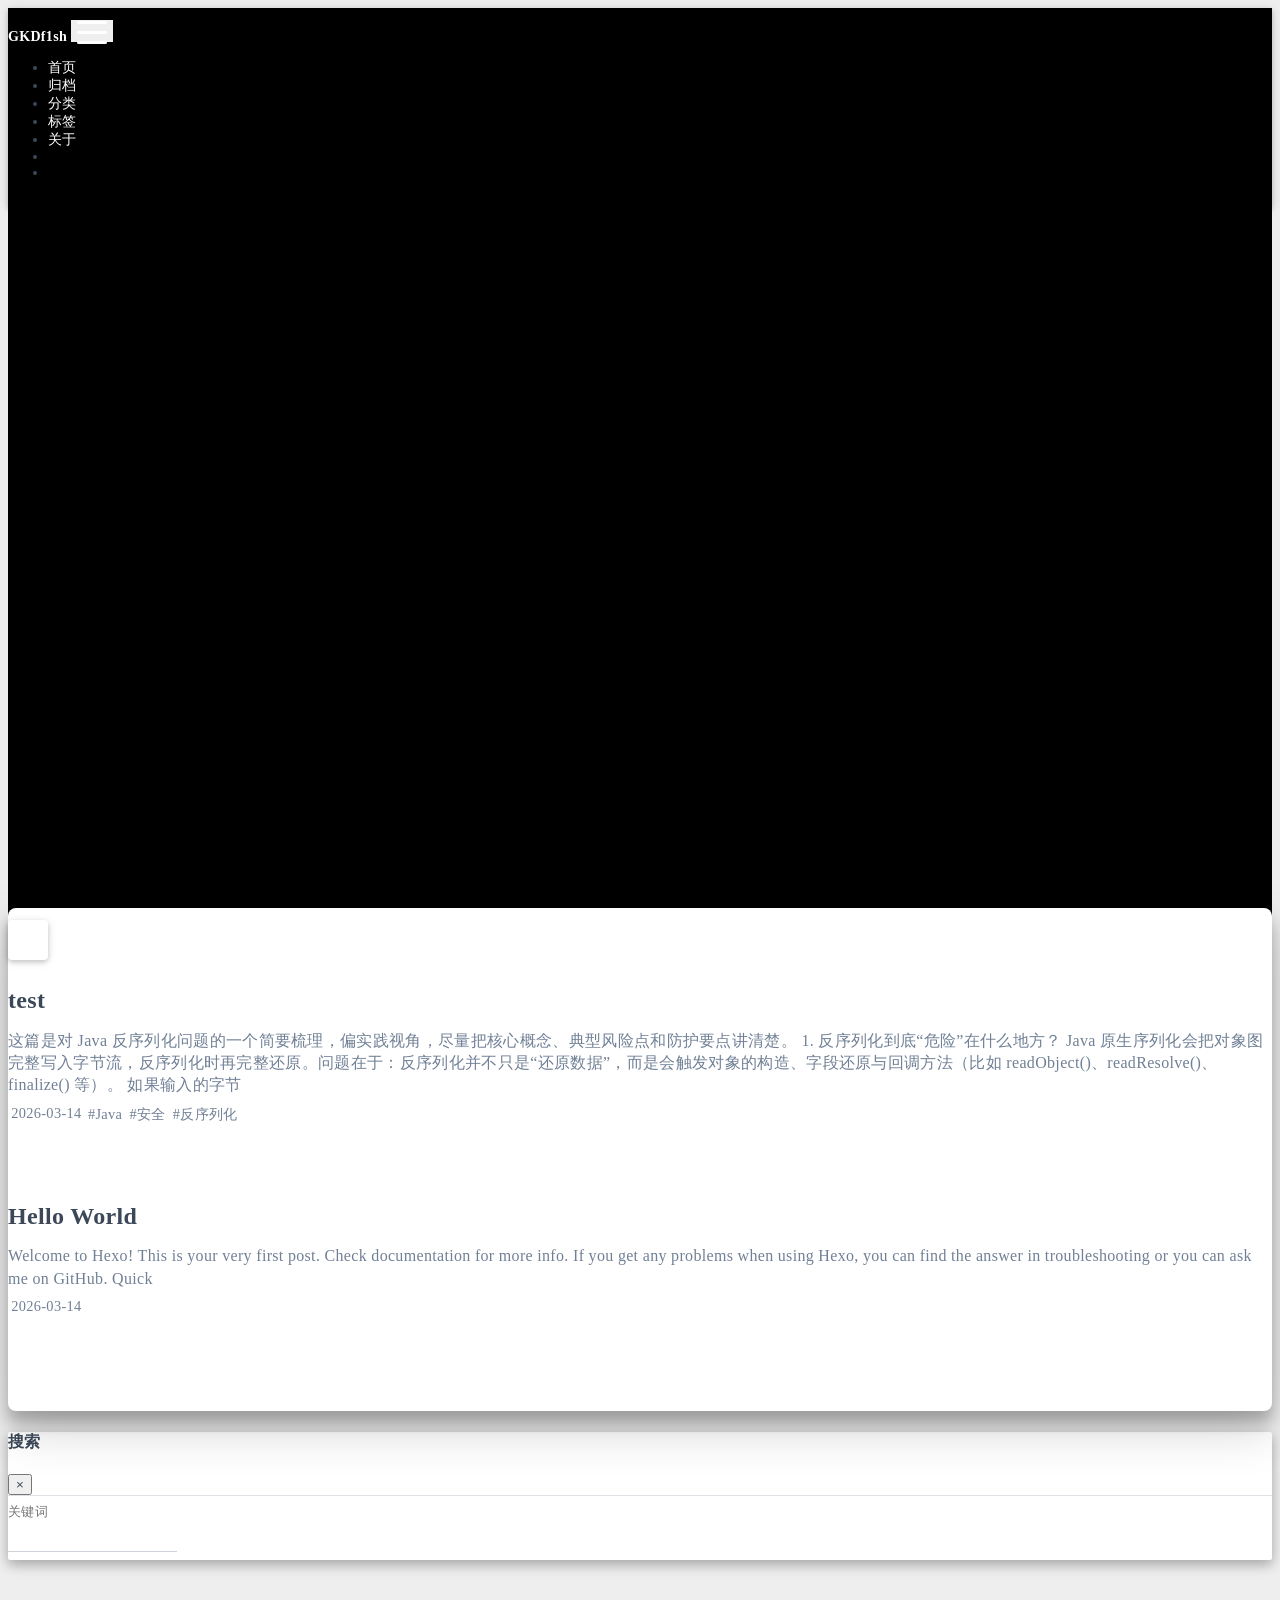
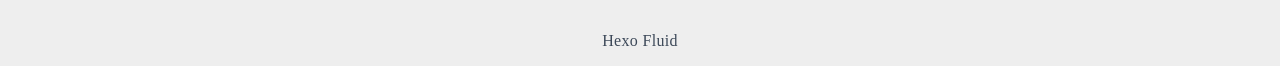
<file: index.html>
<!DOCTYPE html>
<html lang="zh-CN" data-default-color-scheme=auto>



<head>
  <meta charset="UTF-8">

  <link rel="apple-touch-icon" sizes="76x76" href="/img/avatar.png">
  <link rel="icon" href="/img/avatar.png">
  

  <meta name="viewport" content="width=device-width, initial-scale=1.0, maximum-scale=5.0, shrink-to-fit=no">
  <meta http-equiv="x-ua-compatible" content="ie=edge">
  
  <meta name="theme-color" content="#000000">
  <meta name="author" content="gkdgkd123">
  <meta name="keywords" content="">
  
    <meta property="og:type" content="website">
<meta property="og:title" content="GKDf1sh">
<meta property="og:url" content="https://gkdgkd123.github.io/index.html">
<meta property="og:site_name" content="GKDf1sh">
<meta property="og:locale" content="zh_CN">
<meta property="article:author" content="gkdgkd123">
<meta name="twitter:card" content="summary_large_image">
  
  
  
  <title>GKDf1sh</title>

  <link  rel="stylesheet" href="https://lib.baomitu.com/twitter-bootstrap/4.6.1/css/bootstrap.min.css" />





<!-- 主题依赖的图标库，不要自行修改 -->
<!-- Do not modify the link that theme dependent icons -->

<link rel="stylesheet" href="//at.alicdn.com/t/c/font_1749284_5i9bdhy70f8.css">



<link rel="stylesheet" href="//at.alicdn.com/t/c/font_1736178_k526ubmyhba.css">


<link  rel="stylesheet" href="/css/main.css" />


  <link id="highlight-css" rel="stylesheet" href="/css/highlight.css" />
  
    <link id="highlight-css-dark" rel="stylesheet" href="/css/highlight-dark.css" />
  



  
<link rel="stylesheet" href="/css/custom.css">



  <script id="fluid-configs">
    var Fluid = window.Fluid || {};
    Fluid.ctx = Object.assign({}, Fluid.ctx)
    var CONFIG = {"hostname":"gkdgkd123.github.io","root":"/","version":"1.9.9","typing":{"enable":true,"typeSpeed":70,"cursorChar":"_","loop":false,"scope":[]},"anchorjs":{"enable":true,"element":"h1,h2,h3,h4,h5,h6","placement":"left","visible":"hover","icon":""},"progressbar":{"enable":true,"height_px":3,"color":"#29d","options":{"showSpinner":false,"trickleSpeed":100}},"code_language":{"enable":true,"default":"TEXT"},"copy_btn":true,"image_caption":{"enable":true},"image_zoom":{"enable":true,"img_url_replace":["",""]},"toc":{"enable":true,"expand_all":true,"placement":"right","headingSelector":"h1,h2,h3,h4,h5,h6","collapseDepth":0},"lazyload":{"enable":true,"loading_img":"/img/loading.gif","onlypost":false,"offset_factor":2},"web_analytics":{"enable":false,"follow_dnt":true,"baidu":null,"google":{"measurement_id":null},"tencent":{"sid":null,"cid":null},"leancloud":{"app_id":null,"app_key":null,"server_url":null,"path":"window.location.pathname","ignore_local":false},"openkounter":{"server_url":"https://open-kounter.mintimate.cn","path":"window.location.pathname","ignore_local":false},"umami":{"src":null,"website_id":null,"domains":null,"start_time":"2024-01-01T00:00:00.000Z","token":null,"api_server":null}},"search_path":"/local-search.xml","include_content_in_search":true};

    if (CONFIG.web_analytics.follow_dnt) {
      var dntVal = navigator.doNotTrack || window.doNotTrack || navigator.msDoNotTrack;
      Fluid.ctx.dnt = dntVal && (dntVal.startsWith('1') || dntVal.startsWith('yes') || dntVal.startsWith('on'));
    }
  </script>
  <script  src="/js/utils.js" ></script>
  <script  src="/js/color-schema.js" ></script>
  


  
<meta name="generator" content="Hexo 8.1.1"></head>


<body>
  

  <header>
    

<div class="header-inner" style="height: 100vh;">
  <nav id="navbar" class="navbar fixed-top  navbar-expand-lg navbar-dark scrolling-navbar">
  <div class="container">
    <a class="navbar-brand" href="/">
      <strong>GKDf1sh</strong>
    </a>

    <button id="navbar-toggler-btn" class="navbar-toggler" type="button" data-toggle="collapse"
            data-target="#navbarSupportedContent"
            aria-controls="navbarSupportedContent" aria-expanded="false" aria-label="Toggle navigation">
      <div class="animated-icon"><span></span><span></span><span></span></div>
    </button>

    <!-- Collapsible content (desktop) -->
    <div class="collapse navbar-collapse" id="navbarSupportedContent">
      <ul class="navbar-nav ml-auto text-center">
        
          
          
          
          
            <li class="nav-item">
              <a class="nav-link" href="/" target="_self">
                <i class="iconfont icon-home-fill"></i>
                <span>首页</span>
              </a>
            </li>
          
        
          
          
          
          
            <li class="nav-item">
              <a class="nav-link" href="/archives/" target="_self">
                <i class="iconfont icon-archive-fill"></i>
                <span>归档</span>
              </a>
            </li>
          
        
          
          
          
          
            <li class="nav-item">
              <a class="nav-link" href="/categories/" target="_self">
                <i class="iconfont icon-category-fill"></i>
                <span>分类</span>
              </a>
            </li>
          
        
          
          
          
          
            <li class="nav-item">
              <a class="nav-link" href="/tags/" target="_self">
                <i class="iconfont icon-tags-fill"></i>
                <span>标签</span>
              </a>
            </li>
          
        
          
          
          
          
            <li class="nav-item">
              <a class="nav-link" href="/about/" target="_self">
                <i class="iconfont icon-user-fill"></i>
                <span>关于</span>
              </a>
            </li>
          
        
        
          <li class="nav-item" id="search-btn">
            <a class="nav-link" target="_self" href="javascript:;" data-toggle="modal" data-target="#modalSearch" aria-label="Search">
              <i class="iconfont icon-search"></i>
            </a>
          </li>
          
        
        
          <li class="nav-item" id="color-toggle-btn">
            <a class="nav-link" target="_self" href="javascript:;" aria-label="Color Toggle">
              <i class="iconfont icon-dark" id="color-toggle-icon"></i>
            </a>
          </li>
        
      </ul>
    </div>
  </div>
</nav>

<!-- Mobile grid menu overlay -->
<div id="mobile-grid-menu" class="d-lg-none">
  <div class="mobile-grid-menu-inner">
    <div class="container">
      <div class="row">
        
          
          
          
          
            <div class="col-4 mobile-grid-cell">
              <a href="/" target="_self">
                <div class="mobile-grid-item">
                  <i class="iconfont icon-home-fill"></i>
                  <span>首页</span>
                </div>
              </a>
            </div>
          
        
          
          
          
          
            <div class="col-4 mobile-grid-cell">
              <a href="/archives/" target="_self">
                <div class="mobile-grid-item">
                  <i class="iconfont icon-archive-fill"></i>
                  <span>归档</span>
                </div>
              </a>
            </div>
          
        
          
          
          
          
            <div class="col-4 mobile-grid-cell">
              <a href="/categories/" target="_self">
                <div class="mobile-grid-item">
                  <i class="iconfont icon-category-fill"></i>
                  <span>分类</span>
                </div>
              </a>
            </div>
          
        
          
          
          
          
            <div class="col-4 mobile-grid-cell">
              <a href="/tags/" target="_self">
                <div class="mobile-grid-item">
                  <i class="iconfont icon-tags-fill"></i>
                  <span>标签</span>
                </div>
              </a>
            </div>
          
        
          
          
          
          
            <div class="col-4 mobile-grid-cell">
              <a href="/about/" target="_self">
                <div class="mobile-grid-item">
                  <i class="iconfont icon-user-fill"></i>
                  <span>关于</span>
                </div>
              </a>
            </div>
          
        
        
          <div class="col-4 mobile-grid-cell" id="mobile-search-btn">
            <a href="javascript:;" data-toggle="modal" data-target="#modalSearch" aria-label="Search">
              <div class="mobile-grid-item">
                <i class="iconfont icon-search"></i>
                <span>搜索</span>
              </div>
            </a>
          </div>
        
        
          <div class="col-4 mobile-grid-cell" id="mobile-color-toggle-btn"
               data-label-light="开灯"
               data-label-dark="关灯">
            <a href="javascript:;" aria-label="Color Toggle">
              <div class="mobile-grid-item">
                <i class="iconfont icon-dark" id="mobile-color-toggle-icon"></i>
                <span id="mobile-color-toggle-label">关灯</span>
              </div>
            </a>
          </div>
        
      </div>
    </div>
  </div>
</div>

  

<div id="banner" class="banner" parallax=true
     style="background: url('/img/default.png') no-repeat center center; background-size: cover;">
  <div class="full-bg-img">
    <div class="mask flex-center" style="background-color: rgba(0, 0, 0, 0)">
      <div class="banner-text text-center fade-in-up">
        <div class="h2">
          
            <span id="subtitle" data-typed-text="What&lt;br&gt;are you waiting for?"></span>
          
        </div>

        
      </div>

      
        <div class="scroll-down-bar">
          <i class="iconfont icon-arrowdown"></i>
        </div>
      
    </div>
  </div>
</div>



</div>

  </header>

  <main>
    
      <div class="container nopadding-x-md">
        <div id="board"
          style="margin-top: 0">
          
          <div class="container">
            <div class="row">
              <div class="col-12 col-md-10 m-auto">
                

<h1 style="display: none">GKDf1sh</h1>

  <div class="row mx-auto index-card">
    
    
    <article class="col-12 col-md-12 mx-auto index-info">
      <h2 class="index-header">
        
        <a href="/2026/03/14/test/" target="_self">
          test
        </a>
      </h2>

      
      <a class="index-excerpt index-excerpt__noimg" href="/2026/03/14/test/" target="_self">
        <div>
          这篇是对 Java 反序列化问题的一个简要梳理，偏实践视角，尽量把核心概念、典型风险点和防护要点讲清楚。 1. 反序列化到底“危险”在什么地方？ Java 原生序列化会把对象图完整写入字节流，反序列化时再完整还原。问题在于：反序列化并不只是“还原数据”，而是会触发对象的构造、字段还原与回调方法（比如 readObject()、readResolve()、finalize() 等）。 如果输入的字节
        </div>
      </a>

      <div class="index-btm post-metas">
        
          <div class="post-meta mr-3">
            <i class="iconfont icon-date"></i>
            <time datetime="2026-03-14 18:06" pubdate>
              2026-03-14
            </time>
          </div>
        
        
        
          <div class="post-meta">
            <i class="iconfont icon-tags"></i>
            
              <a href="/tags/Java/">#Java</a>
            
              <a href="/tags/%E5%AE%89%E5%85%A8/">#安全</a>
            
              <a href="/tags/%E5%8F%8D%E5%BA%8F%E5%88%97%E5%8C%96/">#反序列化</a>
            
          </div>
        
      </div>
    </article>
  </div>

  <div class="row mx-auto index-card">
    
    
    <article class="col-12 col-md-12 mx-auto index-info">
      <h2 class="index-header">
        
        <a href="/2026/03/14/hello-world/" target="_self">
          Hello World
        </a>
      </h2>

      
      <a class="index-excerpt index-excerpt__noimg" href="/2026/03/14/hello-world/" target="_self">
        <div>
          Welcome to Hexo! This is your very first post. Check documentation for more info. If you get any problems when using Hexo, you can find the answer in troubleshooting or you can ask me on GitHub. Quick
        </div>
      </a>

      <div class="index-btm post-metas">
        
          <div class="post-meta mr-3">
            <i class="iconfont icon-date"></i>
            <time datetime="2026-03-14 16:44" pubdate>
              2026-03-14
            </time>
          </div>
        
        
        
      </div>
    </article>
  </div>





              </div>
            </div>
          </div>
        </div>
      </div>
    

    
      <a id="scroll-top-button" aria-label="TOP" href="#" role="button">
        <i class="iconfont icon-arrowup" aria-hidden="true"></i>
      </a>
    

    
      <div class="modal fade" id="modalSearch" tabindex="-1" role="dialog" aria-labelledby="ModalLabel"
     aria-hidden="true">
  <div class="modal-dialog modal-dialog-scrollable modal-lg" role="document">
    <div class="modal-content">
      <div class="modal-header text-center">
        <h4 class="modal-title w-100 font-weight-bold">搜索</h4>
        <button type="button" id="local-search-close" class="close" data-dismiss="modal" aria-label="Close">
          <span aria-hidden="true">&times;</span>
        </button>
      </div>
      <div class="modal-body mx-3">
        <div class="md-form mb-5">
          <input type="text" id="local-search-input" class="form-control validate">
          <label data-error="x" data-success="v" for="local-search-input">关键词</label>
        </div>
        <div class="list-group" id="local-search-result"></div>
      </div>
    </div>
  </div>
</div>

    

    
  </main>

  <footer>
    <div class="footer-inner">
  
    <div class="footer-content">
       <a href="https://hexo.io" target="_blank" rel="nofollow noopener"><span>Hexo</span></a> <i class="iconfont icon-love"></i> <a href="https://github.com/fluid-dev/hexo-theme-fluid" target="_blank" rel="nofollow noopener"><span>Fluid</span></a> 
    </div>
  
  
  
</div>

  </footer>

  <!-- Scripts -->
  
  <script  src="https://lib.baomitu.com/nprogress/0.2.0/nprogress.min.js" ></script>
  <link  rel="stylesheet" href="https://lib.baomitu.com/nprogress/0.2.0/nprogress.min.css" />

  <script>
    NProgress.configure({"showSpinner":false,"trickleSpeed":100})
    NProgress.start()
    window.addEventListener('load', function() {
      NProgress.done();
    })
  </script>


<script  src="https://lib.baomitu.com/jquery/3.6.4/jquery.min.js" ></script>
<script  src="https://lib.baomitu.com/twitter-bootstrap/4.6.1/js/bootstrap.min.js" ></script>
<script  src="/js/events.js" ></script>
<script  src="/js/plugins.js" ></script>


  <script  src="https://lib.baomitu.com/typed.js/2.0.12/typed.min.js" ></script>
  <script>
    (function (window, document) {
      var typing = Fluid.plugins.typing;
      var subtitle = document.getElementById('subtitle');
      if (!subtitle || !typing) {
        return;
      }
      var text = subtitle.getAttribute('data-typed-text');
      
        typing(text);
      
    })(window, document);
  </script>




  
    <script  src="/js/img-lazyload.js" ></script>
  




  <script  src="/js/local-search.js" ></script>





<!-- 主题的启动项，将它保持在最底部 -->
<!-- the boot of the theme, keep it at the bottom -->
<script  src="/js/boot.js" ></script>


  

  <noscript>
    <div class="noscript-warning">博客在允许 JavaScript 运行的环境下浏览效果更佳</div>
  </noscript>
</body>
</html>
</file>
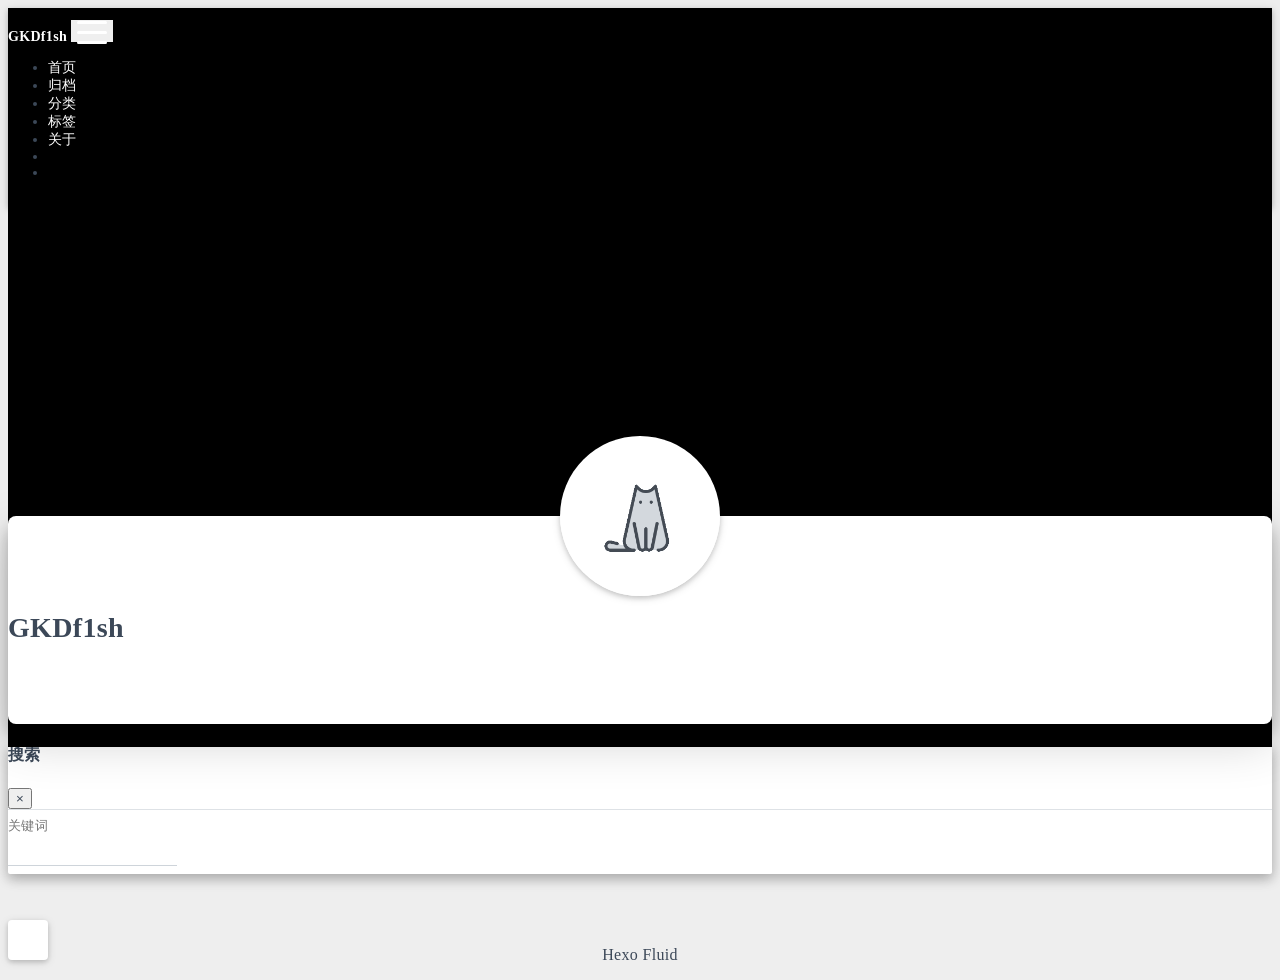
<file: about/index.html>
<!DOCTYPE html>
<html lang="zh-CN" data-default-color-scheme=auto>



<head>
  <meta charset="UTF-8">

  <link rel="apple-touch-icon" sizes="76x76" href="/img/avatar.png">
  <link rel="icon" href="/img/avatar.png">
  

  <meta name="viewport" content="width=device-width, initial-scale=1.0, maximum-scale=5.0, shrink-to-fit=no">
  <meta http-equiv="x-ua-compatible" content="ie=edge">
  
  <meta name="theme-color" content="#000000">
  <meta name="author" content="gkdgkd123">
  <meta name="keywords" content="">
  
    <meta property="og:type" content="website">
<meta property="og:title" content="关于">
<meta property="og:url" content="https://gkdgkd123.github.io/about/index.html">
<meta property="og:site_name" content="GKDf1sh">
<meta property="og:locale" content="zh_CN">
<meta property="article:published_time" content="2026-03-14T16:05:01.000Z">
<meta property="article:modified_time" content="2026-03-14T16:09:06.600Z">
<meta property="article:author" content="gkdgkd123">
<meta name="twitter:card" content="summary_large_image">
  
  
  
  <title>关于 - GKDf1sh</title>

  <link  rel="stylesheet" href="https://lib.baomitu.com/twitter-bootstrap/4.6.1/css/bootstrap.min.css" />



  <link  rel="stylesheet" href="https://lib.baomitu.com/github-markdown-css/4.0.0/github-markdown.min.css" />

  <link  rel="stylesheet" href="https://lib.baomitu.com/hint.css/2.7.0/hint.min.css" />

  <link  rel="stylesheet" href="https://lib.baomitu.com/fancybox/3.5.7/jquery.fancybox.min.css" />



<!-- 主题依赖的图标库，不要自行修改 -->
<!-- Do not modify the link that theme dependent icons -->

<link rel="stylesheet" href="//at.alicdn.com/t/c/font_1749284_5i9bdhy70f8.css">



<link rel="stylesheet" href="//at.alicdn.com/t/c/font_1736178_k526ubmyhba.css">


<link  rel="stylesheet" href="/css/main.css" />


  <link id="highlight-css" rel="stylesheet" href="/css/highlight.css" />
  
    <link id="highlight-css-dark" rel="stylesheet" href="/css/highlight-dark.css" />
  



  
<link rel="stylesheet" href="/css/custom.css">



  <script id="fluid-configs">
    var Fluid = window.Fluid || {};
    Fluid.ctx = Object.assign({}, Fluid.ctx)
    var CONFIG = {"hostname":"gkdgkd123.github.io","root":"/","version":"1.9.9","typing":{"enable":true,"typeSpeed":70,"cursorChar":"_","loop":false,"scope":[]},"anchorjs":{"enable":true,"element":"h1,h2,h3,h4,h5,h6","placement":"left","visible":"hover","icon":""},"progressbar":{"enable":true,"height_px":3,"color":"#29d","options":{"showSpinner":false,"trickleSpeed":100}},"code_language":{"enable":true,"default":"TEXT"},"copy_btn":true,"image_caption":{"enable":true},"image_zoom":{"enable":true,"img_url_replace":["",""]},"toc":{"enable":true,"expand_all":true,"placement":"right","headingSelector":"h1,h2,h3,h4,h5,h6","collapseDepth":0},"lazyload":{"enable":true,"loading_img":"/img/loading.gif","onlypost":false,"offset_factor":2},"web_analytics":{"enable":false,"follow_dnt":true,"baidu":null,"google":{"measurement_id":null},"tencent":{"sid":null,"cid":null},"leancloud":{"app_id":null,"app_key":null,"server_url":null,"path":"window.location.pathname","ignore_local":false},"openkounter":{"server_url":"https://open-kounter.mintimate.cn","path":"window.location.pathname","ignore_local":false},"umami":{"src":null,"website_id":null,"domains":null,"start_time":"2024-01-01T00:00:00.000Z","token":null,"api_server":null}},"search_path":"/local-search.xml","include_content_in_search":true};

    if (CONFIG.web_analytics.follow_dnt) {
      var dntVal = navigator.doNotTrack || window.doNotTrack || navigator.msDoNotTrack;
      Fluid.ctx.dnt = dntVal && (dntVal.startsWith('1') || dntVal.startsWith('yes') || dntVal.startsWith('on'));
    }
  </script>
  <script  src="/js/utils.js" ></script>
  <script  src="/js/color-schema.js" ></script>
  


  
<meta name="generator" content="Hexo 8.1.1"></head>


<body>
  

  <header>
    

<div class="header-inner" style="height: 60vh;">
  <nav id="navbar" class="navbar fixed-top  navbar-expand-lg navbar-dark scrolling-navbar">
  <div class="container">
    <a class="navbar-brand" href="/">
      <strong>GKDf1sh</strong>
    </a>

    <button id="navbar-toggler-btn" class="navbar-toggler" type="button" data-toggle="collapse"
            data-target="#navbarSupportedContent"
            aria-controls="navbarSupportedContent" aria-expanded="false" aria-label="Toggle navigation">
      <div class="animated-icon"><span></span><span></span><span></span></div>
    </button>

    <!-- Collapsible content (desktop) -->
    <div class="collapse navbar-collapse" id="navbarSupportedContent">
      <ul class="navbar-nav ml-auto text-center">
        
          
          
          
          
            <li class="nav-item">
              <a class="nav-link" href="/" target="_self">
                <i class="iconfont icon-home-fill"></i>
                <span>首页</span>
              </a>
            </li>
          
        
          
          
          
          
            <li class="nav-item">
              <a class="nav-link" href="/archives/" target="_self">
                <i class="iconfont icon-archive-fill"></i>
                <span>归档</span>
              </a>
            </li>
          
        
          
          
          
          
            <li class="nav-item">
              <a class="nav-link" href="/categories/" target="_self">
                <i class="iconfont icon-category-fill"></i>
                <span>分类</span>
              </a>
            </li>
          
        
          
          
          
          
            <li class="nav-item">
              <a class="nav-link" href="/tags/" target="_self">
                <i class="iconfont icon-tags-fill"></i>
                <span>标签</span>
              </a>
            </li>
          
        
          
          
          
          
            <li class="nav-item">
              <a class="nav-link" href="/about/" target="_self">
                <i class="iconfont icon-user-fill"></i>
                <span>关于</span>
              </a>
            </li>
          
        
        
          <li class="nav-item" id="search-btn">
            <a class="nav-link" target="_self" href="javascript:;" data-toggle="modal" data-target="#modalSearch" aria-label="Search">
              <i class="iconfont icon-search"></i>
            </a>
          </li>
          
        
        
          <li class="nav-item" id="color-toggle-btn">
            <a class="nav-link" target="_self" href="javascript:;" aria-label="Color Toggle">
              <i class="iconfont icon-dark" id="color-toggle-icon"></i>
            </a>
          </li>
        
      </ul>
    </div>
  </div>
</nav>

<!-- Mobile grid menu overlay -->
<div id="mobile-grid-menu" class="d-lg-none">
  <div class="mobile-grid-menu-inner">
    <div class="container">
      <div class="row">
        
          
          
          
          
            <div class="col-4 mobile-grid-cell">
              <a href="/" target="_self">
                <div class="mobile-grid-item">
                  <i class="iconfont icon-home-fill"></i>
                  <span>首页</span>
                </div>
              </a>
            </div>
          
        
          
          
          
          
            <div class="col-4 mobile-grid-cell">
              <a href="/archives/" target="_self">
                <div class="mobile-grid-item">
                  <i class="iconfont icon-archive-fill"></i>
                  <span>归档</span>
                </div>
              </a>
            </div>
          
        
          
          
          
          
            <div class="col-4 mobile-grid-cell">
              <a href="/categories/" target="_self">
                <div class="mobile-grid-item">
                  <i class="iconfont icon-category-fill"></i>
                  <span>分类</span>
                </div>
              </a>
            </div>
          
        
          
          
          
          
            <div class="col-4 mobile-grid-cell">
              <a href="/tags/" target="_self">
                <div class="mobile-grid-item">
                  <i class="iconfont icon-tags-fill"></i>
                  <span>标签</span>
                </div>
              </a>
            </div>
          
        
          
          
          
          
            <div class="col-4 mobile-grid-cell">
              <a href="/about/" target="_self">
                <div class="mobile-grid-item">
                  <i class="iconfont icon-user-fill"></i>
                  <span>关于</span>
                </div>
              </a>
            </div>
          
        
        
          <div class="col-4 mobile-grid-cell" id="mobile-search-btn">
            <a href="javascript:;" data-toggle="modal" data-target="#modalSearch" aria-label="Search">
              <div class="mobile-grid-item">
                <i class="iconfont icon-search"></i>
                <span>搜索</span>
              </div>
            </a>
          </div>
        
        
          <div class="col-4 mobile-grid-cell" id="mobile-color-toggle-btn"
               data-label-light="开灯"
               data-label-dark="关灯">
            <a href="javascript:;" aria-label="Color Toggle">
              <div class="mobile-grid-item">
                <i class="iconfont icon-dark" id="mobile-color-toggle-icon"></i>
                <span id="mobile-color-toggle-label">关灯</span>
              </div>
            </a>
          </div>
        
      </div>
    </div>
  </div>
</div>

  

<div id="banner" class="banner" parallax=true
     style="background: url('/img/default.png') no-repeat center center; background-size: cover;">
  <div class="full-bg-img">
    <div class="mask flex-center" style="background-color: rgba(0, 0, 0, 0.3)">
      <div class="banner-text text-center fade-in-up">
        <div class="h2">
          
            <span id="subtitle" data-typed-text="关于"></span>
          
        </div>

        
      </div>

      
    </div>
  </div>
</div>



</div>

  </header>

  <main>
    
      <div class="container nopadding-x-md">
        <div id="board"
          >
          
            <div class="about-avatar">
              <img src="/img/avatar.png" srcset="/img/loading.gif" lazyload class="img-fluid" alt="avatar">
            </div>
          
          <div class="container">
            <div class="row">
              <div class="col-12 col-md-10 m-auto">
                

<div class="text-center">
  <div class="about-info">
    <div class="about-name">GKDf1sh</div>
    <div class="about-intro"></div>
    <div class="about-icons">
      
        
        
        
        <a href=https://github.com/gkdgkd123 class="
           hint--bottom hint--rounded"
           aria-label="GitHub"
           target="_blank"
        >
          <i class="iconfont icon-github-fill" aria-hidden="true"></i>
          
        </a>
      
    </div>
  </div>
</div>

<article class="about-content page-content mt-5">
  <div class="markdown-body">
    
  </div>

  
</article>





  



  



  



  



  





              </div>
            </div>
          </div>
        </div>
      </div>
    

    
      <a id="scroll-top-button" aria-label="TOP" href="#" role="button">
        <i class="iconfont icon-arrowup" aria-hidden="true"></i>
      </a>
    

    
      <div class="modal fade" id="modalSearch" tabindex="-1" role="dialog" aria-labelledby="ModalLabel"
     aria-hidden="true">
  <div class="modal-dialog modal-dialog-scrollable modal-lg" role="document">
    <div class="modal-content">
      <div class="modal-header text-center">
        <h4 class="modal-title w-100 font-weight-bold">搜索</h4>
        <button type="button" id="local-search-close" class="close" data-dismiss="modal" aria-label="Close">
          <span aria-hidden="true">&times;</span>
        </button>
      </div>
      <div class="modal-body mx-3">
        <div class="md-form mb-5">
          <input type="text" id="local-search-input" class="form-control validate">
          <label data-error="x" data-success="v" for="local-search-input">关键词</label>
        </div>
        <div class="list-group" id="local-search-result"></div>
      </div>
    </div>
  </div>
</div>

    

    
  </main>

  <footer>
    <div class="footer-inner">
  
    <div class="footer-content">
       <a href="https://hexo.io" target="_blank" rel="nofollow noopener"><span>Hexo</span></a> <i class="iconfont icon-love"></i> <a href="https://github.com/fluid-dev/hexo-theme-fluid" target="_blank" rel="nofollow noopener"><span>Fluid</span></a> 
    </div>
  
  
  
</div>

  </footer>

  <!-- Scripts -->
  
  <script  src="https://lib.baomitu.com/nprogress/0.2.0/nprogress.min.js" ></script>
  <link  rel="stylesheet" href="https://lib.baomitu.com/nprogress/0.2.0/nprogress.min.css" />

  <script>
    NProgress.configure({"showSpinner":false,"trickleSpeed":100})
    NProgress.start()
    window.addEventListener('load', function() {
      NProgress.done();
    })
  </script>


<script  src="https://lib.baomitu.com/jquery/3.6.4/jquery.min.js" ></script>
<script  src="https://lib.baomitu.com/twitter-bootstrap/4.6.1/js/bootstrap.min.js" ></script>
<script  src="/js/events.js" ></script>
<script  src="/js/plugins.js" ></script>


  <script  src="https://lib.baomitu.com/typed.js/2.0.12/typed.min.js" ></script>
  <script>
    (function (window, document) {
      var typing = Fluid.plugins.typing;
      var subtitle = document.getElementById('subtitle');
      if (!subtitle || !typing) {
        return;
      }
      var text = subtitle.getAttribute('data-typed-text');
      
        typing(text);
      
    })(window, document);
  </script>




  
    <script  src="/js/img-lazyload.js" ></script>
  




  <script src=https://lib.baomitu.com/clipboard.js/2.0.11/clipboard.min.js></script>

  <script>Fluid.plugins.codeWidget();</script>


  
<script>
  Fluid.utils.createScript('https://lib.baomitu.com/anchor-js/5.0.0/anchor.min.js', function() {
    window.anchors.options = {
      placement: CONFIG.anchorjs.placement,
      visible  : CONFIG.anchorjs.visible
    };
    if (CONFIG.anchorjs.icon) {
      window.anchors.options.icon = CONFIG.anchorjs.icon;
    }
    var el = (CONFIG.anchorjs.element || 'h1,h2,h3,h4,h5,h6').split(',');
    var res = [];
    for (var item of el) {
      res.push('.markdown-body > ' + item.trim());
    }
    if (CONFIG.anchorjs.placement === 'left') {
      window.anchors.options.class = 'anchorjs-link-left';
    }
    window.anchors.add(res.join(', '));

    Fluid.events.registerRefreshCallback(function() {
      if ('anchors' in window) {
        anchors.removeAll();
        var el = (CONFIG.anchorjs.element || 'h1,h2,h3,h4,h5,h6').split(',');
        var res = [];
        for (var item of el) {
          res.push('.markdown-body > ' + item.trim());
        }
        if (CONFIG.anchorjs.placement === 'left') {
          anchors.options.class = 'anchorjs-link-left';
        }
        anchors.add(res.join(', '));
      }
    });
  });
</script>


  
<script>
  Fluid.utils.createScript('https://lib.baomitu.com/fancybox/3.5.7/jquery.fancybox.min.js', function() {
    Fluid.plugins.fancyBox();
  });
</script>


  <script>Fluid.plugins.imageCaption();</script>

  <script  src="/js/local-search.js" ></script>





<!-- 主题的启动项，将它保持在最底部 -->
<!-- the boot of the theme, keep it at the bottom -->
<script  src="/js/boot.js" ></script>


  

  <noscript>
    <div class="noscript-warning">博客在允许 JavaScript 运行的环境下浏览效果更佳</div>
  </noscript>
</body>
</html>
</file>
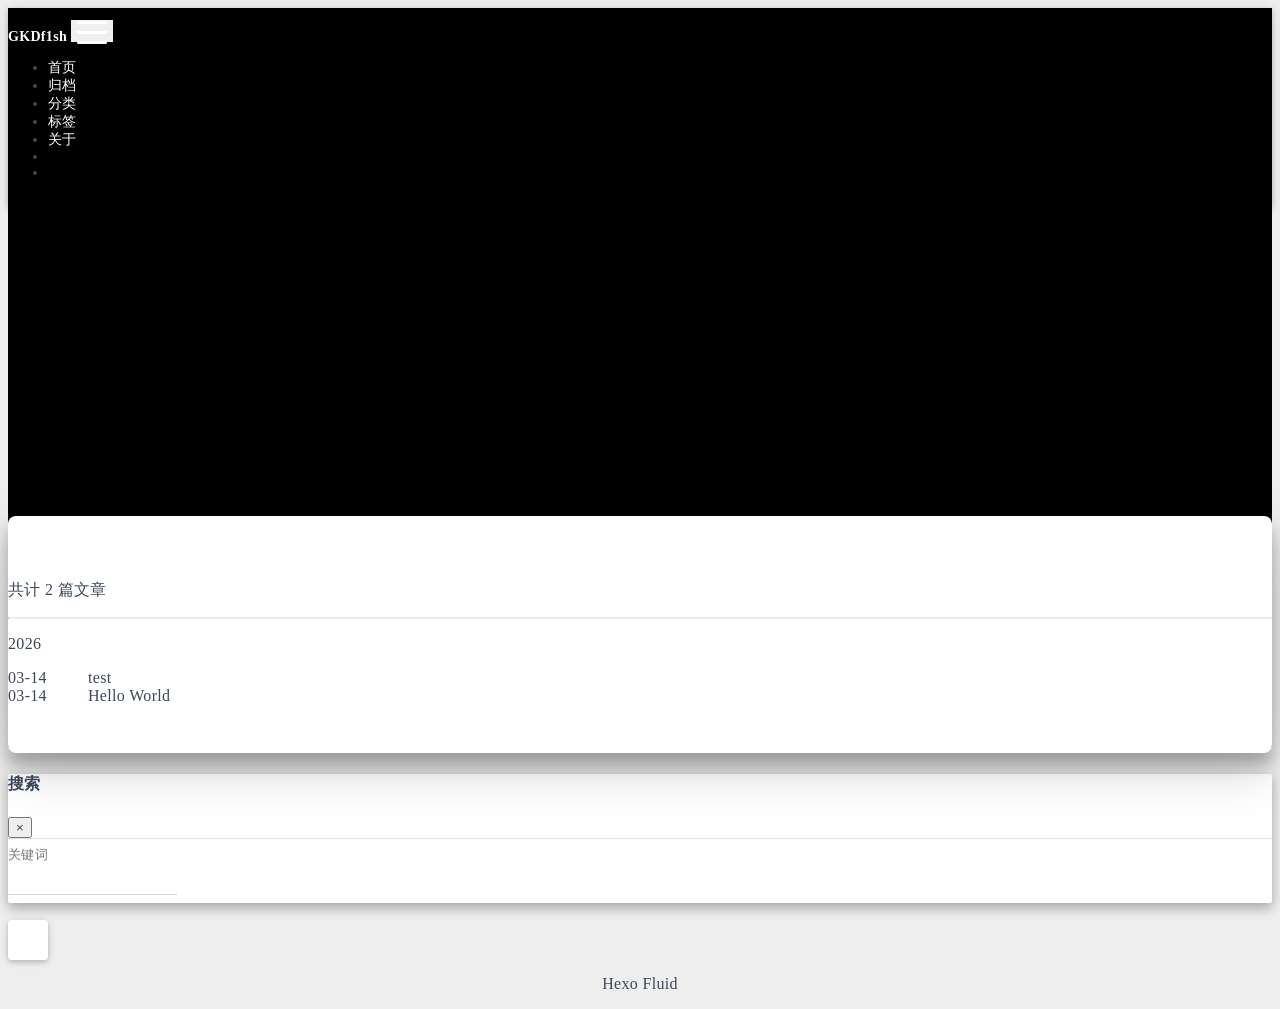
<file: archives/index.html>
<!DOCTYPE html>
<html lang="zh-CN" data-default-color-scheme=auto>



<head>
  <meta charset="UTF-8">

  <link rel="apple-touch-icon" sizes="76x76" href="/img/avatar.png">
  <link rel="icon" href="/img/avatar.png">
  

  <meta name="viewport" content="width=device-width, initial-scale=1.0, maximum-scale=5.0, shrink-to-fit=no">
  <meta http-equiv="x-ua-compatible" content="ie=edge">
  
  <meta name="theme-color" content="#000000">
  <meta name="author" content="gkdgkd123">
  <meta name="keywords" content="">
  
    <meta property="og:type" content="website">
<meta property="og:title" content="归档">
<meta property="og:url" content="https://gkdgkd123.github.io/archives/index.html">
<meta property="og:site_name" content="GKDf1sh">
<meta property="og:locale" content="zh_CN">
<meta property="article:author" content="gkdgkd123">
<meta name="twitter:card" content="summary_large_image">
  
  
  
  <title>归档 - GKDf1sh</title>

  <link  rel="stylesheet" href="https://lib.baomitu.com/twitter-bootstrap/4.6.1/css/bootstrap.min.css" />





<!-- 主题依赖的图标库，不要自行修改 -->
<!-- Do not modify the link that theme dependent icons -->

<link rel="stylesheet" href="//at.alicdn.com/t/c/font_1749284_5i9bdhy70f8.css">



<link rel="stylesheet" href="//at.alicdn.com/t/c/font_1736178_k526ubmyhba.css">


<link  rel="stylesheet" href="/css/main.css" />


  <link id="highlight-css" rel="stylesheet" href="/css/highlight.css" />
  
    <link id="highlight-css-dark" rel="stylesheet" href="/css/highlight-dark.css" />
  



  
<link rel="stylesheet" href="/css/custom.css">



  <script id="fluid-configs">
    var Fluid = window.Fluid || {};
    Fluid.ctx = Object.assign({}, Fluid.ctx)
    var CONFIG = {"hostname":"gkdgkd123.github.io","root":"/","version":"1.9.9","typing":{"enable":true,"typeSpeed":70,"cursorChar":"_","loop":false,"scope":[]},"anchorjs":{"enable":true,"element":"h1,h2,h3,h4,h5,h6","placement":"left","visible":"hover","icon":""},"progressbar":{"enable":true,"height_px":3,"color":"#29d","options":{"showSpinner":false,"trickleSpeed":100}},"code_language":{"enable":true,"default":"TEXT"},"copy_btn":true,"image_caption":{"enable":true},"image_zoom":{"enable":true,"img_url_replace":["",""]},"toc":{"enable":true,"expand_all":true,"placement":"right","headingSelector":"h1,h2,h3,h4,h5,h6","collapseDepth":0},"lazyload":{"enable":true,"loading_img":"/img/loading.gif","onlypost":false,"offset_factor":2},"web_analytics":{"enable":false,"follow_dnt":true,"baidu":null,"google":{"measurement_id":null},"tencent":{"sid":null,"cid":null},"leancloud":{"app_id":null,"app_key":null,"server_url":null,"path":"window.location.pathname","ignore_local":false},"openkounter":{"server_url":"https://open-kounter.mintimate.cn","path":"window.location.pathname","ignore_local":false},"umami":{"src":null,"website_id":null,"domains":null,"start_time":"2024-01-01T00:00:00.000Z","token":null,"api_server":null}},"search_path":"/local-search.xml","include_content_in_search":true};

    if (CONFIG.web_analytics.follow_dnt) {
      var dntVal = navigator.doNotTrack || window.doNotTrack || navigator.msDoNotTrack;
      Fluid.ctx.dnt = dntVal && (dntVal.startsWith('1') || dntVal.startsWith('yes') || dntVal.startsWith('on'));
    }
  </script>
  <script  src="/js/utils.js" ></script>
  <script  src="/js/color-schema.js" ></script>
  


  
<meta name="generator" content="Hexo 8.1.1"></head>


<body>
  

  <header>
    

<div class="header-inner" style="height: 60vh;">
  <nav id="navbar" class="navbar fixed-top  navbar-expand-lg navbar-dark scrolling-navbar">
  <div class="container">
    <a class="navbar-brand" href="/">
      <strong>GKDf1sh</strong>
    </a>

    <button id="navbar-toggler-btn" class="navbar-toggler" type="button" data-toggle="collapse"
            data-target="#navbarSupportedContent"
            aria-controls="navbarSupportedContent" aria-expanded="false" aria-label="Toggle navigation">
      <div class="animated-icon"><span></span><span></span><span></span></div>
    </button>

    <!-- Collapsible content (desktop) -->
    <div class="collapse navbar-collapse" id="navbarSupportedContent">
      <ul class="navbar-nav ml-auto text-center">
        
          
          
          
          
            <li class="nav-item">
              <a class="nav-link" href="/" target="_self">
                <i class="iconfont icon-home-fill"></i>
                <span>首页</span>
              </a>
            </li>
          
        
          
          
          
          
            <li class="nav-item">
              <a class="nav-link" href="/archives/" target="_self">
                <i class="iconfont icon-archive-fill"></i>
                <span>归档</span>
              </a>
            </li>
          
        
          
          
          
          
            <li class="nav-item">
              <a class="nav-link" href="/categories/" target="_self">
                <i class="iconfont icon-category-fill"></i>
                <span>分类</span>
              </a>
            </li>
          
        
          
          
          
          
            <li class="nav-item">
              <a class="nav-link" href="/tags/" target="_self">
                <i class="iconfont icon-tags-fill"></i>
                <span>标签</span>
              </a>
            </li>
          
        
          
          
          
          
            <li class="nav-item">
              <a class="nav-link" href="/about/" target="_self">
                <i class="iconfont icon-user-fill"></i>
                <span>关于</span>
              </a>
            </li>
          
        
        
          <li class="nav-item" id="search-btn">
            <a class="nav-link" target="_self" href="javascript:;" data-toggle="modal" data-target="#modalSearch" aria-label="Search">
              <i class="iconfont icon-search"></i>
            </a>
          </li>
          
        
        
          <li class="nav-item" id="color-toggle-btn">
            <a class="nav-link" target="_self" href="javascript:;" aria-label="Color Toggle">
              <i class="iconfont icon-dark" id="color-toggle-icon"></i>
            </a>
          </li>
        
      </ul>
    </div>
  </div>
</nav>

<!-- Mobile grid menu overlay -->
<div id="mobile-grid-menu" class="d-lg-none">
  <div class="mobile-grid-menu-inner">
    <div class="container">
      <div class="row">
        
          
          
          
          
            <div class="col-4 mobile-grid-cell">
              <a href="/" target="_self">
                <div class="mobile-grid-item">
                  <i class="iconfont icon-home-fill"></i>
                  <span>首页</span>
                </div>
              </a>
            </div>
          
        
          
          
          
          
            <div class="col-4 mobile-grid-cell">
              <a href="/archives/" target="_self">
                <div class="mobile-grid-item">
                  <i class="iconfont icon-archive-fill"></i>
                  <span>归档</span>
                </div>
              </a>
            </div>
          
        
          
          
          
          
            <div class="col-4 mobile-grid-cell">
              <a href="/categories/" target="_self">
                <div class="mobile-grid-item">
                  <i class="iconfont icon-category-fill"></i>
                  <span>分类</span>
                </div>
              </a>
            </div>
          
        
          
          
          
          
            <div class="col-4 mobile-grid-cell">
              <a href="/tags/" target="_self">
                <div class="mobile-grid-item">
                  <i class="iconfont icon-tags-fill"></i>
                  <span>标签</span>
                </div>
              </a>
            </div>
          
        
          
          
          
          
            <div class="col-4 mobile-grid-cell">
              <a href="/about/" target="_self">
                <div class="mobile-grid-item">
                  <i class="iconfont icon-user-fill"></i>
                  <span>关于</span>
                </div>
              </a>
            </div>
          
        
        
          <div class="col-4 mobile-grid-cell" id="mobile-search-btn">
            <a href="javascript:;" data-toggle="modal" data-target="#modalSearch" aria-label="Search">
              <div class="mobile-grid-item">
                <i class="iconfont icon-search"></i>
                <span>搜索</span>
              </div>
            </a>
          </div>
        
        
          <div class="col-4 mobile-grid-cell" id="mobile-color-toggle-btn"
               data-label-light="开灯"
               data-label-dark="关灯">
            <a href="javascript:;" aria-label="Color Toggle">
              <div class="mobile-grid-item">
                <i class="iconfont icon-dark" id="mobile-color-toggle-icon"></i>
                <span id="mobile-color-toggle-label">关灯</span>
              </div>
            </a>
          </div>
        
      </div>
    </div>
  </div>
</div>

  

<div id="banner" class="banner" parallax=true
     style="background: url('/img/default.png') no-repeat center center; background-size: cover;">
  <div class="full-bg-img">
    <div class="mask flex-center" style="background-color: rgba(0, 0, 0, 0.3)">
      <div class="banner-text text-center fade-in-up">
        <div class="h2">
          
            <span id="subtitle" data-typed-text="归档"></span>
          
        </div>

        
      </div>

      
    </div>
  </div>
</div>



</div>

  </header>

  <main>
    
      <div class="container nopadding-x-md">
        <div id="board"
          >
          
          <div class="container">
            <div class="row">
              <div class="col-12 col-md-10 m-auto">
                

<div class="list-group">
  <p class="h4">共计 2 篇文章</p>
  <hr>
  
  
    
      
      <p class="h5">2026</p>
    
    <a href="/2026/03/14/test/" class="list-group-item list-group-item-action">
      <time>03-14</time>
      <div class="list-group-item-title">test</div>
    </a>
  
    
    <a href="/2026/03/14/hello-world/" class="list-group-item list-group-item-action">
      <time>03-14</time>
      <div class="list-group-item-title">Hello World</div>
    </a>
  
</div>





              </div>
            </div>
          </div>
        </div>
      </div>
    

    
      <a id="scroll-top-button" aria-label="TOP" href="#" role="button">
        <i class="iconfont icon-arrowup" aria-hidden="true"></i>
      </a>
    

    
      <div class="modal fade" id="modalSearch" tabindex="-1" role="dialog" aria-labelledby="ModalLabel"
     aria-hidden="true">
  <div class="modal-dialog modal-dialog-scrollable modal-lg" role="document">
    <div class="modal-content">
      <div class="modal-header text-center">
        <h4 class="modal-title w-100 font-weight-bold">搜索</h4>
        <button type="button" id="local-search-close" class="close" data-dismiss="modal" aria-label="Close">
          <span aria-hidden="true">&times;</span>
        </button>
      </div>
      <div class="modal-body mx-3">
        <div class="md-form mb-5">
          <input type="text" id="local-search-input" class="form-control validate">
          <label data-error="x" data-success="v" for="local-search-input">关键词</label>
        </div>
        <div class="list-group" id="local-search-result"></div>
      </div>
    </div>
  </div>
</div>

    

    
  </main>

  <footer>
    <div class="footer-inner">
  
    <div class="footer-content">
       <a href="https://hexo.io" target="_blank" rel="nofollow noopener"><span>Hexo</span></a> <i class="iconfont icon-love"></i> <a href="https://github.com/fluid-dev/hexo-theme-fluid" target="_blank" rel="nofollow noopener"><span>Fluid</span></a> 
    </div>
  
  
  
</div>

  </footer>

  <!-- Scripts -->
  
  <script  src="https://lib.baomitu.com/nprogress/0.2.0/nprogress.min.js" ></script>
  <link  rel="stylesheet" href="https://lib.baomitu.com/nprogress/0.2.0/nprogress.min.css" />

  <script>
    NProgress.configure({"showSpinner":false,"trickleSpeed":100})
    NProgress.start()
    window.addEventListener('load', function() {
      NProgress.done();
    })
  </script>


<script  src="https://lib.baomitu.com/jquery/3.6.4/jquery.min.js" ></script>
<script  src="https://lib.baomitu.com/twitter-bootstrap/4.6.1/js/bootstrap.min.js" ></script>
<script  src="/js/events.js" ></script>
<script  src="/js/plugins.js" ></script>


  <script  src="https://lib.baomitu.com/typed.js/2.0.12/typed.min.js" ></script>
  <script>
    (function (window, document) {
      var typing = Fluid.plugins.typing;
      var subtitle = document.getElementById('subtitle');
      if (!subtitle || !typing) {
        return;
      }
      var text = subtitle.getAttribute('data-typed-text');
      
        typing(text);
      
    })(window, document);
  </script>




  
    <script  src="/js/img-lazyload.js" ></script>
  




  <script  src="/js/local-search.js" ></script>





<!-- 主题的启动项，将它保持在最底部 -->
<!-- the boot of the theme, keep it at the bottom -->
<script  src="/js/boot.js" ></script>


  

  <noscript>
    <div class="noscript-warning">博客在允许 JavaScript 运行的环境下浏览效果更佳</div>
  </noscript>
</body>
</html>
</file>
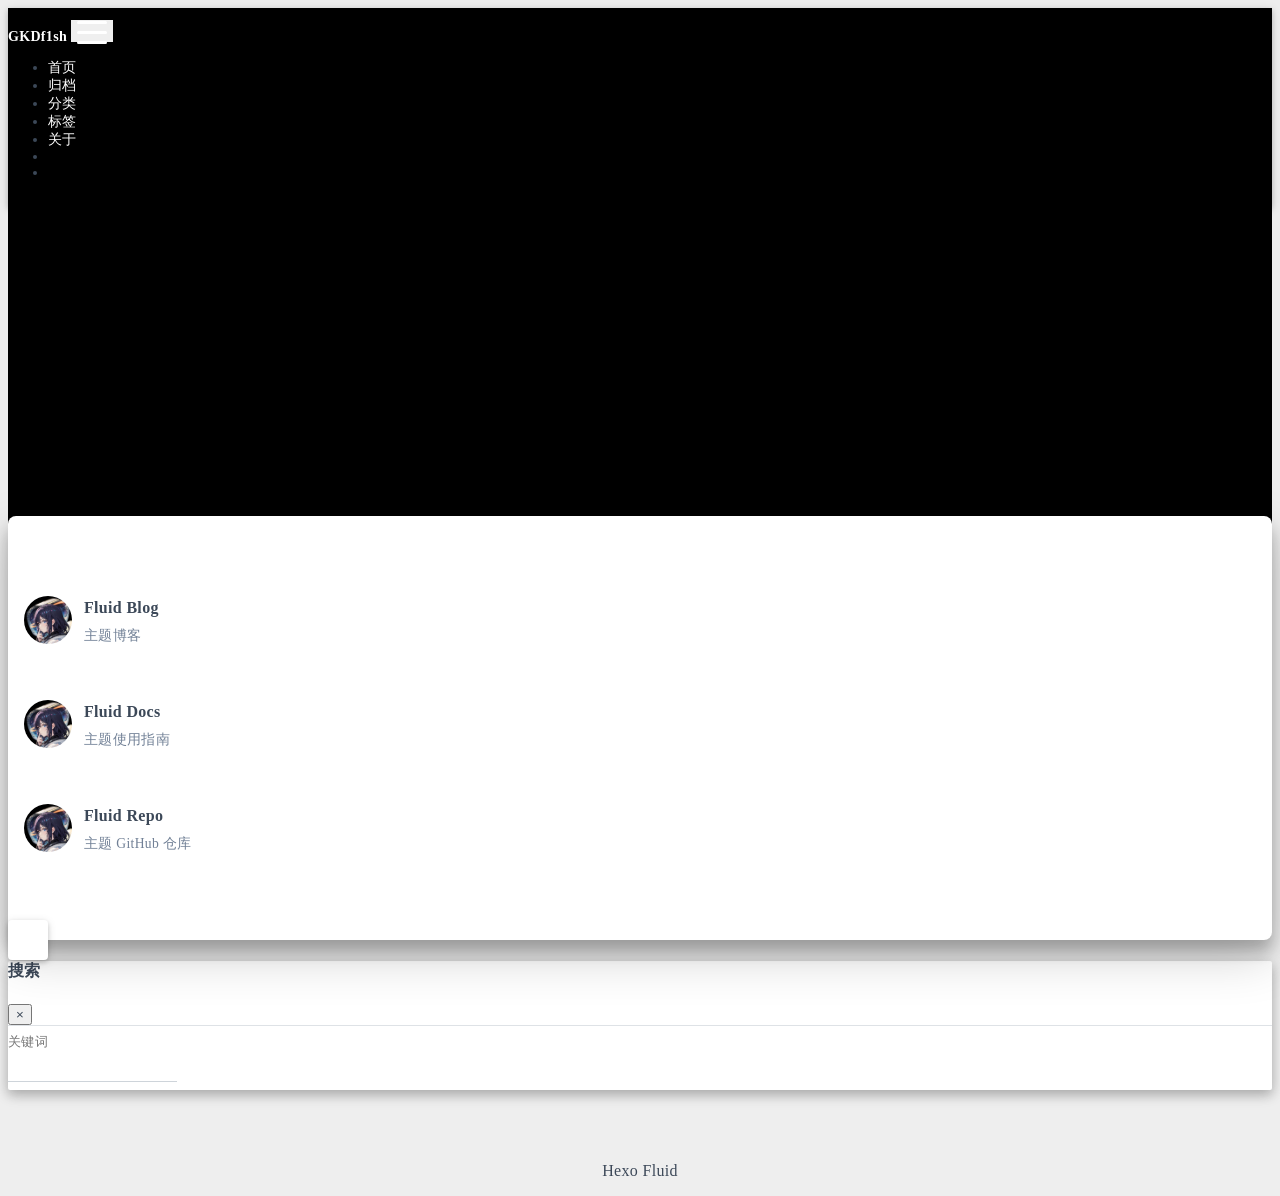
<file: links/index.html>
<!DOCTYPE html>
<html lang="zh-CN" data-default-color-scheme=auto>



<head>
  <meta charset="UTF-8">

  <link rel="apple-touch-icon" sizes="76x76" href="/img/avatar.png">
  <link rel="icon" href="/img/avatar.png">
  

  <meta name="viewport" content="width=device-width, initial-scale=1.0, maximum-scale=5.0, shrink-to-fit=no">
  <meta http-equiv="x-ua-compatible" content="ie=edge">
  
  <meta name="theme-color" content="#000000">
  <meta name="author" content="gkdgkd123">
  <meta name="keywords" content="">
  
    <meta property="og:type" content="website">
<meta property="og:title" content="友链">
<meta property="og:url" content="https://gkdgkd123.github.io/links/index.html">
<meta property="og:site_name" content="GKDf1sh">
<meta property="og:locale" content="zh_CN">
<meta property="article:author" content="gkdgkd123">
<meta name="twitter:card" content="summary_large_image">
  
  
  
  <title>友链 - GKDf1sh</title>

  <link  rel="stylesheet" href="https://lib.baomitu.com/twitter-bootstrap/4.6.1/css/bootstrap.min.css" />





<!-- 主题依赖的图标库，不要自行修改 -->
<!-- Do not modify the link that theme dependent icons -->

<link rel="stylesheet" href="//at.alicdn.com/t/c/font_1749284_5i9bdhy70f8.css">



<link rel="stylesheet" href="//at.alicdn.com/t/c/font_1736178_k526ubmyhba.css">


<link  rel="stylesheet" href="/css/main.css" />


  <link id="highlight-css" rel="stylesheet" href="/css/highlight.css" />
  
    <link id="highlight-css-dark" rel="stylesheet" href="/css/highlight-dark.css" />
  



  
<link rel="stylesheet" href="/css/custom.css">



  <script id="fluid-configs">
    var Fluid = window.Fluid || {};
    Fluid.ctx = Object.assign({}, Fluid.ctx)
    var CONFIG = {"hostname":"gkdgkd123.github.io","root":"/","version":"1.9.9","typing":{"enable":true,"typeSpeed":70,"cursorChar":"_","loop":false,"scope":[]},"anchorjs":{"enable":true,"element":"h1,h2,h3,h4,h5,h6","placement":"left","visible":"hover","icon":""},"progressbar":{"enable":true,"height_px":3,"color":"#29d","options":{"showSpinner":false,"trickleSpeed":100}},"code_language":{"enable":true,"default":"TEXT"},"copy_btn":true,"image_caption":{"enable":true},"image_zoom":{"enable":true,"img_url_replace":["",""]},"toc":{"enable":true,"expand_all":true,"placement":"right","headingSelector":"h1,h2,h3,h4,h5,h6","collapseDepth":0},"lazyload":{"enable":true,"loading_img":"/img/loading.gif","onlypost":false,"offset_factor":2},"web_analytics":{"enable":false,"follow_dnt":true,"baidu":null,"google":{"measurement_id":null},"tencent":{"sid":null,"cid":null},"leancloud":{"app_id":null,"app_key":null,"server_url":null,"path":"window.location.pathname","ignore_local":false},"openkounter":{"server_url":"https://open-kounter.mintimate.cn","path":"window.location.pathname","ignore_local":false},"umami":{"src":null,"website_id":null,"domains":null,"start_time":"2024-01-01T00:00:00.000Z","token":null,"api_server":null}},"search_path":"/local-search.xml","include_content_in_search":true};

    if (CONFIG.web_analytics.follow_dnt) {
      var dntVal = navigator.doNotTrack || window.doNotTrack || navigator.msDoNotTrack;
      Fluid.ctx.dnt = dntVal && (dntVal.startsWith('1') || dntVal.startsWith('yes') || dntVal.startsWith('on'));
    }
  </script>
  <script  src="/js/utils.js" ></script>
  <script  src="/js/color-schema.js" ></script>
  


  
<meta name="generator" content="Hexo 8.1.1"></head>


<body>
  

  <header>
    

<div class="header-inner" style="height: 60vh;">
  <nav id="navbar" class="navbar fixed-top  navbar-expand-lg navbar-dark scrolling-navbar">
  <div class="container">
    <a class="navbar-brand" href="/">
      <strong>GKDf1sh</strong>
    </a>

    <button id="navbar-toggler-btn" class="navbar-toggler" type="button" data-toggle="collapse"
            data-target="#navbarSupportedContent"
            aria-controls="navbarSupportedContent" aria-expanded="false" aria-label="Toggle navigation">
      <div class="animated-icon"><span></span><span></span><span></span></div>
    </button>

    <!-- Collapsible content (desktop) -->
    <div class="collapse navbar-collapse" id="navbarSupportedContent">
      <ul class="navbar-nav ml-auto text-center">
        
          
          
          
          
            <li class="nav-item">
              <a class="nav-link" href="/" target="_self">
                <i class="iconfont icon-home-fill"></i>
                <span>首页</span>
              </a>
            </li>
          
        
          
          
          
          
            <li class="nav-item">
              <a class="nav-link" href="/archives/" target="_self">
                <i class="iconfont icon-archive-fill"></i>
                <span>归档</span>
              </a>
            </li>
          
        
          
          
          
          
            <li class="nav-item">
              <a class="nav-link" href="/categories/" target="_self">
                <i class="iconfont icon-category-fill"></i>
                <span>分类</span>
              </a>
            </li>
          
        
          
          
          
          
            <li class="nav-item">
              <a class="nav-link" href="/tags/" target="_self">
                <i class="iconfont icon-tags-fill"></i>
                <span>标签</span>
              </a>
            </li>
          
        
          
          
          
          
            <li class="nav-item">
              <a class="nav-link" href="/about/" target="_self">
                <i class="iconfont icon-user-fill"></i>
                <span>关于</span>
              </a>
            </li>
          
        
        
          <li class="nav-item" id="search-btn">
            <a class="nav-link" target="_self" href="javascript:;" data-toggle="modal" data-target="#modalSearch" aria-label="Search">
              <i class="iconfont icon-search"></i>
            </a>
          </li>
          
        
        
          <li class="nav-item" id="color-toggle-btn">
            <a class="nav-link" target="_self" href="javascript:;" aria-label="Color Toggle">
              <i class="iconfont icon-dark" id="color-toggle-icon"></i>
            </a>
          </li>
        
      </ul>
    </div>
  </div>
</nav>

<!-- Mobile grid menu overlay -->
<div id="mobile-grid-menu" class="d-lg-none">
  <div class="mobile-grid-menu-inner">
    <div class="container">
      <div class="row">
        
          
          
          
          
            <div class="col-4 mobile-grid-cell">
              <a href="/" target="_self">
                <div class="mobile-grid-item">
                  <i class="iconfont icon-home-fill"></i>
                  <span>首页</span>
                </div>
              </a>
            </div>
          
        
          
          
          
          
            <div class="col-4 mobile-grid-cell">
              <a href="/archives/" target="_self">
                <div class="mobile-grid-item">
                  <i class="iconfont icon-archive-fill"></i>
                  <span>归档</span>
                </div>
              </a>
            </div>
          
        
          
          
          
          
            <div class="col-4 mobile-grid-cell">
              <a href="/categories/" target="_self">
                <div class="mobile-grid-item">
                  <i class="iconfont icon-category-fill"></i>
                  <span>分类</span>
                </div>
              </a>
            </div>
          
        
          
          
          
          
            <div class="col-4 mobile-grid-cell">
              <a href="/tags/" target="_self">
                <div class="mobile-grid-item">
                  <i class="iconfont icon-tags-fill"></i>
                  <span>标签</span>
                </div>
              </a>
            </div>
          
        
          
          
          
          
            <div class="col-4 mobile-grid-cell">
              <a href="/about/" target="_self">
                <div class="mobile-grid-item">
                  <i class="iconfont icon-user-fill"></i>
                  <span>关于</span>
                </div>
              </a>
            </div>
          
        
        
          <div class="col-4 mobile-grid-cell" id="mobile-search-btn">
            <a href="javascript:;" data-toggle="modal" data-target="#modalSearch" aria-label="Search">
              <div class="mobile-grid-item">
                <i class="iconfont icon-search"></i>
                <span>搜索</span>
              </div>
            </a>
          </div>
        
        
          <div class="col-4 mobile-grid-cell" id="mobile-color-toggle-btn"
               data-label-light="开灯"
               data-label-dark="关灯">
            <a href="javascript:;" aria-label="Color Toggle">
              <div class="mobile-grid-item">
                <i class="iconfont icon-dark" id="mobile-color-toggle-icon"></i>
                <span id="mobile-color-toggle-label">关灯</span>
              </div>
            </a>
          </div>
        
      </div>
    </div>
  </div>
</div>

  

<div id="banner" class="banner" parallax=true
     style="background: url('/img/default.png') no-repeat center center; background-size: cover;">
  <div class="full-bg-img">
    <div class="mask flex-center" style="background-color: rgba(0, 0, 0, 0.3)">
      <div class="banner-text text-center fade-in-up">
        <div class="h2">
          
            <span id="subtitle" data-typed-text="友情链接"></span>
          
        </div>

        
      </div>

      
    </div>
  </div>
</div>



</div>

  </header>

  <main>
    
      <div class="container nopadding-x-md">
        <div id="board"
          >
          
          <div class="container">
            <div class="row">
              <div class="col-12 col-md-10 m-auto">
                

<div class="row links">
  
    
    <div class="card col-lg-4 col-md-6 col-sm-12">
      <a href="https://hexo.fluid-dev.com/" class="card-body hover-with-bg" target="_blank" rel="noopener">
        <div class="card-content">
          
            <div class="link-avatar my-auto">
              <img src="/img/favicon.png" srcset="/img/loading.gif" lazyload alt="Fluid Blog"
                   onerror="this.onerror=null; this.src=this.srcset='/img/avatar.png'"/>
            </div>
          
          <div class="link-text">
            <div class="link-title">Fluid Blog</div>
            <div class="link-intro">主题博客</div>
          </div>
        </div>
      </a>
    </div>
  
    
    <div class="card col-lg-4 col-md-6 col-sm-12">
      <a href="https://hexo.fluid-dev.com/docs/" class="card-body hover-with-bg" target="_blank" rel="noopener">
        <div class="card-content">
          
            <div class="link-avatar my-auto">
              <img src="/img/favicon.png" srcset="/img/loading.gif" lazyload alt="Fluid Docs"
                   onerror="this.onerror=null; this.src=this.srcset='/img/avatar.png'"/>
            </div>
          
          <div class="link-text">
            <div class="link-title">Fluid Docs</div>
            <div class="link-intro">主题使用指南</div>
          </div>
        </div>
      </a>
    </div>
  
    
    <div class="card col-lg-4 col-md-6 col-sm-12">
      <a href="https://github.com/fluid-dev/hexo-theme-fluid" class="card-body hover-with-bg" target="_blank" rel="noopener">
        <div class="card-content">
          
            <div class="link-avatar my-auto">
              <img src="/img/favicon.png" srcset="/img/loading.gif" lazyload alt="Fluid Repo"
                   onerror="this.onerror=null; this.src=this.srcset='/img/avatar.png'"/>
            </div>
          
          <div class="link-text">
            <div class="link-title">Fluid Repo</div>
            <div class="link-intro">主题 GitHub 仓库</div>
          </div>
        </div>
      </a>
    </div>
  
</div>





              </div>
            </div>
          </div>
        </div>
      </div>
    

    
      <a id="scroll-top-button" aria-label="TOP" href="#" role="button">
        <i class="iconfont icon-arrowup" aria-hidden="true"></i>
      </a>
    

    
      <div class="modal fade" id="modalSearch" tabindex="-1" role="dialog" aria-labelledby="ModalLabel"
     aria-hidden="true">
  <div class="modal-dialog modal-dialog-scrollable modal-lg" role="document">
    <div class="modal-content">
      <div class="modal-header text-center">
        <h4 class="modal-title w-100 font-weight-bold">搜索</h4>
        <button type="button" id="local-search-close" class="close" data-dismiss="modal" aria-label="Close">
          <span aria-hidden="true">&times;</span>
        </button>
      </div>
      <div class="modal-body mx-3">
        <div class="md-form mb-5">
          <input type="text" id="local-search-input" class="form-control validate">
          <label data-error="x" data-success="v" for="local-search-input">关键词</label>
        </div>
        <div class="list-group" id="local-search-result"></div>
      </div>
    </div>
  </div>
</div>

    

    
  </main>

  <footer>
    <div class="footer-inner">
  
    <div class="footer-content">
       <a href="https://hexo.io" target="_blank" rel="nofollow noopener"><span>Hexo</span></a> <i class="iconfont icon-love"></i> <a href="https://github.com/fluid-dev/hexo-theme-fluid" target="_blank" rel="nofollow noopener"><span>Fluid</span></a> 
    </div>
  
  
  
</div>

  </footer>

  <!-- Scripts -->
  
  <script  src="https://lib.baomitu.com/nprogress/0.2.0/nprogress.min.js" ></script>
  <link  rel="stylesheet" href="https://lib.baomitu.com/nprogress/0.2.0/nprogress.min.css" />

  <script>
    NProgress.configure({"showSpinner":false,"trickleSpeed":100})
    NProgress.start()
    window.addEventListener('load', function() {
      NProgress.done();
    })
  </script>


<script  src="https://lib.baomitu.com/jquery/3.6.4/jquery.min.js" ></script>
<script  src="https://lib.baomitu.com/twitter-bootstrap/4.6.1/js/bootstrap.min.js" ></script>
<script  src="/js/events.js" ></script>
<script  src="/js/plugins.js" ></script>


  <script  src="https://lib.baomitu.com/typed.js/2.0.12/typed.min.js" ></script>
  <script>
    (function (window, document) {
      var typing = Fluid.plugins.typing;
      var subtitle = document.getElementById('subtitle');
      if (!subtitle || !typing) {
        return;
      }
      var text = subtitle.getAttribute('data-typed-text');
      
        typing(text);
      
    })(window, document);
  </script>




  
    <script  src="/js/img-lazyload.js" ></script>
  




  <script  src="/js/local-search.js" ></script>





<!-- 主题的启动项，将它保持在最底部 -->
<!-- the boot of the theme, keep it at the bottom -->
<script  src="/js/boot.js" ></script>


  

  <noscript>
    <div class="noscript-warning">博客在允许 JavaScript 运行的环境下浏览效果更佳</div>
  </noscript>
</body>
</html>
</file>
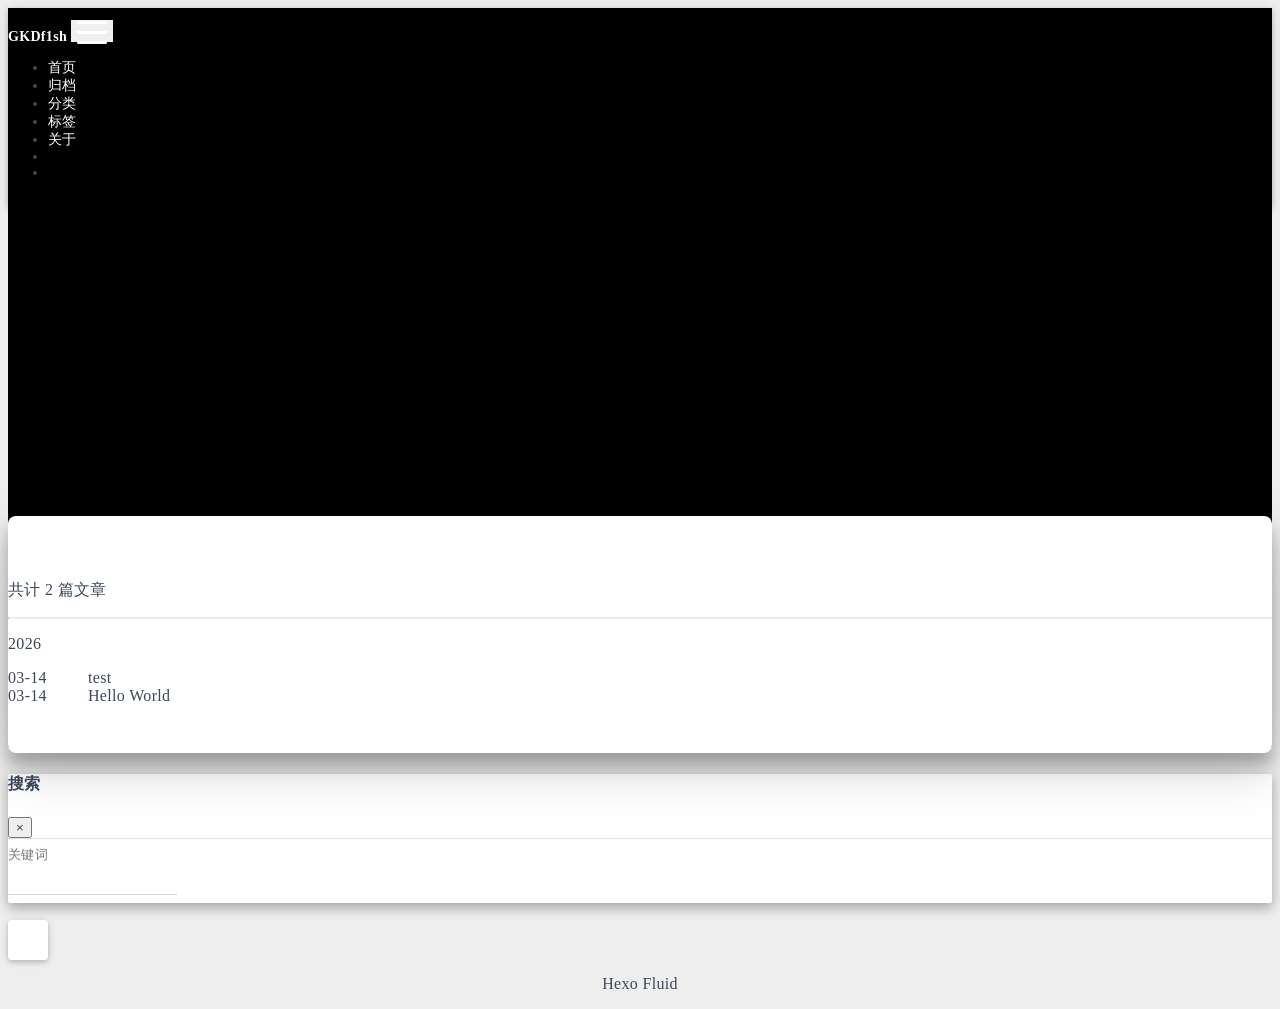
<file: archives/2026/index.html>
<!DOCTYPE html>
<html lang="zh-CN" data-default-color-scheme=auto>



<head>
  <meta charset="UTF-8">

  <link rel="apple-touch-icon" sizes="76x76" href="/img/avatar.png">
  <link rel="icon" href="/img/avatar.png">
  

  <meta name="viewport" content="width=device-width, initial-scale=1.0, maximum-scale=5.0, shrink-to-fit=no">
  <meta http-equiv="x-ua-compatible" content="ie=edge">
  
  <meta name="theme-color" content="#000000">
  <meta name="author" content="gkdgkd123">
  <meta name="keywords" content="">
  
    <meta property="og:type" content="website">
<meta property="og:title" content="归档">
<meta property="og:url" content="https://gkdgkd123.github.io/archives/2026/index.html">
<meta property="og:site_name" content="GKDf1sh">
<meta property="og:locale" content="zh_CN">
<meta property="article:author" content="gkdgkd123">
<meta name="twitter:card" content="summary_large_image">
  
  
  
  <title>归档 - GKDf1sh</title>

  <link  rel="stylesheet" href="https://lib.baomitu.com/twitter-bootstrap/4.6.1/css/bootstrap.min.css" />





<!-- 主题依赖的图标库，不要自行修改 -->
<!-- Do not modify the link that theme dependent icons -->

<link rel="stylesheet" href="//at.alicdn.com/t/c/font_1749284_5i9bdhy70f8.css">



<link rel="stylesheet" href="//at.alicdn.com/t/c/font_1736178_k526ubmyhba.css">


<link  rel="stylesheet" href="/css/main.css" />


  <link id="highlight-css" rel="stylesheet" href="/css/highlight.css" />
  
    <link id="highlight-css-dark" rel="stylesheet" href="/css/highlight-dark.css" />
  



  
<link rel="stylesheet" href="/css/custom.css">



  <script id="fluid-configs">
    var Fluid = window.Fluid || {};
    Fluid.ctx = Object.assign({}, Fluid.ctx)
    var CONFIG = {"hostname":"gkdgkd123.github.io","root":"/","version":"1.9.9","typing":{"enable":true,"typeSpeed":70,"cursorChar":"_","loop":false,"scope":[]},"anchorjs":{"enable":true,"element":"h1,h2,h3,h4,h5,h6","placement":"left","visible":"hover","icon":""},"progressbar":{"enable":true,"height_px":3,"color":"#29d","options":{"showSpinner":false,"trickleSpeed":100}},"code_language":{"enable":true,"default":"TEXT"},"copy_btn":true,"image_caption":{"enable":true},"image_zoom":{"enable":true,"img_url_replace":["",""]},"toc":{"enable":true,"expand_all":true,"placement":"right","headingSelector":"h1,h2,h3,h4,h5,h6","collapseDepth":0},"lazyload":{"enable":true,"loading_img":"/img/loading.gif","onlypost":false,"offset_factor":2},"web_analytics":{"enable":false,"follow_dnt":true,"baidu":null,"google":{"measurement_id":null},"tencent":{"sid":null,"cid":null},"leancloud":{"app_id":null,"app_key":null,"server_url":null,"path":"window.location.pathname","ignore_local":false},"openkounter":{"server_url":"https://open-kounter.mintimate.cn","path":"window.location.pathname","ignore_local":false},"umami":{"src":null,"website_id":null,"domains":null,"start_time":"2024-01-01T00:00:00.000Z","token":null,"api_server":null}},"search_path":"/local-search.xml","include_content_in_search":true};

    if (CONFIG.web_analytics.follow_dnt) {
      var dntVal = navigator.doNotTrack || window.doNotTrack || navigator.msDoNotTrack;
      Fluid.ctx.dnt = dntVal && (dntVal.startsWith('1') || dntVal.startsWith('yes') || dntVal.startsWith('on'));
    }
  </script>
  <script  src="/js/utils.js" ></script>
  <script  src="/js/color-schema.js" ></script>
  


  
<meta name="generator" content="Hexo 8.1.1"></head>


<body>
  

  <header>
    

<div class="header-inner" style="height: 60vh;">
  <nav id="navbar" class="navbar fixed-top  navbar-expand-lg navbar-dark scrolling-navbar">
  <div class="container">
    <a class="navbar-brand" href="/">
      <strong>GKDf1sh</strong>
    </a>

    <button id="navbar-toggler-btn" class="navbar-toggler" type="button" data-toggle="collapse"
            data-target="#navbarSupportedContent"
            aria-controls="navbarSupportedContent" aria-expanded="false" aria-label="Toggle navigation">
      <div class="animated-icon"><span></span><span></span><span></span></div>
    </button>

    <!-- Collapsible content (desktop) -->
    <div class="collapse navbar-collapse" id="navbarSupportedContent">
      <ul class="navbar-nav ml-auto text-center">
        
          
          
          
          
            <li class="nav-item">
              <a class="nav-link" href="/" target="_self">
                <i class="iconfont icon-home-fill"></i>
                <span>首页</span>
              </a>
            </li>
          
        
          
          
          
          
            <li class="nav-item">
              <a class="nav-link" href="/archives/" target="_self">
                <i class="iconfont icon-archive-fill"></i>
                <span>归档</span>
              </a>
            </li>
          
        
          
          
          
          
            <li class="nav-item">
              <a class="nav-link" href="/categories/" target="_self">
                <i class="iconfont icon-category-fill"></i>
                <span>分类</span>
              </a>
            </li>
          
        
          
          
          
          
            <li class="nav-item">
              <a class="nav-link" href="/tags/" target="_self">
                <i class="iconfont icon-tags-fill"></i>
                <span>标签</span>
              </a>
            </li>
          
        
          
          
          
          
            <li class="nav-item">
              <a class="nav-link" href="/about/" target="_self">
                <i class="iconfont icon-user-fill"></i>
                <span>关于</span>
              </a>
            </li>
          
        
        
          <li class="nav-item" id="search-btn">
            <a class="nav-link" target="_self" href="javascript:;" data-toggle="modal" data-target="#modalSearch" aria-label="Search">
              <i class="iconfont icon-search"></i>
            </a>
          </li>
          
        
        
          <li class="nav-item" id="color-toggle-btn">
            <a class="nav-link" target="_self" href="javascript:;" aria-label="Color Toggle">
              <i class="iconfont icon-dark" id="color-toggle-icon"></i>
            </a>
          </li>
        
      </ul>
    </div>
  </div>
</nav>

<!-- Mobile grid menu overlay -->
<div id="mobile-grid-menu" class="d-lg-none">
  <div class="mobile-grid-menu-inner">
    <div class="container">
      <div class="row">
        
          
          
          
          
            <div class="col-4 mobile-grid-cell">
              <a href="/" target="_self">
                <div class="mobile-grid-item">
                  <i class="iconfont icon-home-fill"></i>
                  <span>首页</span>
                </div>
              </a>
            </div>
          
        
          
          
          
          
            <div class="col-4 mobile-grid-cell">
              <a href="/archives/" target="_self">
                <div class="mobile-grid-item">
                  <i class="iconfont icon-archive-fill"></i>
                  <span>归档</span>
                </div>
              </a>
            </div>
          
        
          
          
          
          
            <div class="col-4 mobile-grid-cell">
              <a href="/categories/" target="_self">
                <div class="mobile-grid-item">
                  <i class="iconfont icon-category-fill"></i>
                  <span>分类</span>
                </div>
              </a>
            </div>
          
        
          
          
          
          
            <div class="col-4 mobile-grid-cell">
              <a href="/tags/" target="_self">
                <div class="mobile-grid-item">
                  <i class="iconfont icon-tags-fill"></i>
                  <span>标签</span>
                </div>
              </a>
            </div>
          
        
          
          
          
          
            <div class="col-4 mobile-grid-cell">
              <a href="/about/" target="_self">
                <div class="mobile-grid-item">
                  <i class="iconfont icon-user-fill"></i>
                  <span>关于</span>
                </div>
              </a>
            </div>
          
        
        
          <div class="col-4 mobile-grid-cell" id="mobile-search-btn">
            <a href="javascript:;" data-toggle="modal" data-target="#modalSearch" aria-label="Search">
              <div class="mobile-grid-item">
                <i class="iconfont icon-search"></i>
                <span>搜索</span>
              </div>
            </a>
          </div>
        
        
          <div class="col-4 mobile-grid-cell" id="mobile-color-toggle-btn"
               data-label-light="开灯"
               data-label-dark="关灯">
            <a href="javascript:;" aria-label="Color Toggle">
              <div class="mobile-grid-item">
                <i class="iconfont icon-dark" id="mobile-color-toggle-icon"></i>
                <span id="mobile-color-toggle-label">关灯</span>
              </div>
            </a>
          </div>
        
      </div>
    </div>
  </div>
</div>

  

<div id="banner" class="banner" parallax=true
     style="background: url('/img/default.png') no-repeat center center; background-size: cover;">
  <div class="full-bg-img">
    <div class="mask flex-center" style="background-color: rgba(0, 0, 0, 0.3)">
      <div class="banner-text text-center fade-in-up">
        <div class="h2">
          
            <span id="subtitle" data-typed-text="归档"></span>
          
        </div>

        
      </div>

      
    </div>
  </div>
</div>



</div>

  </header>

  <main>
    
      <div class="container nopadding-x-md">
        <div id="board"
          >
          
          <div class="container">
            <div class="row">
              <div class="col-12 col-md-10 m-auto">
                

<div class="list-group">
  <p class="h4">共计 2 篇文章</p>
  <hr>
  
  
    
      
      <p class="h5">2026</p>
    
    <a href="/2026/03/14/test/" class="list-group-item list-group-item-action">
      <time>03-14</time>
      <div class="list-group-item-title">test</div>
    </a>
  
    
    <a href="/2026/03/14/hello-world/" class="list-group-item list-group-item-action">
      <time>03-14</time>
      <div class="list-group-item-title">Hello World</div>
    </a>
  
</div>





              </div>
            </div>
          </div>
        </div>
      </div>
    

    
      <a id="scroll-top-button" aria-label="TOP" href="#" role="button">
        <i class="iconfont icon-arrowup" aria-hidden="true"></i>
      </a>
    

    
      <div class="modal fade" id="modalSearch" tabindex="-1" role="dialog" aria-labelledby="ModalLabel"
     aria-hidden="true">
  <div class="modal-dialog modal-dialog-scrollable modal-lg" role="document">
    <div class="modal-content">
      <div class="modal-header text-center">
        <h4 class="modal-title w-100 font-weight-bold">搜索</h4>
        <button type="button" id="local-search-close" class="close" data-dismiss="modal" aria-label="Close">
          <span aria-hidden="true">&times;</span>
        </button>
      </div>
      <div class="modal-body mx-3">
        <div class="md-form mb-5">
          <input type="text" id="local-search-input" class="form-control validate">
          <label data-error="x" data-success="v" for="local-search-input">关键词</label>
        </div>
        <div class="list-group" id="local-search-result"></div>
      </div>
    </div>
  </div>
</div>

    

    
  </main>

  <footer>
    <div class="footer-inner">
  
    <div class="footer-content">
       <a href="https://hexo.io" target="_blank" rel="nofollow noopener"><span>Hexo</span></a> <i class="iconfont icon-love"></i> <a href="https://github.com/fluid-dev/hexo-theme-fluid" target="_blank" rel="nofollow noopener"><span>Fluid</span></a> 
    </div>
  
  
  
</div>

  </footer>

  <!-- Scripts -->
  
  <script  src="https://lib.baomitu.com/nprogress/0.2.0/nprogress.min.js" ></script>
  <link  rel="stylesheet" href="https://lib.baomitu.com/nprogress/0.2.0/nprogress.min.css" />

  <script>
    NProgress.configure({"showSpinner":false,"trickleSpeed":100})
    NProgress.start()
    window.addEventListener('load', function() {
      NProgress.done();
    })
  </script>


<script  src="https://lib.baomitu.com/jquery/3.6.4/jquery.min.js" ></script>
<script  src="https://lib.baomitu.com/twitter-bootstrap/4.6.1/js/bootstrap.min.js" ></script>
<script  src="/js/events.js" ></script>
<script  src="/js/plugins.js" ></script>


  <script  src="https://lib.baomitu.com/typed.js/2.0.12/typed.min.js" ></script>
  <script>
    (function (window, document) {
      var typing = Fluid.plugins.typing;
      var subtitle = document.getElementById('subtitle');
      if (!subtitle || !typing) {
        return;
      }
      var text = subtitle.getAttribute('data-typed-text');
      
        typing(text);
      
    })(window, document);
  </script>




  
    <script  src="/js/img-lazyload.js" ></script>
  




  <script  src="/js/local-search.js" ></script>





<!-- 主题的启动项，将它保持在最底部 -->
<!-- the boot of the theme, keep it at the bottom -->
<script  src="/js/boot.js" ></script>


  

  <noscript>
    <div class="noscript-warning">博客在允许 JavaScript 运行的环境下浏览效果更佳</div>
  </noscript>
</body>
</html>
</file>
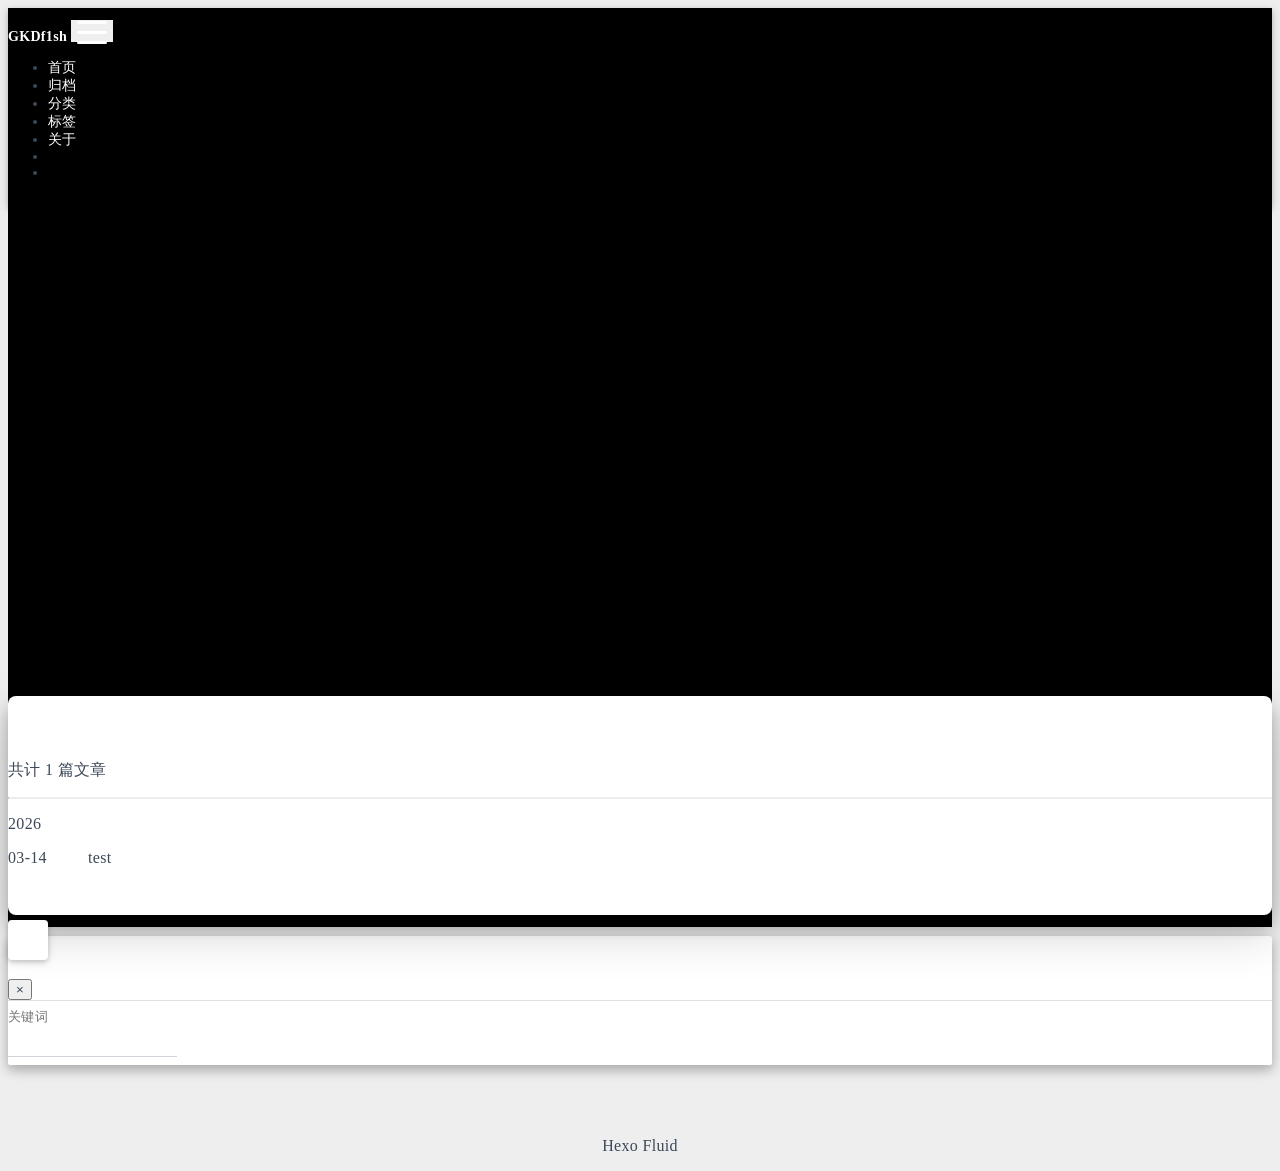
<file: tags/Java/index.html>
<!DOCTYPE html>
<html lang="zh-CN" data-default-color-scheme=auto>



<head>
  <meta charset="UTF-8">

  <link rel="apple-touch-icon" sizes="76x76" href="/img/avatar.png">
  <link rel="icon" href="/img/avatar.png">
  

  <meta name="viewport" content="width=device-width, initial-scale=1.0, maximum-scale=5.0, shrink-to-fit=no">
  <meta http-equiv="x-ua-compatible" content="ie=edge">
  
  <meta name="theme-color" content="#000000">
  <meta name="author" content="gkdgkd123">
  <meta name="keywords" content="">
  
    <meta property="og:type" content="website">
<meta property="og:title" content="标签 - Java">
<meta property="og:url" content="https://gkdgkd123.github.io/tags/Java/index.html">
<meta property="og:site_name" content="GKDf1sh">
<meta property="og:locale" content="zh_CN">
<meta property="article:author" content="gkdgkd123">
<meta name="twitter:card" content="summary_large_image">
  
  
  
  <title>标签 - Java - GKDf1sh</title>

  <link  rel="stylesheet" href="https://lib.baomitu.com/twitter-bootstrap/4.6.1/css/bootstrap.min.css" />





<!-- 主题依赖的图标库，不要自行修改 -->
<!-- Do not modify the link that theme dependent icons -->

<link rel="stylesheet" href="//at.alicdn.com/t/c/font_1749284_5i9bdhy70f8.css">



<link rel="stylesheet" href="//at.alicdn.com/t/c/font_1736178_k526ubmyhba.css">


<link  rel="stylesheet" href="/css/main.css" />


  <link id="highlight-css" rel="stylesheet" href="/css/highlight.css" />
  
    <link id="highlight-css-dark" rel="stylesheet" href="/css/highlight-dark.css" />
  



  
<link rel="stylesheet" href="/css/custom.css">



  <script id="fluid-configs">
    var Fluid = window.Fluid || {};
    Fluid.ctx = Object.assign({}, Fluid.ctx)
    var CONFIG = {"hostname":"gkdgkd123.github.io","root":"/","version":"1.9.9","typing":{"enable":true,"typeSpeed":70,"cursorChar":"_","loop":false,"scope":[]},"anchorjs":{"enable":true,"element":"h1,h2,h3,h4,h5,h6","placement":"left","visible":"hover","icon":""},"progressbar":{"enable":true,"height_px":3,"color":"#29d","options":{"showSpinner":false,"trickleSpeed":100}},"code_language":{"enable":true,"default":"TEXT"},"copy_btn":true,"image_caption":{"enable":true},"image_zoom":{"enable":true,"img_url_replace":["",""]},"toc":{"enable":true,"expand_all":true,"placement":"right","headingSelector":"h1,h2,h3,h4,h5,h6","collapseDepth":0},"lazyload":{"enable":true,"loading_img":"/img/loading.gif","onlypost":false,"offset_factor":2},"web_analytics":{"enable":false,"follow_dnt":true,"baidu":null,"google":{"measurement_id":null},"tencent":{"sid":null,"cid":null},"leancloud":{"app_id":null,"app_key":null,"server_url":null,"path":"window.location.pathname","ignore_local":false},"openkounter":{"server_url":"https://open-kounter.mintimate.cn","path":"window.location.pathname","ignore_local":false},"umami":{"src":null,"website_id":null,"domains":null,"start_time":"2024-01-01T00:00:00.000Z","token":null,"api_server":null}},"search_path":"/local-search.xml","include_content_in_search":true};

    if (CONFIG.web_analytics.follow_dnt) {
      var dntVal = navigator.doNotTrack || window.doNotTrack || navigator.msDoNotTrack;
      Fluid.ctx.dnt = dntVal && (dntVal.startsWith('1') || dntVal.startsWith('yes') || dntVal.startsWith('on'));
    }
  </script>
  <script  src="/js/utils.js" ></script>
  <script  src="/js/color-schema.js" ></script>
  


  
<meta name="generator" content="Hexo 8.1.1"></head>


<body>
  

  <header>
    

<div class="header-inner" style="height: 80vh;">
  <nav id="navbar" class="navbar fixed-top  navbar-expand-lg navbar-dark scrolling-navbar">
  <div class="container">
    <a class="navbar-brand" href="/">
      <strong>GKDf1sh</strong>
    </a>

    <button id="navbar-toggler-btn" class="navbar-toggler" type="button" data-toggle="collapse"
            data-target="#navbarSupportedContent"
            aria-controls="navbarSupportedContent" aria-expanded="false" aria-label="Toggle navigation">
      <div class="animated-icon"><span></span><span></span><span></span></div>
    </button>

    <!-- Collapsible content (desktop) -->
    <div class="collapse navbar-collapse" id="navbarSupportedContent">
      <ul class="navbar-nav ml-auto text-center">
        
          
          
          
          
            <li class="nav-item">
              <a class="nav-link" href="/" target="_self">
                <i class="iconfont icon-home-fill"></i>
                <span>首页</span>
              </a>
            </li>
          
        
          
          
          
          
            <li class="nav-item">
              <a class="nav-link" href="/archives/" target="_self">
                <i class="iconfont icon-archive-fill"></i>
                <span>归档</span>
              </a>
            </li>
          
        
          
          
          
          
            <li class="nav-item">
              <a class="nav-link" href="/categories/" target="_self">
                <i class="iconfont icon-category-fill"></i>
                <span>分类</span>
              </a>
            </li>
          
        
          
          
          
          
            <li class="nav-item">
              <a class="nav-link" href="/tags/" target="_self">
                <i class="iconfont icon-tags-fill"></i>
                <span>标签</span>
              </a>
            </li>
          
        
          
          
          
          
            <li class="nav-item">
              <a class="nav-link" href="/about/" target="_self">
                <i class="iconfont icon-user-fill"></i>
                <span>关于</span>
              </a>
            </li>
          
        
        
          <li class="nav-item" id="search-btn">
            <a class="nav-link" target="_self" href="javascript:;" data-toggle="modal" data-target="#modalSearch" aria-label="Search">
              <i class="iconfont icon-search"></i>
            </a>
          </li>
          
        
        
          <li class="nav-item" id="color-toggle-btn">
            <a class="nav-link" target="_self" href="javascript:;" aria-label="Color Toggle">
              <i class="iconfont icon-dark" id="color-toggle-icon"></i>
            </a>
          </li>
        
      </ul>
    </div>
  </div>
</nav>

<!-- Mobile grid menu overlay -->
<div id="mobile-grid-menu" class="d-lg-none">
  <div class="mobile-grid-menu-inner">
    <div class="container">
      <div class="row">
        
          
          
          
          
            <div class="col-4 mobile-grid-cell">
              <a href="/" target="_self">
                <div class="mobile-grid-item">
                  <i class="iconfont icon-home-fill"></i>
                  <span>首页</span>
                </div>
              </a>
            </div>
          
        
          
          
          
          
            <div class="col-4 mobile-grid-cell">
              <a href="/archives/" target="_self">
                <div class="mobile-grid-item">
                  <i class="iconfont icon-archive-fill"></i>
                  <span>归档</span>
                </div>
              </a>
            </div>
          
        
          
          
          
          
            <div class="col-4 mobile-grid-cell">
              <a href="/categories/" target="_self">
                <div class="mobile-grid-item">
                  <i class="iconfont icon-category-fill"></i>
                  <span>分类</span>
                </div>
              </a>
            </div>
          
        
          
          
          
          
            <div class="col-4 mobile-grid-cell">
              <a href="/tags/" target="_self">
                <div class="mobile-grid-item">
                  <i class="iconfont icon-tags-fill"></i>
                  <span>标签</span>
                </div>
              </a>
            </div>
          
        
          
          
          
          
            <div class="col-4 mobile-grid-cell">
              <a href="/about/" target="_self">
                <div class="mobile-grid-item">
                  <i class="iconfont icon-user-fill"></i>
                  <span>关于</span>
                </div>
              </a>
            </div>
          
        
        
          <div class="col-4 mobile-grid-cell" id="mobile-search-btn">
            <a href="javascript:;" data-toggle="modal" data-target="#modalSearch" aria-label="Search">
              <div class="mobile-grid-item">
                <i class="iconfont icon-search"></i>
                <span>搜索</span>
              </div>
            </a>
          </div>
        
        
          <div class="col-4 mobile-grid-cell" id="mobile-color-toggle-btn"
               data-label-light="开灯"
               data-label-dark="关灯">
            <a href="javascript:;" aria-label="Color Toggle">
              <div class="mobile-grid-item">
                <i class="iconfont icon-dark" id="mobile-color-toggle-icon"></i>
                <span id="mobile-color-toggle-label">关灯</span>
              </div>
            </a>
          </div>
        
      </div>
    </div>
  </div>
</div>

  

<div id="banner" class="banner" parallax=true
     style="background: url('/img/default.png') no-repeat center center; background-size: cover;">
  <div class="full-bg-img">
    <div class="mask flex-center" style="background-color: rgba(0, 0, 0, 0.3)">
      <div class="banner-text text-center fade-in-up">
        <div class="h2">
          
            <span id="subtitle" data-typed-text="标签 - Java"></span>
          
        </div>

        
      </div>

      
        <div class="scroll-down-bar">
          <i class="iconfont icon-arrowdown"></i>
        </div>
      
    </div>
  </div>
</div>



</div>

  </header>

  <main>
    
      <div class="container nopadding-x-md">
        <div id="board"
          >
          
          <div class="container">
            <div class="row">
              <div class="col-12 col-md-10 m-auto">
                

<div class="list-group">
  <p class="h4">共计 1 篇文章</p>
  <hr>
  
  
    
      
      <p class="h5">2026</p>
    
    <a href="/2026/03/14/test/" class="list-group-item list-group-item-action">
      <time>03-14</time>
      <div class="list-group-item-title">test</div>
    </a>
  
</div>





              </div>
            </div>
          </div>
        </div>
      </div>
    

    
      <a id="scroll-top-button" aria-label="TOP" href="#" role="button">
        <i class="iconfont icon-arrowup" aria-hidden="true"></i>
      </a>
    

    
      <div class="modal fade" id="modalSearch" tabindex="-1" role="dialog" aria-labelledby="ModalLabel"
     aria-hidden="true">
  <div class="modal-dialog modal-dialog-scrollable modal-lg" role="document">
    <div class="modal-content">
      <div class="modal-header text-center">
        <h4 class="modal-title w-100 font-weight-bold">搜索</h4>
        <button type="button" id="local-search-close" class="close" data-dismiss="modal" aria-label="Close">
          <span aria-hidden="true">&times;</span>
        </button>
      </div>
      <div class="modal-body mx-3">
        <div class="md-form mb-5">
          <input type="text" id="local-search-input" class="form-control validate">
          <label data-error="x" data-success="v" for="local-search-input">关键词</label>
        </div>
        <div class="list-group" id="local-search-result"></div>
      </div>
    </div>
  </div>
</div>

    

    
  </main>

  <footer>
    <div class="footer-inner">
  
    <div class="footer-content">
       <a href="https://hexo.io" target="_blank" rel="nofollow noopener"><span>Hexo</span></a> <i class="iconfont icon-love"></i> <a href="https://github.com/fluid-dev/hexo-theme-fluid" target="_blank" rel="nofollow noopener"><span>Fluid</span></a> 
    </div>
  
  
  
</div>

  </footer>

  <!-- Scripts -->
  
  <script  src="https://lib.baomitu.com/nprogress/0.2.0/nprogress.min.js" ></script>
  <link  rel="stylesheet" href="https://lib.baomitu.com/nprogress/0.2.0/nprogress.min.css" />

  <script>
    NProgress.configure({"showSpinner":false,"trickleSpeed":100})
    NProgress.start()
    window.addEventListener('load', function() {
      NProgress.done();
    })
  </script>


<script  src="https://lib.baomitu.com/jquery/3.6.4/jquery.min.js" ></script>
<script  src="https://lib.baomitu.com/twitter-bootstrap/4.6.1/js/bootstrap.min.js" ></script>
<script  src="/js/events.js" ></script>
<script  src="/js/plugins.js" ></script>


  <script  src="https://lib.baomitu.com/typed.js/2.0.12/typed.min.js" ></script>
  <script>
    (function (window, document) {
      var typing = Fluid.plugins.typing;
      var subtitle = document.getElementById('subtitle');
      if (!subtitle || !typing) {
        return;
      }
      var text = subtitle.getAttribute('data-typed-text');
      
        typing(text);
      
    })(window, document);
  </script>




  
    <script  src="/js/img-lazyload.js" ></script>
  




  <script  src="/js/local-search.js" ></script>





<!-- 主题的启动项，将它保持在最底部 -->
<!-- the boot of the theme, keep it at the bottom -->
<script  src="/js/boot.js" ></script>


  

  <noscript>
    <div class="noscript-warning">博客在允许 JavaScript 运行的环境下浏览效果更佳</div>
  </noscript>
</body>
</html>
</file>
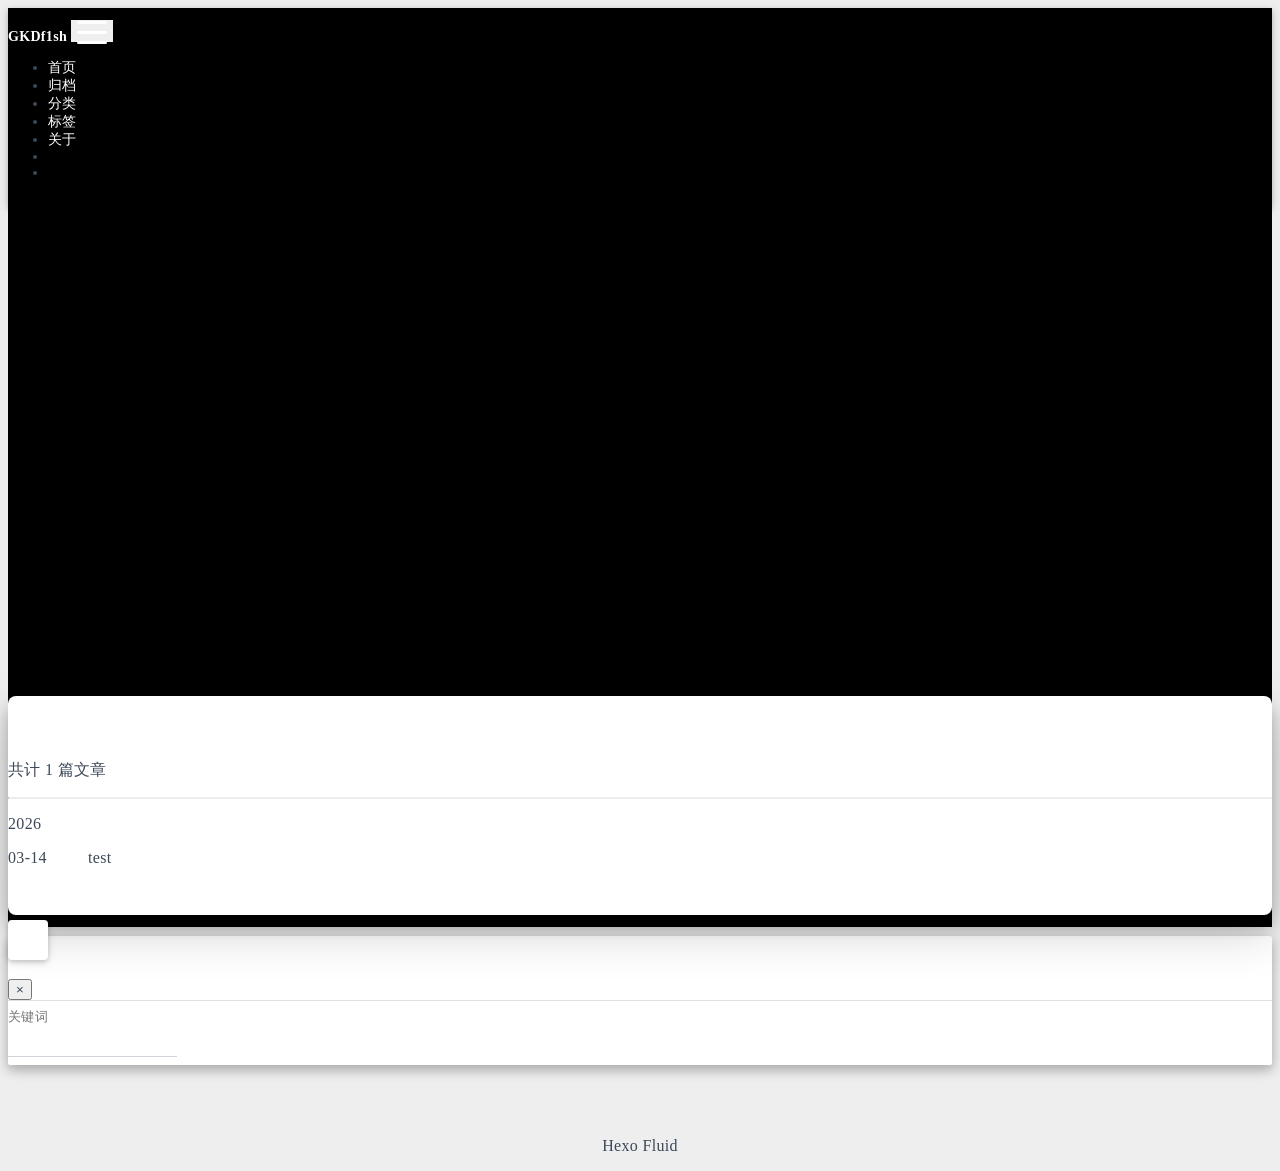
<file: tags/反序列化/index.html>
<!DOCTYPE html>
<html lang="zh-CN" data-default-color-scheme=auto>



<head>
  <meta charset="UTF-8">

  <link rel="apple-touch-icon" sizes="76x76" href="/img/avatar.png">
  <link rel="icon" href="/img/avatar.png">
  

  <meta name="viewport" content="width=device-width, initial-scale=1.0, maximum-scale=5.0, shrink-to-fit=no">
  <meta http-equiv="x-ua-compatible" content="ie=edge">
  
  <meta name="theme-color" content="#000000">
  <meta name="author" content="gkdgkd123">
  <meta name="keywords" content="">
  
    <meta property="og:type" content="website">
<meta property="og:title" content="标签 - 反序列化">
<meta property="og:url" content="https://gkdgkd123.github.io/tags/%E5%8F%8D%E5%BA%8F%E5%88%97%E5%8C%96/index.html">
<meta property="og:site_name" content="GKDf1sh">
<meta property="og:locale" content="zh_CN">
<meta property="article:author" content="gkdgkd123">
<meta name="twitter:card" content="summary_large_image">
  
  
  
  <title>标签 - 反序列化 - GKDf1sh</title>

  <link  rel="stylesheet" href="https://lib.baomitu.com/twitter-bootstrap/4.6.1/css/bootstrap.min.css" />





<!-- 主题依赖的图标库，不要自行修改 -->
<!-- Do not modify the link that theme dependent icons -->

<link rel="stylesheet" href="//at.alicdn.com/t/c/font_1749284_5i9bdhy70f8.css">



<link rel="stylesheet" href="//at.alicdn.com/t/c/font_1736178_k526ubmyhba.css">


<link  rel="stylesheet" href="/css/main.css" />


  <link id="highlight-css" rel="stylesheet" href="/css/highlight.css" />
  
    <link id="highlight-css-dark" rel="stylesheet" href="/css/highlight-dark.css" />
  



  
<link rel="stylesheet" href="/css/custom.css">



  <script id="fluid-configs">
    var Fluid = window.Fluid || {};
    Fluid.ctx = Object.assign({}, Fluid.ctx)
    var CONFIG = {"hostname":"gkdgkd123.github.io","root":"/","version":"1.9.9","typing":{"enable":true,"typeSpeed":70,"cursorChar":"_","loop":false,"scope":[]},"anchorjs":{"enable":true,"element":"h1,h2,h3,h4,h5,h6","placement":"left","visible":"hover","icon":""},"progressbar":{"enable":true,"height_px":3,"color":"#29d","options":{"showSpinner":false,"trickleSpeed":100}},"code_language":{"enable":true,"default":"TEXT"},"copy_btn":true,"image_caption":{"enable":true},"image_zoom":{"enable":true,"img_url_replace":["",""]},"toc":{"enable":true,"expand_all":true,"placement":"right","headingSelector":"h1,h2,h3,h4,h5,h6","collapseDepth":0},"lazyload":{"enable":true,"loading_img":"/img/loading.gif","onlypost":false,"offset_factor":2},"web_analytics":{"enable":false,"follow_dnt":true,"baidu":null,"google":{"measurement_id":null},"tencent":{"sid":null,"cid":null},"leancloud":{"app_id":null,"app_key":null,"server_url":null,"path":"window.location.pathname","ignore_local":false},"openkounter":{"server_url":"https://open-kounter.mintimate.cn","path":"window.location.pathname","ignore_local":false},"umami":{"src":null,"website_id":null,"domains":null,"start_time":"2024-01-01T00:00:00.000Z","token":null,"api_server":null}},"search_path":"/local-search.xml","include_content_in_search":true};

    if (CONFIG.web_analytics.follow_dnt) {
      var dntVal = navigator.doNotTrack || window.doNotTrack || navigator.msDoNotTrack;
      Fluid.ctx.dnt = dntVal && (dntVal.startsWith('1') || dntVal.startsWith('yes') || dntVal.startsWith('on'));
    }
  </script>
  <script  src="/js/utils.js" ></script>
  <script  src="/js/color-schema.js" ></script>
  


  
<meta name="generator" content="Hexo 8.1.1"></head>


<body>
  

  <header>
    

<div class="header-inner" style="height: 80vh;">
  <nav id="navbar" class="navbar fixed-top  navbar-expand-lg navbar-dark scrolling-navbar">
  <div class="container">
    <a class="navbar-brand" href="/">
      <strong>GKDf1sh</strong>
    </a>

    <button id="navbar-toggler-btn" class="navbar-toggler" type="button" data-toggle="collapse"
            data-target="#navbarSupportedContent"
            aria-controls="navbarSupportedContent" aria-expanded="false" aria-label="Toggle navigation">
      <div class="animated-icon"><span></span><span></span><span></span></div>
    </button>

    <!-- Collapsible content (desktop) -->
    <div class="collapse navbar-collapse" id="navbarSupportedContent">
      <ul class="navbar-nav ml-auto text-center">
        
          
          
          
          
            <li class="nav-item">
              <a class="nav-link" href="/" target="_self">
                <i class="iconfont icon-home-fill"></i>
                <span>首页</span>
              </a>
            </li>
          
        
          
          
          
          
            <li class="nav-item">
              <a class="nav-link" href="/archives/" target="_self">
                <i class="iconfont icon-archive-fill"></i>
                <span>归档</span>
              </a>
            </li>
          
        
          
          
          
          
            <li class="nav-item">
              <a class="nav-link" href="/categories/" target="_self">
                <i class="iconfont icon-category-fill"></i>
                <span>分类</span>
              </a>
            </li>
          
        
          
          
          
          
            <li class="nav-item">
              <a class="nav-link" href="/tags/" target="_self">
                <i class="iconfont icon-tags-fill"></i>
                <span>标签</span>
              </a>
            </li>
          
        
          
          
          
          
            <li class="nav-item">
              <a class="nav-link" href="/about/" target="_self">
                <i class="iconfont icon-user-fill"></i>
                <span>关于</span>
              </a>
            </li>
          
        
        
          <li class="nav-item" id="search-btn">
            <a class="nav-link" target="_self" href="javascript:;" data-toggle="modal" data-target="#modalSearch" aria-label="Search">
              <i class="iconfont icon-search"></i>
            </a>
          </li>
          
        
        
          <li class="nav-item" id="color-toggle-btn">
            <a class="nav-link" target="_self" href="javascript:;" aria-label="Color Toggle">
              <i class="iconfont icon-dark" id="color-toggle-icon"></i>
            </a>
          </li>
        
      </ul>
    </div>
  </div>
</nav>

<!-- Mobile grid menu overlay -->
<div id="mobile-grid-menu" class="d-lg-none">
  <div class="mobile-grid-menu-inner">
    <div class="container">
      <div class="row">
        
          
          
          
          
            <div class="col-4 mobile-grid-cell">
              <a href="/" target="_self">
                <div class="mobile-grid-item">
                  <i class="iconfont icon-home-fill"></i>
                  <span>首页</span>
                </div>
              </a>
            </div>
          
        
          
          
          
          
            <div class="col-4 mobile-grid-cell">
              <a href="/archives/" target="_self">
                <div class="mobile-grid-item">
                  <i class="iconfont icon-archive-fill"></i>
                  <span>归档</span>
                </div>
              </a>
            </div>
          
        
          
          
          
          
            <div class="col-4 mobile-grid-cell">
              <a href="/categories/" target="_self">
                <div class="mobile-grid-item">
                  <i class="iconfont icon-category-fill"></i>
                  <span>分类</span>
                </div>
              </a>
            </div>
          
        
          
          
          
          
            <div class="col-4 mobile-grid-cell">
              <a href="/tags/" target="_self">
                <div class="mobile-grid-item">
                  <i class="iconfont icon-tags-fill"></i>
                  <span>标签</span>
                </div>
              </a>
            </div>
          
        
          
          
          
          
            <div class="col-4 mobile-grid-cell">
              <a href="/about/" target="_self">
                <div class="mobile-grid-item">
                  <i class="iconfont icon-user-fill"></i>
                  <span>关于</span>
                </div>
              </a>
            </div>
          
        
        
          <div class="col-4 mobile-grid-cell" id="mobile-search-btn">
            <a href="javascript:;" data-toggle="modal" data-target="#modalSearch" aria-label="Search">
              <div class="mobile-grid-item">
                <i class="iconfont icon-search"></i>
                <span>搜索</span>
              </div>
            </a>
          </div>
        
        
          <div class="col-4 mobile-grid-cell" id="mobile-color-toggle-btn"
               data-label-light="开灯"
               data-label-dark="关灯">
            <a href="javascript:;" aria-label="Color Toggle">
              <div class="mobile-grid-item">
                <i class="iconfont icon-dark" id="mobile-color-toggle-icon"></i>
                <span id="mobile-color-toggle-label">关灯</span>
              </div>
            </a>
          </div>
        
      </div>
    </div>
  </div>
</div>

  

<div id="banner" class="banner" parallax=true
     style="background: url('/img/default.png') no-repeat center center; background-size: cover;">
  <div class="full-bg-img">
    <div class="mask flex-center" style="background-color: rgba(0, 0, 0, 0.3)">
      <div class="banner-text text-center fade-in-up">
        <div class="h2">
          
            <span id="subtitle" data-typed-text="标签 - 反序列化"></span>
          
        </div>

        
      </div>

      
        <div class="scroll-down-bar">
          <i class="iconfont icon-arrowdown"></i>
        </div>
      
    </div>
  </div>
</div>



</div>

  </header>

  <main>
    
      <div class="container nopadding-x-md">
        <div id="board"
          >
          
          <div class="container">
            <div class="row">
              <div class="col-12 col-md-10 m-auto">
                

<div class="list-group">
  <p class="h4">共计 1 篇文章</p>
  <hr>
  
  
    
      
      <p class="h5">2026</p>
    
    <a href="/2026/03/14/test/" class="list-group-item list-group-item-action">
      <time>03-14</time>
      <div class="list-group-item-title">test</div>
    </a>
  
</div>





              </div>
            </div>
          </div>
        </div>
      </div>
    

    
      <a id="scroll-top-button" aria-label="TOP" href="#" role="button">
        <i class="iconfont icon-arrowup" aria-hidden="true"></i>
      </a>
    

    
      <div class="modal fade" id="modalSearch" tabindex="-1" role="dialog" aria-labelledby="ModalLabel"
     aria-hidden="true">
  <div class="modal-dialog modal-dialog-scrollable modal-lg" role="document">
    <div class="modal-content">
      <div class="modal-header text-center">
        <h4 class="modal-title w-100 font-weight-bold">搜索</h4>
        <button type="button" id="local-search-close" class="close" data-dismiss="modal" aria-label="Close">
          <span aria-hidden="true">&times;</span>
        </button>
      </div>
      <div class="modal-body mx-3">
        <div class="md-form mb-5">
          <input type="text" id="local-search-input" class="form-control validate">
          <label data-error="x" data-success="v" for="local-search-input">关键词</label>
        </div>
        <div class="list-group" id="local-search-result"></div>
      </div>
    </div>
  </div>
</div>

    

    
  </main>

  <footer>
    <div class="footer-inner">
  
    <div class="footer-content">
       <a href="https://hexo.io" target="_blank" rel="nofollow noopener"><span>Hexo</span></a> <i class="iconfont icon-love"></i> <a href="https://github.com/fluid-dev/hexo-theme-fluid" target="_blank" rel="nofollow noopener"><span>Fluid</span></a> 
    </div>
  
  
  
</div>

  </footer>

  <!-- Scripts -->
  
  <script  src="https://lib.baomitu.com/nprogress/0.2.0/nprogress.min.js" ></script>
  <link  rel="stylesheet" href="https://lib.baomitu.com/nprogress/0.2.0/nprogress.min.css" />

  <script>
    NProgress.configure({"showSpinner":false,"trickleSpeed":100})
    NProgress.start()
    window.addEventListener('load', function() {
      NProgress.done();
    })
  </script>


<script  src="https://lib.baomitu.com/jquery/3.6.4/jquery.min.js" ></script>
<script  src="https://lib.baomitu.com/twitter-bootstrap/4.6.1/js/bootstrap.min.js" ></script>
<script  src="/js/events.js" ></script>
<script  src="/js/plugins.js" ></script>


  <script  src="https://lib.baomitu.com/typed.js/2.0.12/typed.min.js" ></script>
  <script>
    (function (window, document) {
      var typing = Fluid.plugins.typing;
      var subtitle = document.getElementById('subtitle');
      if (!subtitle || !typing) {
        return;
      }
      var text = subtitle.getAttribute('data-typed-text');
      
        typing(text);
      
    })(window, document);
  </script>




  
    <script  src="/js/img-lazyload.js" ></script>
  




  <script  src="/js/local-search.js" ></script>





<!-- 主题的启动项，将它保持在最底部 -->
<!-- the boot of the theme, keep it at the bottom -->
<script  src="/js/boot.js" ></script>


  

  <noscript>
    <div class="noscript-warning">博客在允许 JavaScript 运行的环境下浏览效果更佳</div>
  </noscript>
</body>
</html>
</file>
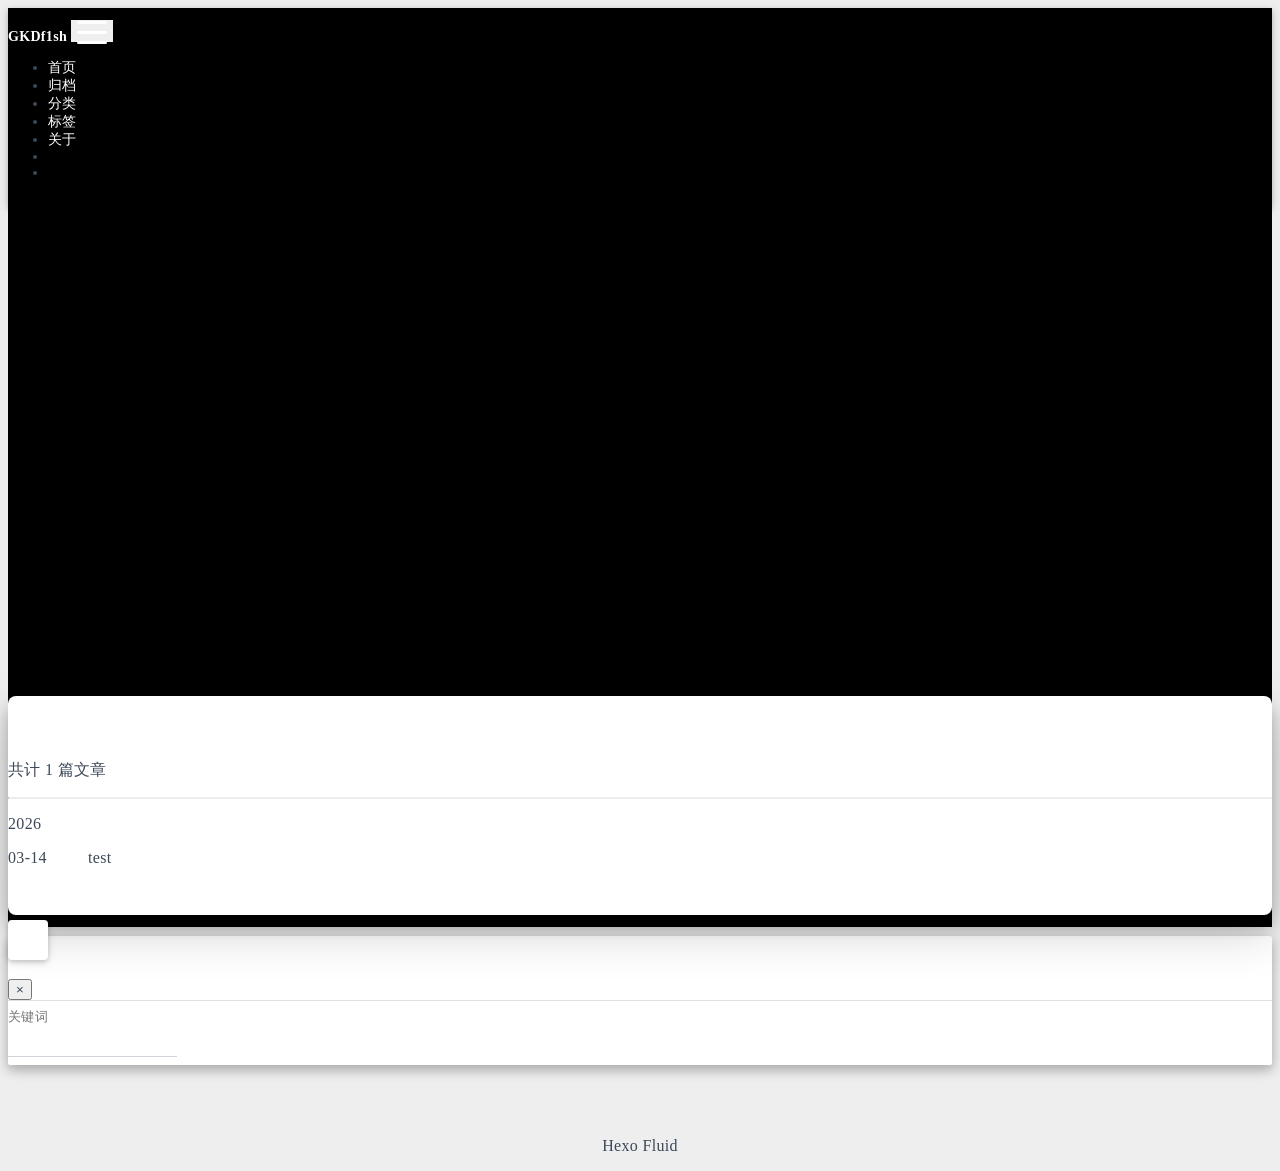
<file: tags/安全/index.html>
<!DOCTYPE html>
<html lang="zh-CN" data-default-color-scheme=auto>



<head>
  <meta charset="UTF-8">

  <link rel="apple-touch-icon" sizes="76x76" href="/img/avatar.png">
  <link rel="icon" href="/img/avatar.png">
  

  <meta name="viewport" content="width=device-width, initial-scale=1.0, maximum-scale=5.0, shrink-to-fit=no">
  <meta http-equiv="x-ua-compatible" content="ie=edge">
  
  <meta name="theme-color" content="#000000">
  <meta name="author" content="gkdgkd123">
  <meta name="keywords" content="">
  
    <meta property="og:type" content="website">
<meta property="og:title" content="标签 - 安全">
<meta property="og:url" content="https://gkdgkd123.github.io/tags/%E5%AE%89%E5%85%A8/index.html">
<meta property="og:site_name" content="GKDf1sh">
<meta property="og:locale" content="zh_CN">
<meta property="article:author" content="gkdgkd123">
<meta name="twitter:card" content="summary_large_image">
  
  
  
  <title>标签 - 安全 - GKDf1sh</title>

  <link  rel="stylesheet" href="https://lib.baomitu.com/twitter-bootstrap/4.6.1/css/bootstrap.min.css" />





<!-- 主题依赖的图标库，不要自行修改 -->
<!-- Do not modify the link that theme dependent icons -->

<link rel="stylesheet" href="//at.alicdn.com/t/c/font_1749284_5i9bdhy70f8.css">



<link rel="stylesheet" href="//at.alicdn.com/t/c/font_1736178_k526ubmyhba.css">


<link  rel="stylesheet" href="/css/main.css" />


  <link id="highlight-css" rel="stylesheet" href="/css/highlight.css" />
  
    <link id="highlight-css-dark" rel="stylesheet" href="/css/highlight-dark.css" />
  



  
<link rel="stylesheet" href="/css/custom.css">



  <script id="fluid-configs">
    var Fluid = window.Fluid || {};
    Fluid.ctx = Object.assign({}, Fluid.ctx)
    var CONFIG = {"hostname":"gkdgkd123.github.io","root":"/","version":"1.9.9","typing":{"enable":true,"typeSpeed":70,"cursorChar":"_","loop":false,"scope":[]},"anchorjs":{"enable":true,"element":"h1,h2,h3,h4,h5,h6","placement":"left","visible":"hover","icon":""},"progressbar":{"enable":true,"height_px":3,"color":"#29d","options":{"showSpinner":false,"trickleSpeed":100}},"code_language":{"enable":true,"default":"TEXT"},"copy_btn":true,"image_caption":{"enable":true},"image_zoom":{"enable":true,"img_url_replace":["",""]},"toc":{"enable":true,"expand_all":true,"placement":"right","headingSelector":"h1,h2,h3,h4,h5,h6","collapseDepth":0},"lazyload":{"enable":true,"loading_img":"/img/loading.gif","onlypost":false,"offset_factor":2},"web_analytics":{"enable":false,"follow_dnt":true,"baidu":null,"google":{"measurement_id":null},"tencent":{"sid":null,"cid":null},"leancloud":{"app_id":null,"app_key":null,"server_url":null,"path":"window.location.pathname","ignore_local":false},"openkounter":{"server_url":"https://open-kounter.mintimate.cn","path":"window.location.pathname","ignore_local":false},"umami":{"src":null,"website_id":null,"domains":null,"start_time":"2024-01-01T00:00:00.000Z","token":null,"api_server":null}},"search_path":"/local-search.xml","include_content_in_search":true};

    if (CONFIG.web_analytics.follow_dnt) {
      var dntVal = navigator.doNotTrack || window.doNotTrack || navigator.msDoNotTrack;
      Fluid.ctx.dnt = dntVal && (dntVal.startsWith('1') || dntVal.startsWith('yes') || dntVal.startsWith('on'));
    }
  </script>
  <script  src="/js/utils.js" ></script>
  <script  src="/js/color-schema.js" ></script>
  


  
<meta name="generator" content="Hexo 8.1.1"></head>


<body>
  

  <header>
    

<div class="header-inner" style="height: 80vh;">
  <nav id="navbar" class="navbar fixed-top  navbar-expand-lg navbar-dark scrolling-navbar">
  <div class="container">
    <a class="navbar-brand" href="/">
      <strong>GKDf1sh</strong>
    </a>

    <button id="navbar-toggler-btn" class="navbar-toggler" type="button" data-toggle="collapse"
            data-target="#navbarSupportedContent"
            aria-controls="navbarSupportedContent" aria-expanded="false" aria-label="Toggle navigation">
      <div class="animated-icon"><span></span><span></span><span></span></div>
    </button>

    <!-- Collapsible content (desktop) -->
    <div class="collapse navbar-collapse" id="navbarSupportedContent">
      <ul class="navbar-nav ml-auto text-center">
        
          
          
          
          
            <li class="nav-item">
              <a class="nav-link" href="/" target="_self">
                <i class="iconfont icon-home-fill"></i>
                <span>首页</span>
              </a>
            </li>
          
        
          
          
          
          
            <li class="nav-item">
              <a class="nav-link" href="/archives/" target="_self">
                <i class="iconfont icon-archive-fill"></i>
                <span>归档</span>
              </a>
            </li>
          
        
          
          
          
          
            <li class="nav-item">
              <a class="nav-link" href="/categories/" target="_self">
                <i class="iconfont icon-category-fill"></i>
                <span>分类</span>
              </a>
            </li>
          
        
          
          
          
          
            <li class="nav-item">
              <a class="nav-link" href="/tags/" target="_self">
                <i class="iconfont icon-tags-fill"></i>
                <span>标签</span>
              </a>
            </li>
          
        
          
          
          
          
            <li class="nav-item">
              <a class="nav-link" href="/about/" target="_self">
                <i class="iconfont icon-user-fill"></i>
                <span>关于</span>
              </a>
            </li>
          
        
        
          <li class="nav-item" id="search-btn">
            <a class="nav-link" target="_self" href="javascript:;" data-toggle="modal" data-target="#modalSearch" aria-label="Search">
              <i class="iconfont icon-search"></i>
            </a>
          </li>
          
        
        
          <li class="nav-item" id="color-toggle-btn">
            <a class="nav-link" target="_self" href="javascript:;" aria-label="Color Toggle">
              <i class="iconfont icon-dark" id="color-toggle-icon"></i>
            </a>
          </li>
        
      </ul>
    </div>
  </div>
</nav>

<!-- Mobile grid menu overlay -->
<div id="mobile-grid-menu" class="d-lg-none">
  <div class="mobile-grid-menu-inner">
    <div class="container">
      <div class="row">
        
          
          
          
          
            <div class="col-4 mobile-grid-cell">
              <a href="/" target="_self">
                <div class="mobile-grid-item">
                  <i class="iconfont icon-home-fill"></i>
                  <span>首页</span>
                </div>
              </a>
            </div>
          
        
          
          
          
          
            <div class="col-4 mobile-grid-cell">
              <a href="/archives/" target="_self">
                <div class="mobile-grid-item">
                  <i class="iconfont icon-archive-fill"></i>
                  <span>归档</span>
                </div>
              </a>
            </div>
          
        
          
          
          
          
            <div class="col-4 mobile-grid-cell">
              <a href="/categories/" target="_self">
                <div class="mobile-grid-item">
                  <i class="iconfont icon-category-fill"></i>
                  <span>分类</span>
                </div>
              </a>
            </div>
          
        
          
          
          
          
            <div class="col-4 mobile-grid-cell">
              <a href="/tags/" target="_self">
                <div class="mobile-grid-item">
                  <i class="iconfont icon-tags-fill"></i>
                  <span>标签</span>
                </div>
              </a>
            </div>
          
        
          
          
          
          
            <div class="col-4 mobile-grid-cell">
              <a href="/about/" target="_self">
                <div class="mobile-grid-item">
                  <i class="iconfont icon-user-fill"></i>
                  <span>关于</span>
                </div>
              </a>
            </div>
          
        
        
          <div class="col-4 mobile-grid-cell" id="mobile-search-btn">
            <a href="javascript:;" data-toggle="modal" data-target="#modalSearch" aria-label="Search">
              <div class="mobile-grid-item">
                <i class="iconfont icon-search"></i>
                <span>搜索</span>
              </div>
            </a>
          </div>
        
        
          <div class="col-4 mobile-grid-cell" id="mobile-color-toggle-btn"
               data-label-light="开灯"
               data-label-dark="关灯">
            <a href="javascript:;" aria-label="Color Toggle">
              <div class="mobile-grid-item">
                <i class="iconfont icon-dark" id="mobile-color-toggle-icon"></i>
                <span id="mobile-color-toggle-label">关灯</span>
              </div>
            </a>
          </div>
        
      </div>
    </div>
  </div>
</div>

  

<div id="banner" class="banner" parallax=true
     style="background: url('/img/default.png') no-repeat center center; background-size: cover;">
  <div class="full-bg-img">
    <div class="mask flex-center" style="background-color: rgba(0, 0, 0, 0.3)">
      <div class="banner-text text-center fade-in-up">
        <div class="h2">
          
            <span id="subtitle" data-typed-text="标签 - 安全"></span>
          
        </div>

        
      </div>

      
        <div class="scroll-down-bar">
          <i class="iconfont icon-arrowdown"></i>
        </div>
      
    </div>
  </div>
</div>



</div>

  </header>

  <main>
    
      <div class="container nopadding-x-md">
        <div id="board"
          >
          
          <div class="container">
            <div class="row">
              <div class="col-12 col-md-10 m-auto">
                

<div class="list-group">
  <p class="h4">共计 1 篇文章</p>
  <hr>
  
  
    
      
      <p class="h5">2026</p>
    
    <a href="/2026/03/14/test/" class="list-group-item list-group-item-action">
      <time>03-14</time>
      <div class="list-group-item-title">test</div>
    </a>
  
</div>





              </div>
            </div>
          </div>
        </div>
      </div>
    

    
      <a id="scroll-top-button" aria-label="TOP" href="#" role="button">
        <i class="iconfont icon-arrowup" aria-hidden="true"></i>
      </a>
    

    
      <div class="modal fade" id="modalSearch" tabindex="-1" role="dialog" aria-labelledby="ModalLabel"
     aria-hidden="true">
  <div class="modal-dialog modal-dialog-scrollable modal-lg" role="document">
    <div class="modal-content">
      <div class="modal-header text-center">
        <h4 class="modal-title w-100 font-weight-bold">搜索</h4>
        <button type="button" id="local-search-close" class="close" data-dismiss="modal" aria-label="Close">
          <span aria-hidden="true">&times;</span>
        </button>
      </div>
      <div class="modal-body mx-3">
        <div class="md-form mb-5">
          <input type="text" id="local-search-input" class="form-control validate">
          <label data-error="x" data-success="v" for="local-search-input">关键词</label>
        </div>
        <div class="list-group" id="local-search-result"></div>
      </div>
    </div>
  </div>
</div>

    

    
  </main>

  <footer>
    <div class="footer-inner">
  
    <div class="footer-content">
       <a href="https://hexo.io" target="_blank" rel="nofollow noopener"><span>Hexo</span></a> <i class="iconfont icon-love"></i> <a href="https://github.com/fluid-dev/hexo-theme-fluid" target="_blank" rel="nofollow noopener"><span>Fluid</span></a> 
    </div>
  
  
  
</div>

  </footer>

  <!-- Scripts -->
  
  <script  src="https://lib.baomitu.com/nprogress/0.2.0/nprogress.min.js" ></script>
  <link  rel="stylesheet" href="https://lib.baomitu.com/nprogress/0.2.0/nprogress.min.css" />

  <script>
    NProgress.configure({"showSpinner":false,"trickleSpeed":100})
    NProgress.start()
    window.addEventListener('load', function() {
      NProgress.done();
    })
  </script>


<script  src="https://lib.baomitu.com/jquery/3.6.4/jquery.min.js" ></script>
<script  src="https://lib.baomitu.com/twitter-bootstrap/4.6.1/js/bootstrap.min.js" ></script>
<script  src="/js/events.js" ></script>
<script  src="/js/plugins.js" ></script>


  <script  src="https://lib.baomitu.com/typed.js/2.0.12/typed.min.js" ></script>
  <script>
    (function (window, document) {
      var typing = Fluid.plugins.typing;
      var subtitle = document.getElementById('subtitle');
      if (!subtitle || !typing) {
        return;
      }
      var text = subtitle.getAttribute('data-typed-text');
      
        typing(text);
      
    })(window, document);
  </script>




  
    <script  src="/js/img-lazyload.js" ></script>
  




  <script  src="/js/local-search.js" ></script>





<!-- 主题的启动项，将它保持在最底部 -->
<!-- the boot of the theme, keep it at the bottom -->
<script  src="/js/boot.js" ></script>


  

  <noscript>
    <div class="noscript-warning">博客在允许 JavaScript 运行的环境下浏览效果更佳</div>
  </noscript>
</body>
</html>
</file>
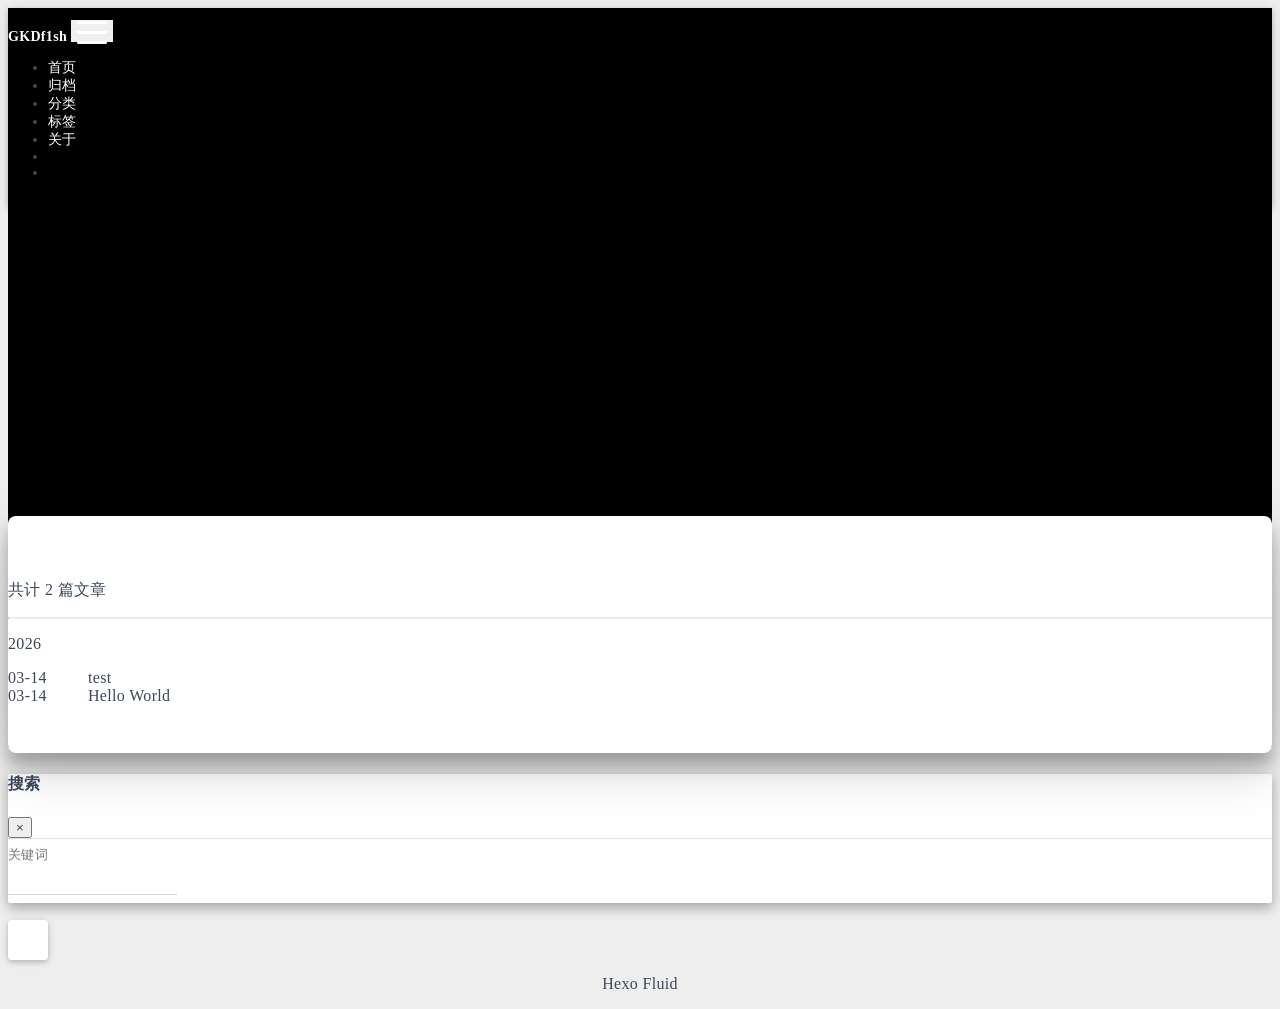
<file: archives/2026/03/index.html>
<!DOCTYPE html>
<html lang="zh-CN" data-default-color-scheme=auto>



<head>
  <meta charset="UTF-8">

  <link rel="apple-touch-icon" sizes="76x76" href="/img/avatar.png">
  <link rel="icon" href="/img/avatar.png">
  

  <meta name="viewport" content="width=device-width, initial-scale=1.0, maximum-scale=5.0, shrink-to-fit=no">
  <meta http-equiv="x-ua-compatible" content="ie=edge">
  
  <meta name="theme-color" content="#000000">
  <meta name="author" content="gkdgkd123">
  <meta name="keywords" content="">
  
    <meta property="og:type" content="website">
<meta property="og:title" content="归档">
<meta property="og:url" content="https://gkdgkd123.github.io/archives/2026/03/index.html">
<meta property="og:site_name" content="GKDf1sh">
<meta property="og:locale" content="zh_CN">
<meta property="article:author" content="gkdgkd123">
<meta name="twitter:card" content="summary_large_image">
  
  
  
  <title>归档 - GKDf1sh</title>

  <link  rel="stylesheet" href="https://lib.baomitu.com/twitter-bootstrap/4.6.1/css/bootstrap.min.css" />





<!-- 主题依赖的图标库，不要自行修改 -->
<!-- Do not modify the link that theme dependent icons -->

<link rel="stylesheet" href="//at.alicdn.com/t/c/font_1749284_5i9bdhy70f8.css">



<link rel="stylesheet" href="//at.alicdn.com/t/c/font_1736178_k526ubmyhba.css">


<link  rel="stylesheet" href="/css/main.css" />


  <link id="highlight-css" rel="stylesheet" href="/css/highlight.css" />
  
    <link id="highlight-css-dark" rel="stylesheet" href="/css/highlight-dark.css" />
  



  
<link rel="stylesheet" href="/css/custom.css">



  <script id="fluid-configs">
    var Fluid = window.Fluid || {};
    Fluid.ctx = Object.assign({}, Fluid.ctx)
    var CONFIG = {"hostname":"gkdgkd123.github.io","root":"/","version":"1.9.9","typing":{"enable":true,"typeSpeed":70,"cursorChar":"_","loop":false,"scope":[]},"anchorjs":{"enable":true,"element":"h1,h2,h3,h4,h5,h6","placement":"left","visible":"hover","icon":""},"progressbar":{"enable":true,"height_px":3,"color":"#29d","options":{"showSpinner":false,"trickleSpeed":100}},"code_language":{"enable":true,"default":"TEXT"},"copy_btn":true,"image_caption":{"enable":true},"image_zoom":{"enable":true,"img_url_replace":["",""]},"toc":{"enable":true,"expand_all":true,"placement":"right","headingSelector":"h1,h2,h3,h4,h5,h6","collapseDepth":0},"lazyload":{"enable":true,"loading_img":"/img/loading.gif","onlypost":false,"offset_factor":2},"web_analytics":{"enable":false,"follow_dnt":true,"baidu":null,"google":{"measurement_id":null},"tencent":{"sid":null,"cid":null},"leancloud":{"app_id":null,"app_key":null,"server_url":null,"path":"window.location.pathname","ignore_local":false},"openkounter":{"server_url":"https://open-kounter.mintimate.cn","path":"window.location.pathname","ignore_local":false},"umami":{"src":null,"website_id":null,"domains":null,"start_time":"2024-01-01T00:00:00.000Z","token":null,"api_server":null}},"search_path":"/local-search.xml","include_content_in_search":true};

    if (CONFIG.web_analytics.follow_dnt) {
      var dntVal = navigator.doNotTrack || window.doNotTrack || navigator.msDoNotTrack;
      Fluid.ctx.dnt = dntVal && (dntVal.startsWith('1') || dntVal.startsWith('yes') || dntVal.startsWith('on'));
    }
  </script>
  <script  src="/js/utils.js" ></script>
  <script  src="/js/color-schema.js" ></script>
  


  
<meta name="generator" content="Hexo 8.1.1"></head>


<body>
  

  <header>
    

<div class="header-inner" style="height: 60vh;">
  <nav id="navbar" class="navbar fixed-top  navbar-expand-lg navbar-dark scrolling-navbar">
  <div class="container">
    <a class="navbar-brand" href="/">
      <strong>GKDf1sh</strong>
    </a>

    <button id="navbar-toggler-btn" class="navbar-toggler" type="button" data-toggle="collapse"
            data-target="#navbarSupportedContent"
            aria-controls="navbarSupportedContent" aria-expanded="false" aria-label="Toggle navigation">
      <div class="animated-icon"><span></span><span></span><span></span></div>
    </button>

    <!-- Collapsible content (desktop) -->
    <div class="collapse navbar-collapse" id="navbarSupportedContent">
      <ul class="navbar-nav ml-auto text-center">
        
          
          
          
          
            <li class="nav-item">
              <a class="nav-link" href="/" target="_self">
                <i class="iconfont icon-home-fill"></i>
                <span>首页</span>
              </a>
            </li>
          
        
          
          
          
          
            <li class="nav-item">
              <a class="nav-link" href="/archives/" target="_self">
                <i class="iconfont icon-archive-fill"></i>
                <span>归档</span>
              </a>
            </li>
          
        
          
          
          
          
            <li class="nav-item">
              <a class="nav-link" href="/categories/" target="_self">
                <i class="iconfont icon-category-fill"></i>
                <span>分类</span>
              </a>
            </li>
          
        
          
          
          
          
            <li class="nav-item">
              <a class="nav-link" href="/tags/" target="_self">
                <i class="iconfont icon-tags-fill"></i>
                <span>标签</span>
              </a>
            </li>
          
        
          
          
          
          
            <li class="nav-item">
              <a class="nav-link" href="/about/" target="_self">
                <i class="iconfont icon-user-fill"></i>
                <span>关于</span>
              </a>
            </li>
          
        
        
          <li class="nav-item" id="search-btn">
            <a class="nav-link" target="_self" href="javascript:;" data-toggle="modal" data-target="#modalSearch" aria-label="Search">
              <i class="iconfont icon-search"></i>
            </a>
          </li>
          
        
        
          <li class="nav-item" id="color-toggle-btn">
            <a class="nav-link" target="_self" href="javascript:;" aria-label="Color Toggle">
              <i class="iconfont icon-dark" id="color-toggle-icon"></i>
            </a>
          </li>
        
      </ul>
    </div>
  </div>
</nav>

<!-- Mobile grid menu overlay -->
<div id="mobile-grid-menu" class="d-lg-none">
  <div class="mobile-grid-menu-inner">
    <div class="container">
      <div class="row">
        
          
          
          
          
            <div class="col-4 mobile-grid-cell">
              <a href="/" target="_self">
                <div class="mobile-grid-item">
                  <i class="iconfont icon-home-fill"></i>
                  <span>首页</span>
                </div>
              </a>
            </div>
          
        
          
          
          
          
            <div class="col-4 mobile-grid-cell">
              <a href="/archives/" target="_self">
                <div class="mobile-grid-item">
                  <i class="iconfont icon-archive-fill"></i>
                  <span>归档</span>
                </div>
              </a>
            </div>
          
        
          
          
          
          
            <div class="col-4 mobile-grid-cell">
              <a href="/categories/" target="_self">
                <div class="mobile-grid-item">
                  <i class="iconfont icon-category-fill"></i>
                  <span>分类</span>
                </div>
              </a>
            </div>
          
        
          
          
          
          
            <div class="col-4 mobile-grid-cell">
              <a href="/tags/" target="_self">
                <div class="mobile-grid-item">
                  <i class="iconfont icon-tags-fill"></i>
                  <span>标签</span>
                </div>
              </a>
            </div>
          
        
          
          
          
          
            <div class="col-4 mobile-grid-cell">
              <a href="/about/" target="_self">
                <div class="mobile-grid-item">
                  <i class="iconfont icon-user-fill"></i>
                  <span>关于</span>
                </div>
              </a>
            </div>
          
        
        
          <div class="col-4 mobile-grid-cell" id="mobile-search-btn">
            <a href="javascript:;" data-toggle="modal" data-target="#modalSearch" aria-label="Search">
              <div class="mobile-grid-item">
                <i class="iconfont icon-search"></i>
                <span>搜索</span>
              </div>
            </a>
          </div>
        
        
          <div class="col-4 mobile-grid-cell" id="mobile-color-toggle-btn"
               data-label-light="开灯"
               data-label-dark="关灯">
            <a href="javascript:;" aria-label="Color Toggle">
              <div class="mobile-grid-item">
                <i class="iconfont icon-dark" id="mobile-color-toggle-icon"></i>
                <span id="mobile-color-toggle-label">关灯</span>
              </div>
            </a>
          </div>
        
      </div>
    </div>
  </div>
</div>

  

<div id="banner" class="banner" parallax=true
     style="background: url('/img/default.png') no-repeat center center; background-size: cover;">
  <div class="full-bg-img">
    <div class="mask flex-center" style="background-color: rgba(0, 0, 0, 0.3)">
      <div class="banner-text text-center fade-in-up">
        <div class="h2">
          
            <span id="subtitle" data-typed-text="归档"></span>
          
        </div>

        
      </div>

      
    </div>
  </div>
</div>



</div>

  </header>

  <main>
    
      <div class="container nopadding-x-md">
        <div id="board"
          >
          
          <div class="container">
            <div class="row">
              <div class="col-12 col-md-10 m-auto">
                

<div class="list-group">
  <p class="h4">共计 2 篇文章</p>
  <hr>
  
  
    
      
      <p class="h5">2026</p>
    
    <a href="/2026/03/14/test/" class="list-group-item list-group-item-action">
      <time>03-14</time>
      <div class="list-group-item-title">test</div>
    </a>
  
    
    <a href="/2026/03/14/hello-world/" class="list-group-item list-group-item-action">
      <time>03-14</time>
      <div class="list-group-item-title">Hello World</div>
    </a>
  
</div>





              </div>
            </div>
          </div>
        </div>
      </div>
    

    
      <a id="scroll-top-button" aria-label="TOP" href="#" role="button">
        <i class="iconfont icon-arrowup" aria-hidden="true"></i>
      </a>
    

    
      <div class="modal fade" id="modalSearch" tabindex="-1" role="dialog" aria-labelledby="ModalLabel"
     aria-hidden="true">
  <div class="modal-dialog modal-dialog-scrollable modal-lg" role="document">
    <div class="modal-content">
      <div class="modal-header text-center">
        <h4 class="modal-title w-100 font-weight-bold">搜索</h4>
        <button type="button" id="local-search-close" class="close" data-dismiss="modal" aria-label="Close">
          <span aria-hidden="true">&times;</span>
        </button>
      </div>
      <div class="modal-body mx-3">
        <div class="md-form mb-5">
          <input type="text" id="local-search-input" class="form-control validate">
          <label data-error="x" data-success="v" for="local-search-input">关键词</label>
        </div>
        <div class="list-group" id="local-search-result"></div>
      </div>
    </div>
  </div>
</div>

    

    
  </main>

  <footer>
    <div class="footer-inner">
  
    <div class="footer-content">
       <a href="https://hexo.io" target="_blank" rel="nofollow noopener"><span>Hexo</span></a> <i class="iconfont icon-love"></i> <a href="https://github.com/fluid-dev/hexo-theme-fluid" target="_blank" rel="nofollow noopener"><span>Fluid</span></a> 
    </div>
  
  
  
</div>

  </footer>

  <!-- Scripts -->
  
  <script  src="https://lib.baomitu.com/nprogress/0.2.0/nprogress.min.js" ></script>
  <link  rel="stylesheet" href="https://lib.baomitu.com/nprogress/0.2.0/nprogress.min.css" />

  <script>
    NProgress.configure({"showSpinner":false,"trickleSpeed":100})
    NProgress.start()
    window.addEventListener('load', function() {
      NProgress.done();
    })
  </script>


<script  src="https://lib.baomitu.com/jquery/3.6.4/jquery.min.js" ></script>
<script  src="https://lib.baomitu.com/twitter-bootstrap/4.6.1/js/bootstrap.min.js" ></script>
<script  src="/js/events.js" ></script>
<script  src="/js/plugins.js" ></script>


  <script  src="https://lib.baomitu.com/typed.js/2.0.12/typed.min.js" ></script>
  <script>
    (function (window, document) {
      var typing = Fluid.plugins.typing;
      var subtitle = document.getElementById('subtitle');
      if (!subtitle || !typing) {
        return;
      }
      var text = subtitle.getAttribute('data-typed-text');
      
        typing(text);
      
    })(window, document);
  </script>




  
    <script  src="/js/img-lazyload.js" ></script>
  




  <script  src="/js/local-search.js" ></script>





<!-- 主题的启动项，将它保持在最底部 -->
<!-- the boot of the theme, keep it at the bottom -->
<script  src="/js/boot.js" ></script>


  

  <noscript>
    <div class="noscript-warning">博客在允许 JavaScript 运行的环境下浏览效果更佳</div>
  </noscript>
</body>
</html>
</file>
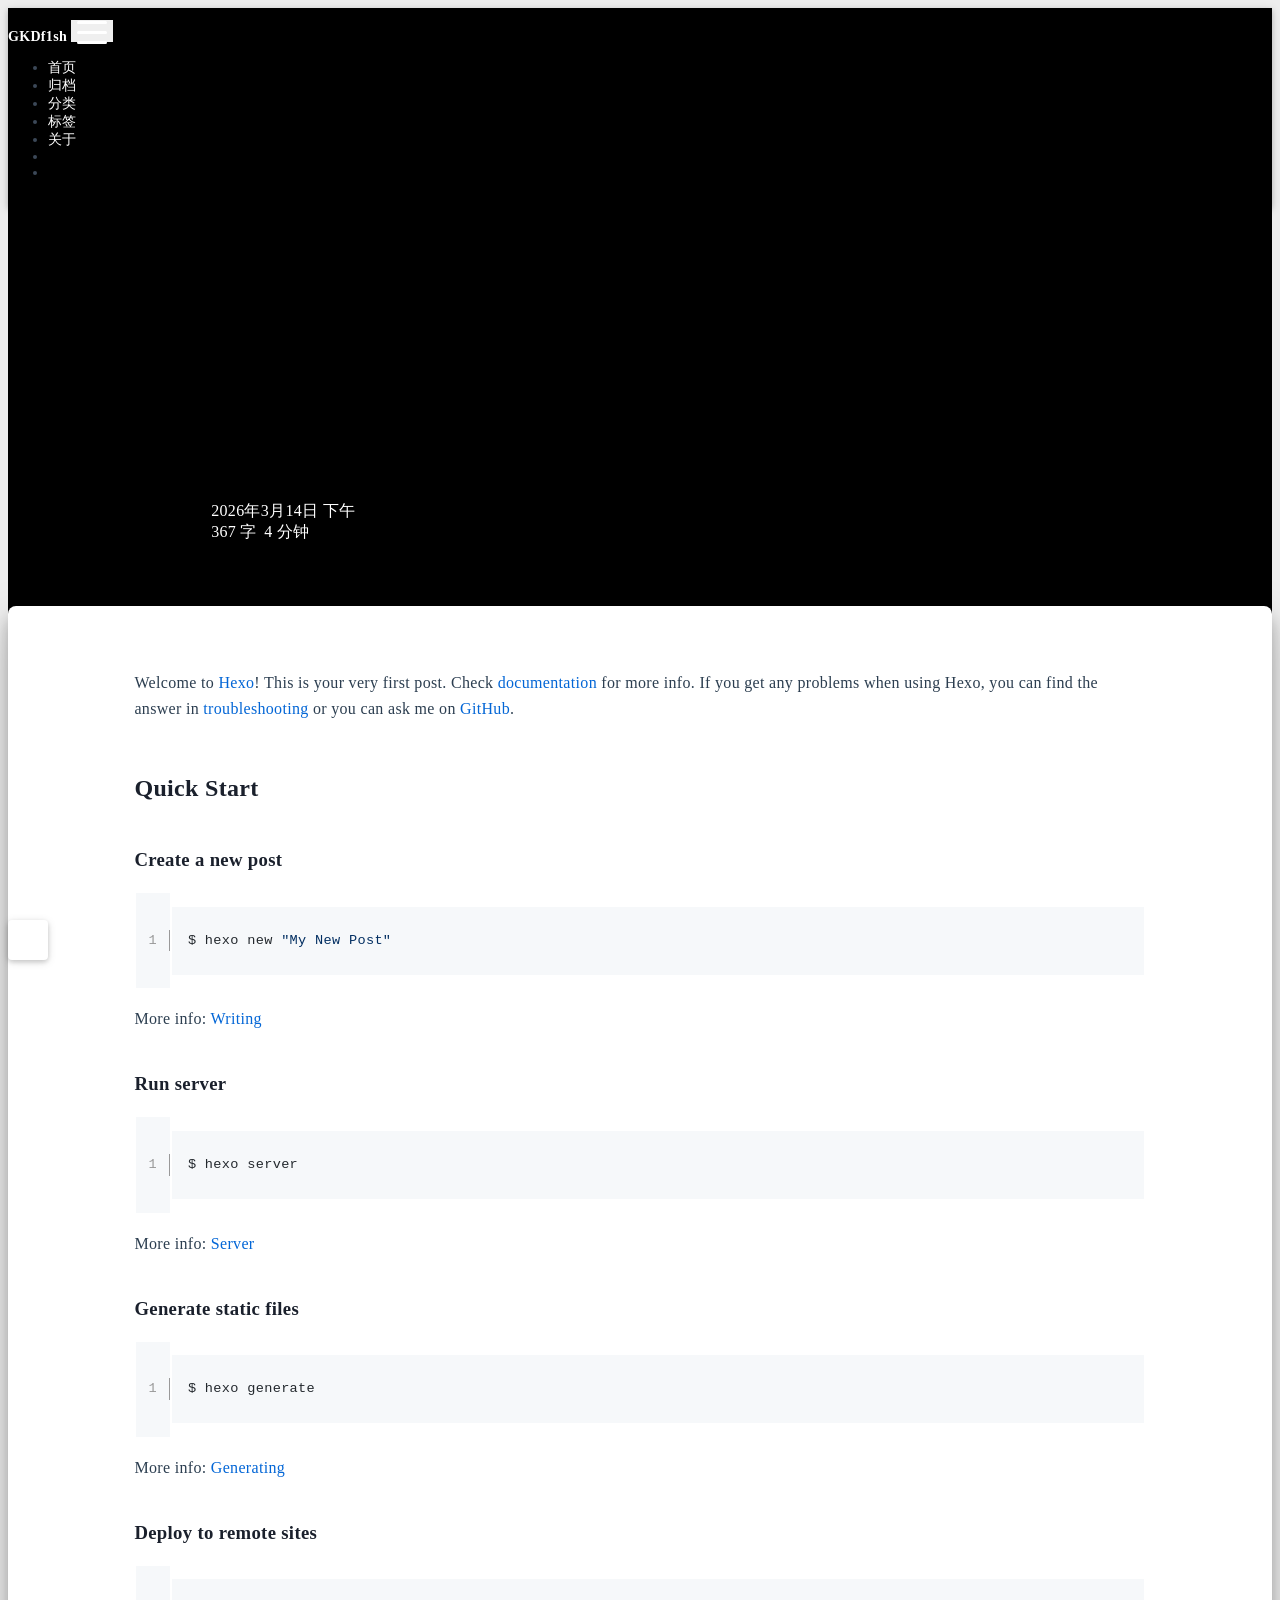
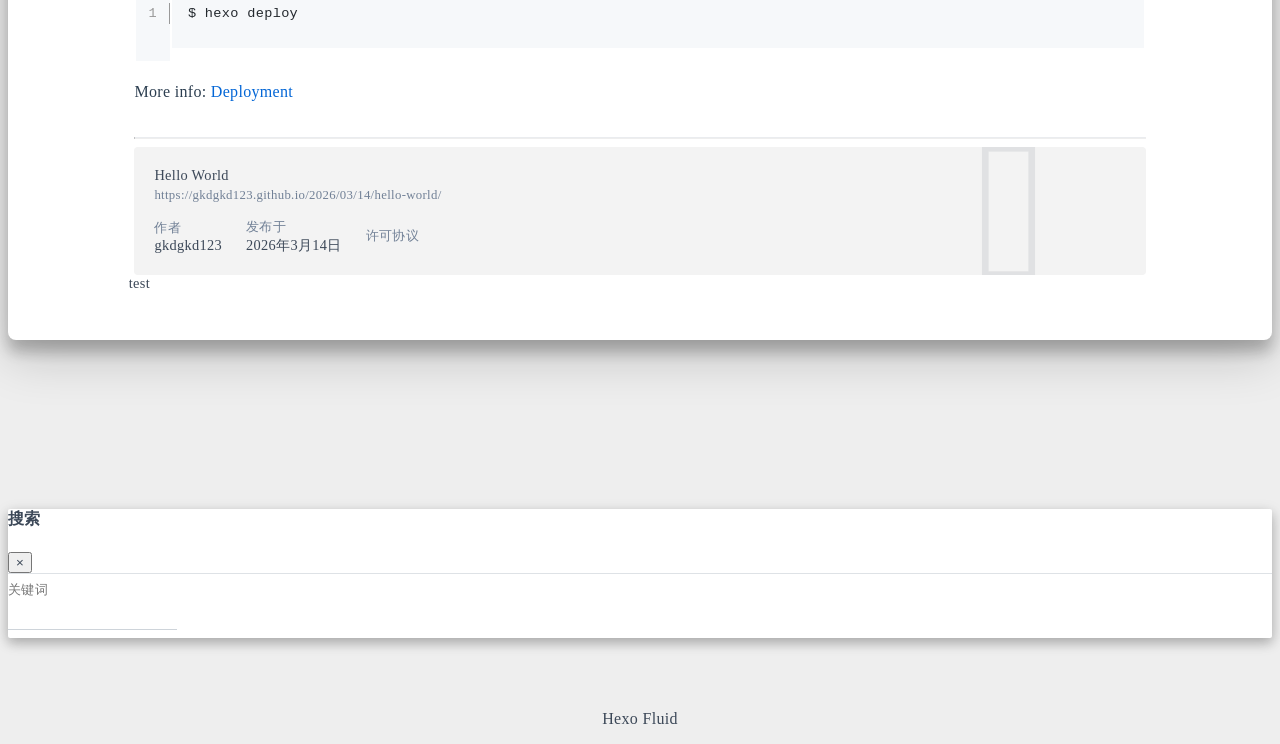
<file: 2026/03/14/hello-world/index.html>
<!DOCTYPE html>
<html lang="zh-CN" data-default-color-scheme=auto>



<head>
  <meta charset="UTF-8">

  <link rel="apple-touch-icon" sizes="76x76" href="/img/avatar.png">
  <link rel="icon" href="/img/avatar.png">
  

  <meta name="viewport" content="width=device-width, initial-scale=1.0, maximum-scale=5.0, shrink-to-fit=no">
  <meta http-equiv="x-ua-compatible" content="ie=edge">
  
  <meta name="theme-color" content="#000000">
  <meta name="author" content="gkdgkd123">
  <meta name="keywords" content="">
  
    <meta name="description" content="Welcome to Hexo! This is your very first post. Check documentation for more info. If you get any problems when using Hexo, you can find the answer in troubleshooting or you can ask me on GitHub. Quick">
<meta property="og:type" content="article">
<meta property="og:title" content="Hello World">
<meta property="og:url" content="https://gkdgkd123.github.io/2026/03/14/hello-world/index.html">
<meta property="og:site_name" content="GKDf1sh">
<meta property="og:description" content="Welcome to Hexo! This is your very first post. Check documentation for more info. If you get any problems when using Hexo, you can find the answer in troubleshooting or you can ask me on GitHub. Quick">
<meta property="og:locale" content="zh_CN">
<meta property="article:published_time" content="2026-03-14T08:44:55.936Z">
<meta property="article:modified_time" content="2026-03-14T08:44:55.936Z">
<meta property="article:author" content="gkdgkd123">
<meta name="twitter:card" content="summary_large_image">
  
  
  
  <title>Hello World - GKDf1sh</title>

  <link  rel="stylesheet" href="https://lib.baomitu.com/twitter-bootstrap/4.6.1/css/bootstrap.min.css" />



  <link  rel="stylesheet" href="https://lib.baomitu.com/github-markdown-css/4.0.0/github-markdown.min.css" />

  <link  rel="stylesheet" href="https://lib.baomitu.com/hint.css/2.7.0/hint.min.css" />

  <link  rel="stylesheet" href="https://lib.baomitu.com/fancybox/3.5.7/jquery.fancybox.min.css" />



<!-- 主题依赖的图标库，不要自行修改 -->
<!-- Do not modify the link that theme dependent icons -->

<link rel="stylesheet" href="//at.alicdn.com/t/c/font_1749284_5i9bdhy70f8.css">



<link rel="stylesheet" href="//at.alicdn.com/t/c/font_1736178_k526ubmyhba.css">


<link  rel="stylesheet" href="/css/main.css" />


  <link id="highlight-css" rel="stylesheet" href="/css/highlight.css" />
  
    <link id="highlight-css-dark" rel="stylesheet" href="/css/highlight-dark.css" />
  



  
<link rel="stylesheet" href="/css/custom.css">



  <script id="fluid-configs">
    var Fluid = window.Fluid || {};
    Fluid.ctx = Object.assign({}, Fluid.ctx)
    var CONFIG = {"hostname":"gkdgkd123.github.io","root":"/","version":"1.9.9","typing":{"enable":true,"typeSpeed":70,"cursorChar":"_","loop":false,"scope":[]},"anchorjs":{"enable":true,"element":"h1,h2,h3,h4,h5,h6","placement":"left","visible":"hover","icon":""},"progressbar":{"enable":true,"height_px":3,"color":"#29d","options":{"showSpinner":false,"trickleSpeed":100}},"code_language":{"enable":true,"default":"TEXT"},"copy_btn":true,"image_caption":{"enable":true},"image_zoom":{"enable":true,"img_url_replace":["",""]},"toc":{"enable":true,"expand_all":true,"placement":"right","headingSelector":"h1,h2,h3,h4,h5,h6","collapseDepth":0},"lazyload":{"enable":true,"loading_img":"/img/loading.gif","onlypost":false,"offset_factor":2},"web_analytics":{"enable":false,"follow_dnt":true,"baidu":null,"google":{"measurement_id":null},"tencent":{"sid":null,"cid":null},"leancloud":{"app_id":null,"app_key":null,"server_url":null,"path":"window.location.pathname","ignore_local":false},"openkounter":{"server_url":"https://open-kounter.mintimate.cn","path":"window.location.pathname","ignore_local":false},"umami":{"src":null,"website_id":null,"domains":null,"start_time":"2024-01-01T00:00:00.000Z","token":null,"api_server":null}},"search_path":"/local-search.xml","include_content_in_search":true};

    if (CONFIG.web_analytics.follow_dnt) {
      var dntVal = navigator.doNotTrack || window.doNotTrack || navigator.msDoNotTrack;
      Fluid.ctx.dnt = dntVal && (dntVal.startsWith('1') || dntVal.startsWith('yes') || dntVal.startsWith('on'));
    }
  </script>
  <script  src="/js/utils.js" ></script>
  <script  src="/js/color-schema.js" ></script>
  


  
<meta name="generator" content="Hexo 8.1.1"></head>


<body>
  

  <header>
    

<div class="header-inner" style="height: 70vh;">
  <nav id="navbar" class="navbar fixed-top  navbar-expand-lg navbar-dark scrolling-navbar">
  <div class="container">
    <a class="navbar-brand" href="/">
      <strong>GKDf1sh</strong>
    </a>

    <button id="navbar-toggler-btn" class="navbar-toggler" type="button" data-toggle="collapse"
            data-target="#navbarSupportedContent"
            aria-controls="navbarSupportedContent" aria-expanded="false" aria-label="Toggle navigation">
      <div class="animated-icon"><span></span><span></span><span></span></div>
    </button>

    <!-- Collapsible content (desktop) -->
    <div class="collapse navbar-collapse" id="navbarSupportedContent">
      <ul class="navbar-nav ml-auto text-center">
        
          
          
          
          
            <li class="nav-item">
              <a class="nav-link" href="/" target="_self">
                <i class="iconfont icon-home-fill"></i>
                <span>首页</span>
              </a>
            </li>
          
        
          
          
          
          
            <li class="nav-item">
              <a class="nav-link" href="/archives/" target="_self">
                <i class="iconfont icon-archive-fill"></i>
                <span>归档</span>
              </a>
            </li>
          
        
          
          
          
          
            <li class="nav-item">
              <a class="nav-link" href="/categories/" target="_self">
                <i class="iconfont icon-category-fill"></i>
                <span>分类</span>
              </a>
            </li>
          
        
          
          
          
          
            <li class="nav-item">
              <a class="nav-link" href="/tags/" target="_self">
                <i class="iconfont icon-tags-fill"></i>
                <span>标签</span>
              </a>
            </li>
          
        
          
          
          
          
            <li class="nav-item">
              <a class="nav-link" href="/about/" target="_self">
                <i class="iconfont icon-user-fill"></i>
                <span>关于</span>
              </a>
            </li>
          
        
        
          <li class="nav-item" id="search-btn">
            <a class="nav-link" target="_self" href="javascript:;" data-toggle="modal" data-target="#modalSearch" aria-label="Search">
              <i class="iconfont icon-search"></i>
            </a>
          </li>
          
        
        
          <li class="nav-item" id="color-toggle-btn">
            <a class="nav-link" target="_self" href="javascript:;" aria-label="Color Toggle">
              <i class="iconfont icon-dark" id="color-toggle-icon"></i>
            </a>
          </li>
        
      </ul>
    </div>
  </div>
</nav>

<!-- Mobile grid menu overlay -->
<div id="mobile-grid-menu" class="d-lg-none">
  <div class="mobile-grid-menu-inner">
    <div class="container">
      <div class="row">
        
          
          
          
          
            <div class="col-4 mobile-grid-cell">
              <a href="/" target="_self">
                <div class="mobile-grid-item">
                  <i class="iconfont icon-home-fill"></i>
                  <span>首页</span>
                </div>
              </a>
            </div>
          
        
          
          
          
          
            <div class="col-4 mobile-grid-cell">
              <a href="/archives/" target="_self">
                <div class="mobile-grid-item">
                  <i class="iconfont icon-archive-fill"></i>
                  <span>归档</span>
                </div>
              </a>
            </div>
          
        
          
          
          
          
            <div class="col-4 mobile-grid-cell">
              <a href="/categories/" target="_self">
                <div class="mobile-grid-item">
                  <i class="iconfont icon-category-fill"></i>
                  <span>分类</span>
                </div>
              </a>
            </div>
          
        
          
          
          
          
            <div class="col-4 mobile-grid-cell">
              <a href="/tags/" target="_self">
                <div class="mobile-grid-item">
                  <i class="iconfont icon-tags-fill"></i>
                  <span>标签</span>
                </div>
              </a>
            </div>
          
        
          
          
          
          
            <div class="col-4 mobile-grid-cell">
              <a href="/about/" target="_self">
                <div class="mobile-grid-item">
                  <i class="iconfont icon-user-fill"></i>
                  <span>关于</span>
                </div>
              </a>
            </div>
          
        
        
          <div class="col-4 mobile-grid-cell" id="mobile-search-btn">
            <a href="javascript:;" data-toggle="modal" data-target="#modalSearch" aria-label="Search">
              <div class="mobile-grid-item">
                <i class="iconfont icon-search"></i>
                <span>搜索</span>
              </div>
            </a>
          </div>
        
        
          <div class="col-4 mobile-grid-cell" id="mobile-color-toggle-btn"
               data-label-light="开灯"
               data-label-dark="关灯">
            <a href="javascript:;" aria-label="Color Toggle">
              <div class="mobile-grid-item">
                <i class="iconfont icon-dark" id="mobile-color-toggle-icon"></i>
                <span id="mobile-color-toggle-label">关灯</span>
              </div>
            </a>
          </div>
        
      </div>
    </div>
  </div>
</div>

  

<div id="banner" class="banner" parallax=true
     style="background: url('/img/default.png') no-repeat center center; background-size: cover;">
  <div class="full-bg-img">
    <div class="mask flex-center" style="background-color: rgba(0, 0, 0, 0.3)">
      <div class="banner-text text-center fade-in-up">
        <div class="h2">
          
            <span id="subtitle" data-typed-text="Hello World"></span>
          
        </div>

        
          
  <div class="mt-3">
    
    
      <span class="post-meta">
        <i class="iconfont icon-date-fill" aria-hidden="true"></i>
        <time datetime="2026-03-14 16:44" pubdate>
          2026年3月14日 下午
        </time>
      </span>
    
  </div>

  <div class="mt-1">
    
      <span class="post-meta mr-2">
        <i class="iconfont icon-chart"></i>
        
          367 字
        
      </span>
    

    
      <span class="post-meta mr-2">
        <i class="iconfont icon-clock-fill"></i>
        
        
        
          4 分钟
        
      </span>
    

    
    
  </div>


        
      </div>

      
    </div>
  </div>
</div>



</div>

  </header>

  <main>
    
      

<div class="container-fluid nopadding-x">
  <div class="row nomargin-x">
    <div class="side-col d-none d-lg-block col-lg-2">
      

    </div>

    <div class="col-lg-8 nopadding-x-md">
      <div class="container nopadding-x-md" id="board-ctn">
        <div id="board">
          <article class="post-content mx-auto">
            <h1 id="seo-header">Hello World</h1>
            
            
              <div class="markdown-body">
                
                <p>Welcome to <a target="_blank" rel="noopener" href="https://hexo.io/">Hexo</a>! This is your very first post. Check <a target="_blank" rel="noopener" href="https://hexo.io/docs/">documentation</a> for more info. If you get any problems when using Hexo, you can find the answer in <a target="_blank" rel="noopener" href="https://hexo.io/docs/troubleshooting.html">troubleshooting</a> or you can ask me on <a target="_blank" rel="noopener" href="https://github.com/hexojs/hexo/issues">GitHub</a>.</p>
<h2 id="Quick-Start">Quick Start</h2>
<h3 id="Create-a-new-post">Create a new post</h3>
<figure class="highlight bash"><table><tr><td class="gutter"><pre><span class="line">1</span><br></pre></td><td class="code"><pre><code class="hljs bash">$ hexo new <span class="hljs-string">&quot;My New Post&quot;</span><br></code></pre></td></tr></table></figure>
<p>More info: <a target="_blank" rel="noopener" href="https://hexo.io/docs/writing.html">Writing</a></p>
<h3 id="Run-server">Run server</h3>
<figure class="highlight bash"><table><tr><td class="gutter"><pre><span class="line">1</span><br></pre></td><td class="code"><pre><code class="hljs bash">$ hexo server<br></code></pre></td></tr></table></figure>
<p>More info: <a target="_blank" rel="noopener" href="https://hexo.io/docs/server.html">Server</a></p>
<h3 id="Generate-static-files">Generate static files</h3>
<figure class="highlight bash"><table><tr><td class="gutter"><pre><span class="line">1</span><br></pre></td><td class="code"><pre><code class="hljs bash">$ hexo generate<br></code></pre></td></tr></table></figure>
<p>More info: <a target="_blank" rel="noopener" href="https://hexo.io/docs/generating.html">Generating</a></p>
<h3 id="Deploy-to-remote-sites">Deploy to remote sites</h3>
<figure class="highlight bash"><table><tr><td class="gutter"><pre><span class="line">1</span><br></pre></td><td class="code"><pre><code class="hljs bash">$ hexo deploy<br></code></pre></td></tr></table></figure>
<p>More info: <a target="_blank" rel="noopener" href="https://hexo.io/docs/one-command-deployment.html">Deployment</a></p>

                
              </div>
            
            <hr/>
            <div>
              <div class="post-metas my-3">
  
  
</div>


              
  

  <div class="license-box my-3">
    <div class="license-title">
      <div>Hello World</div>
      <div>https://gkdgkd123.github.io/2026/03/14/hello-world/</div>
    </div>
    <div class="license-meta">
      
        <div class="license-meta-item">
          <div>作者</div>
          <div>gkdgkd123</div>
        </div>
      
      
        <div class="license-meta-item license-meta-date">
          <div>发布于</div>
          <div>2026年3月14日</div>
        </div>
      
      
      
        <div class="license-meta-item">
          <div>许可协议</div>
          <div>
            
              
              
                <a class="print-no-link" target="_blank" href="https://creativecommons.org/licenses/by/4.0/">
                  <span class="hint--top hint--rounded" aria-label="BY - 署名">
                    <i class="iconfont icon-cc-by"></i>
                  </span>
                </a>
              
            
          </div>
        </div>
      
    </div>
    <div class="license-icon iconfont"></div>
  </div>



              
                <div class="post-prevnext my-3">
                  <article class="post-prev col-6">
                    
                    
                      <a href="/2026/03/14/test/" title="test">
                        <i class="iconfont icon-arrowleft"></i>
                        <span class="hidden-mobile">test</span>
                        <span class="visible-mobile">上一篇</span>
                      </a>
                    
                  </article>
                  <article class="post-next col-6">
                    
                    
                  </article>
                </div>
              
            </div>

            
          </article>
        </div>
      </div>
    </div>

    <div class="side-col d-none d-lg-block col-lg-2">
      
  <aside class="sidebar" style="margin-left: -1rem">
    <div id="toc">
  <p class="toc-header">
    <i class="iconfont icon-list"></i>
    <span>目录</span>
  </p>
  <div class="toc-body" id="toc-body"></div>
</div>



  </aside>


    </div>
  </div>
</div>





  



  



  



  



  







    

    
      <a id="scroll-top-button" aria-label="TOP" href="#" role="button">
        <i class="iconfont icon-arrowup" aria-hidden="true"></i>
      </a>
    

    
      <div class="modal fade" id="modalSearch" tabindex="-1" role="dialog" aria-labelledby="ModalLabel"
     aria-hidden="true">
  <div class="modal-dialog modal-dialog-scrollable modal-lg" role="document">
    <div class="modal-content">
      <div class="modal-header text-center">
        <h4 class="modal-title w-100 font-weight-bold">搜索</h4>
        <button type="button" id="local-search-close" class="close" data-dismiss="modal" aria-label="Close">
          <span aria-hidden="true">&times;</span>
        </button>
      </div>
      <div class="modal-body mx-3">
        <div class="md-form mb-5">
          <input type="text" id="local-search-input" class="form-control validate">
          <label data-error="x" data-success="v" for="local-search-input">关键词</label>
        </div>
        <div class="list-group" id="local-search-result"></div>
      </div>
    </div>
  </div>
</div>

    

    
  </main>

  <footer>
    <div class="footer-inner">
  
    <div class="footer-content">
       <a href="https://hexo.io" target="_blank" rel="nofollow noopener"><span>Hexo</span></a> <i class="iconfont icon-love"></i> <a href="https://github.com/fluid-dev/hexo-theme-fluid" target="_blank" rel="nofollow noopener"><span>Fluid</span></a> 
    </div>
  
  
  
</div>

  </footer>

  <!-- Scripts -->
  
  <script  src="https://lib.baomitu.com/nprogress/0.2.0/nprogress.min.js" ></script>
  <link  rel="stylesheet" href="https://lib.baomitu.com/nprogress/0.2.0/nprogress.min.css" />

  <script>
    NProgress.configure({"showSpinner":false,"trickleSpeed":100})
    NProgress.start()
    window.addEventListener('load', function() {
      NProgress.done();
    })
  </script>


<script  src="https://lib.baomitu.com/jquery/3.6.4/jquery.min.js" ></script>
<script  src="https://lib.baomitu.com/twitter-bootstrap/4.6.1/js/bootstrap.min.js" ></script>
<script  src="/js/events.js" ></script>
<script  src="/js/plugins.js" ></script>


  <script  src="https://lib.baomitu.com/typed.js/2.0.12/typed.min.js" ></script>
  <script>
    (function (window, document) {
      var typing = Fluid.plugins.typing;
      var subtitle = document.getElementById('subtitle');
      if (!subtitle || !typing) {
        return;
      }
      var text = subtitle.getAttribute('data-typed-text');
      
        typing(text);
      
    })(window, document);
  </script>




  
    <script  src="/js/img-lazyload.js" ></script>
  




  
<script>
  Fluid.utils.createScript('https://lib.baomitu.com/tocbot/4.20.1/tocbot.min.js', function() {
    var toc = jQuery('#toc');
    if (toc.length === 0 || !window.tocbot) { return; }
    var boardCtn = jQuery('#board-ctn');
    var boardTop = boardCtn.offset().top;

    function isExpandAllEnabled() {
      return CONFIG.toc && CONFIG.toc.expand_all === true;
    }
    function expandAllToc() {
      if (!isExpandAllEnabled()) { return; }
      jQuery('#toc-body .tocbot-is-collapsed').removeClass('tocbot-is-collapsed');
    }
    function updateTocToggle($li, $childList) {
      var $toggle = $li.children('.toc-toggle');
      if ($toggle.length === 0) { return; }
      var collapsed = $childList.hasClass('tocbot-is-collapsed');
      $toggle
        .toggleClass('toc-toggle-collapsed', collapsed)
        .toggleClass('toc-toggle-expanded', !collapsed);
    }
    function bindTocToggle() {
      if (!isExpandAllEnabled()) { return; }
      jQuery('#toc-body .toc-list-item').each(function() {
        var $li = jQuery(this);
        var $childList = $li.children('ol');
        if ($childList.length === 0) {
          if ($li.children('.toc-toggle').length === 0) {
            $li.prepend('<span class="toc-toggle toc-toggle-placeholder" aria-hidden="true">›</span>');
          }
          return;
        }

        if ($li.children('.toc-toggle').length === 0) {
          $li.prepend('<span class="toc-toggle toc-toggle-expanded" aria-hidden="true">›</span>');
        }
        updateTocToggle($li, $childList);
      });
      jQuery('#toc-body').off('click.tocToggle').on('click.tocToggle', '.toc-toggle', function(e) {
        e.preventDefault();
        e.stopPropagation();
        var $li = jQuery(this).parent('.toc-list-item');
        var $childList = $li.children('ol');
        if ($childList.length === 0) { return; }
        $childList.toggleClass('tocbot-is-collapsed');
        updateTocToggle($li, $childList);
      });
      if (!window.__tocToggleObserver) {
        window.__tocToggleObserver = new MutationObserver(function(mutations) {
          mutations.forEach(function(mutation) {
            if (mutation.type !== 'attributes' || mutation.attributeName !== 'class') { return; }
            var $list = jQuery(mutation.target);
            var $li = $list.parent('.toc-list-item');
            if ($li.length === 0) { return; }
            updateTocToggle($li, $list);
          });
        });
        jQuery('#toc-body ol').each(function() {
          window.__tocToggleObserver.observe(this, { attributes: true });
        });
      }
    }
    var tocConfig = Object.assign({
      tocSelector     : '#toc-body',
      contentSelector : '.markdown-body',
      linkClass       : 'tocbot-link',
      activeLinkClass : 'tocbot-active-link',
      listClass       : 'tocbot-list',
      isCollapsedClass: 'tocbot-is-collapsed',
      collapsibleClass: 'tocbot-is-collapsible',
      scrollSmooth    : true,
      includeTitleTags: true,
      headingsOffset  : -boardTop,
    }, CONFIG.toc);
    if (isExpandAllEnabled()) {
      tocConfig.collapseDepth = 6;
    }
    window.tocbot.init(tocConfig);
    if (toc.find('.toc-list-item').length > 0) {
      toc.css('visibility', 'visible');
    }
    expandAllToc();
    bindTocToggle();

    Fluid.events.registerRefreshCallback(function() {
      if ('tocbot' in window) {
        tocbot.refresh();
        var toc = jQuery('#toc');
        if (toc.length === 0 || !tocbot) {
          return;
        }
        if (toc.find('.toc-list-item').length > 0) {
          toc.css('visibility', 'visible');
        }
        expandAllToc();
        bindTocToggle();
      }
    });
  });
</script>


  <script src=https://lib.baomitu.com/clipboard.js/2.0.11/clipboard.min.js></script>

  <script>Fluid.plugins.codeWidget();</script>


  
<script>
  Fluid.utils.createScript('https://lib.baomitu.com/anchor-js/5.0.0/anchor.min.js', function() {
    window.anchors.options = {
      placement: CONFIG.anchorjs.placement,
      visible  : CONFIG.anchorjs.visible
    };
    if (CONFIG.anchorjs.icon) {
      window.anchors.options.icon = CONFIG.anchorjs.icon;
    }
    var el = (CONFIG.anchorjs.element || 'h1,h2,h3,h4,h5,h6').split(',');
    var res = [];
    for (var item of el) {
      res.push('.markdown-body > ' + item.trim());
    }
    if (CONFIG.anchorjs.placement === 'left') {
      window.anchors.options.class = 'anchorjs-link-left';
    }
    window.anchors.add(res.join(', '));

    Fluid.events.registerRefreshCallback(function() {
      if ('anchors' in window) {
        anchors.removeAll();
        var el = (CONFIG.anchorjs.element || 'h1,h2,h3,h4,h5,h6').split(',');
        var res = [];
        for (var item of el) {
          res.push('.markdown-body > ' + item.trim());
        }
        if (CONFIG.anchorjs.placement === 'left') {
          anchors.options.class = 'anchorjs-link-left';
        }
        anchors.add(res.join(', '));
      }
    });
  });
</script>


  
<script>
  Fluid.utils.createScript('https://lib.baomitu.com/fancybox/3.5.7/jquery.fancybox.min.js', function() {
    Fluid.plugins.fancyBox();
  });
</script>


  <script>Fluid.plugins.imageCaption();</script>

  <script  src="/js/local-search.js" ></script>





<!-- 主题的启动项，将它保持在最底部 -->
<!-- the boot of the theme, keep it at the bottom -->
<script  src="/js/boot.js" ></script>


  

  <noscript>
    <div class="noscript-warning">博客在允许 JavaScript 运行的环境下浏览效果更佳</div>
  </noscript>
</body>
</html>
</file>
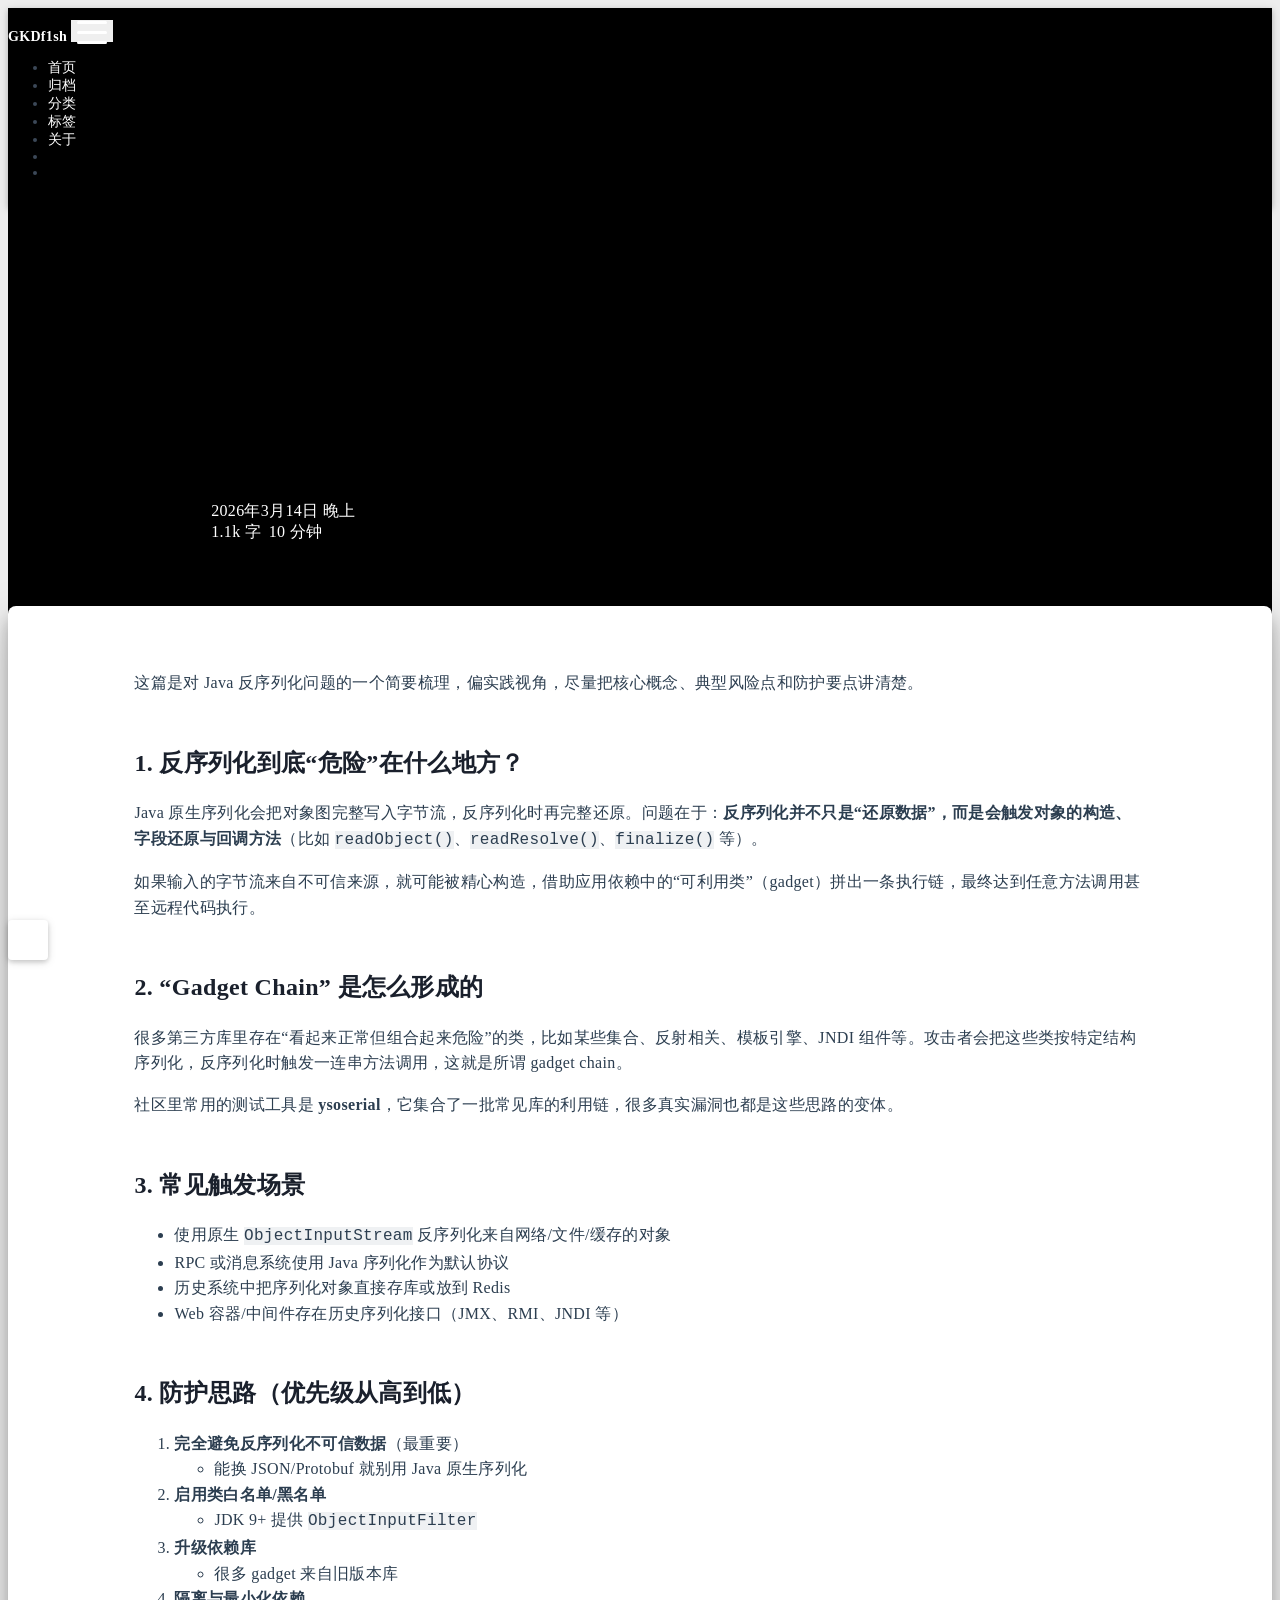
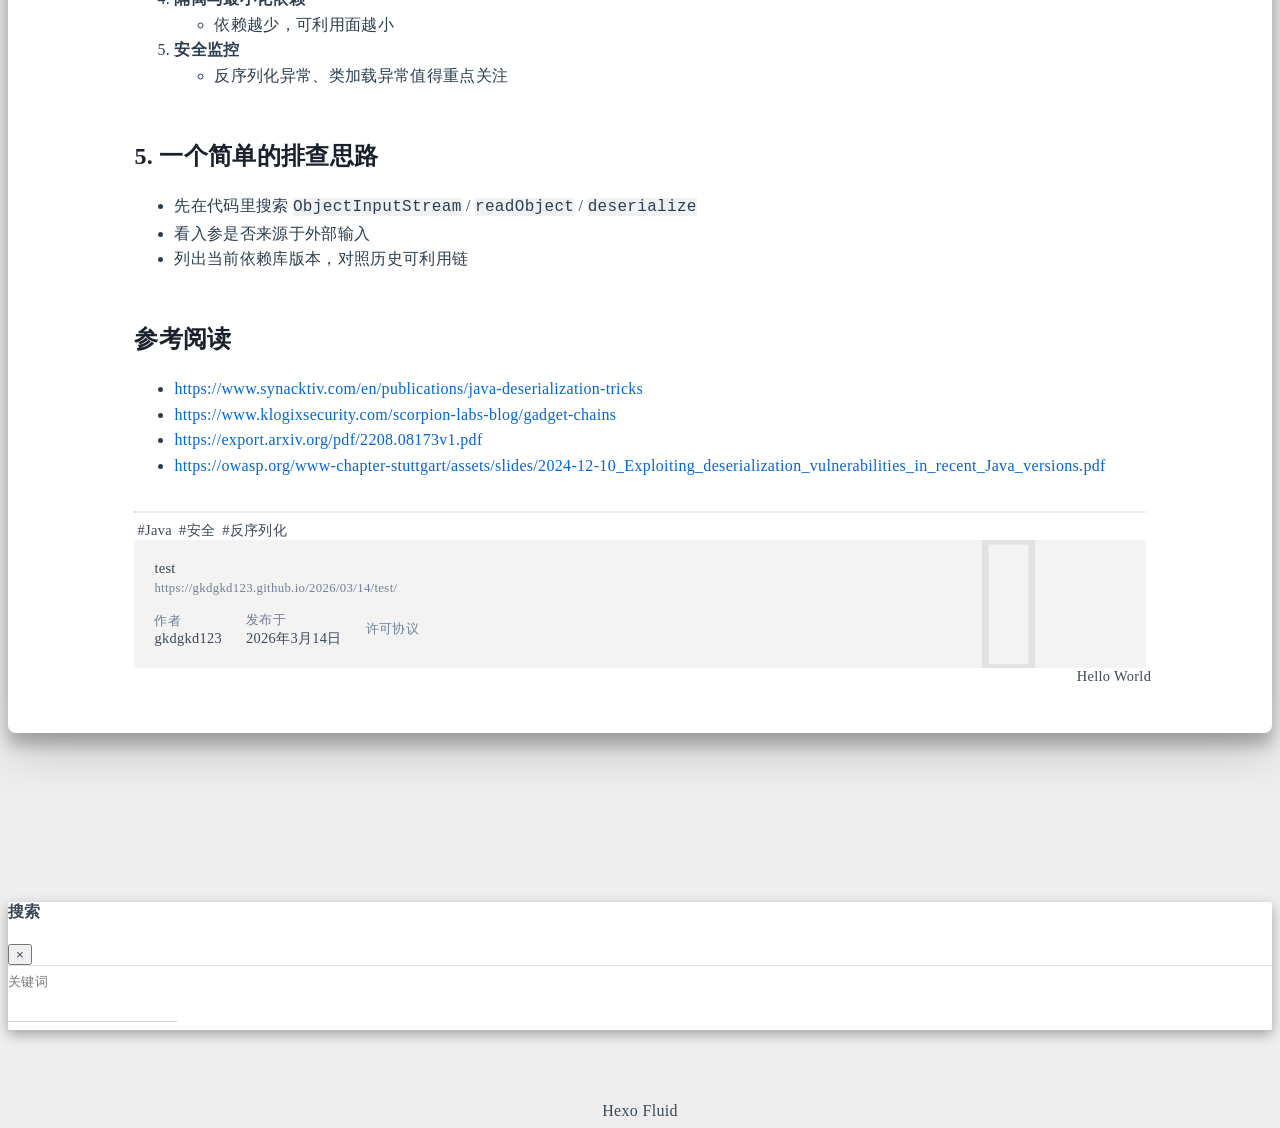
<file: 2026/03/14/test/index.html>
<!DOCTYPE html>
<html lang="zh-CN" data-default-color-scheme=auto>



<head>
  <meta charset="UTF-8">

  <link rel="apple-touch-icon" sizes="76x76" href="/img/avatar.png">
  <link rel="icon" href="/img/avatar.png">
  

  <meta name="viewport" content="width=device-width, initial-scale=1.0, maximum-scale=5.0, shrink-to-fit=no">
  <meta http-equiv="x-ua-compatible" content="ie=edge">
  
  <meta name="theme-color" content="#000000">
  <meta name="author" content="gkdgkd123">
  <meta name="keywords" content="">
  
    <meta name="description" content="这篇是对 Java 反序列化问题的一个简要梳理，偏实践视角，尽量把核心概念、典型风险点和防护要点讲清楚。 1. 反序列化到底“危险”在什么地方？ Java 原生序列化会把对象图完整写入字节流，反序列化时再完整还原。问题在于：反序列化并不只是“还原数据”，而是会触发对象的构造、字段还原与回调方法（比如 readObject()、readResolve()、finalize() 等）。 如果输入的字节">
<meta property="og:type" content="article">
<meta property="og:title" content="test">
<meta property="og:url" content="https://gkdgkd123.github.io/2026/03/14/test/index.html">
<meta property="og:site_name" content="GKDf1sh">
<meta property="og:description" content="这篇是对 Java 反序列化问题的一个简要梳理，偏实践视角，尽量把核心概念、典型风险点和防护要点讲清楚。 1. 反序列化到底“危险”在什么地方？ Java 原生序列化会把对象图完整写入字节流，反序列化时再完整还原。问题在于：反序列化并不只是“还原数据”，而是会触发对象的构造、字段还原与回调方法（比如 readObject()、readResolve()、finalize() 等）。 如果输入的字节">
<meta property="og:locale" content="zh_CN">
<meta property="article:published_time" content="2026-03-14T10:06:28.000Z">
<meta property="article:modified_time" content="2026-03-14T14:51:20.873Z">
<meta property="article:author" content="gkdgkd123">
<meta property="article:tag" content="Java">
<meta property="article:tag" content="反序列化">
<meta property="article:tag" content="安全">
<meta name="twitter:card" content="summary_large_image">
  
  
  
  <title>test - GKDf1sh</title>

  <link  rel="stylesheet" href="https://lib.baomitu.com/twitter-bootstrap/4.6.1/css/bootstrap.min.css" />



  <link  rel="stylesheet" href="https://lib.baomitu.com/github-markdown-css/4.0.0/github-markdown.min.css" />

  <link  rel="stylesheet" href="https://lib.baomitu.com/hint.css/2.7.0/hint.min.css" />

  <link  rel="stylesheet" href="https://lib.baomitu.com/fancybox/3.5.7/jquery.fancybox.min.css" />



<!-- 主题依赖的图标库，不要自行修改 -->
<!-- Do not modify the link that theme dependent icons -->

<link rel="stylesheet" href="//at.alicdn.com/t/c/font_1749284_5i9bdhy70f8.css">



<link rel="stylesheet" href="//at.alicdn.com/t/c/font_1736178_k526ubmyhba.css">


<link  rel="stylesheet" href="/css/main.css" />


  <link id="highlight-css" rel="stylesheet" href="/css/highlight.css" />
  
    <link id="highlight-css-dark" rel="stylesheet" href="/css/highlight-dark.css" />
  



  
<link rel="stylesheet" href="/css/custom.css">



  <script id="fluid-configs">
    var Fluid = window.Fluid || {};
    Fluid.ctx = Object.assign({}, Fluid.ctx)
    var CONFIG = {"hostname":"gkdgkd123.github.io","root":"/","version":"1.9.9","typing":{"enable":true,"typeSpeed":70,"cursorChar":"_","loop":false,"scope":[]},"anchorjs":{"enable":true,"element":"h1,h2,h3,h4,h5,h6","placement":"left","visible":"hover","icon":""},"progressbar":{"enable":true,"height_px":3,"color":"#29d","options":{"showSpinner":false,"trickleSpeed":100}},"code_language":{"enable":true,"default":"TEXT"},"copy_btn":true,"image_caption":{"enable":true},"image_zoom":{"enable":true,"img_url_replace":["",""]},"toc":{"enable":true,"expand_all":true,"placement":"right","headingSelector":"h1,h2,h3,h4,h5,h6","collapseDepth":0},"lazyload":{"enable":true,"loading_img":"/img/loading.gif","onlypost":false,"offset_factor":2},"web_analytics":{"enable":false,"follow_dnt":true,"baidu":null,"google":{"measurement_id":null},"tencent":{"sid":null,"cid":null},"leancloud":{"app_id":null,"app_key":null,"server_url":null,"path":"window.location.pathname","ignore_local":false},"openkounter":{"server_url":"https://open-kounter.mintimate.cn","path":"window.location.pathname","ignore_local":false},"umami":{"src":null,"website_id":null,"domains":null,"start_time":"2024-01-01T00:00:00.000Z","token":null,"api_server":null}},"search_path":"/local-search.xml","include_content_in_search":true};

    if (CONFIG.web_analytics.follow_dnt) {
      var dntVal = navigator.doNotTrack || window.doNotTrack || navigator.msDoNotTrack;
      Fluid.ctx.dnt = dntVal && (dntVal.startsWith('1') || dntVal.startsWith('yes') || dntVal.startsWith('on'));
    }
  </script>
  <script  src="/js/utils.js" ></script>
  <script  src="/js/color-schema.js" ></script>
  


  
<meta name="generator" content="Hexo 8.1.1"></head>


<body>
  

  <header>
    

<div class="header-inner" style="height: 70vh;">
  <nav id="navbar" class="navbar fixed-top  navbar-expand-lg navbar-dark scrolling-navbar">
  <div class="container">
    <a class="navbar-brand" href="/">
      <strong>GKDf1sh</strong>
    </a>

    <button id="navbar-toggler-btn" class="navbar-toggler" type="button" data-toggle="collapse"
            data-target="#navbarSupportedContent"
            aria-controls="navbarSupportedContent" aria-expanded="false" aria-label="Toggle navigation">
      <div class="animated-icon"><span></span><span></span><span></span></div>
    </button>

    <!-- Collapsible content (desktop) -->
    <div class="collapse navbar-collapse" id="navbarSupportedContent">
      <ul class="navbar-nav ml-auto text-center">
        
          
          
          
          
            <li class="nav-item">
              <a class="nav-link" href="/" target="_self">
                <i class="iconfont icon-home-fill"></i>
                <span>首页</span>
              </a>
            </li>
          
        
          
          
          
          
            <li class="nav-item">
              <a class="nav-link" href="/archives/" target="_self">
                <i class="iconfont icon-archive-fill"></i>
                <span>归档</span>
              </a>
            </li>
          
        
          
          
          
          
            <li class="nav-item">
              <a class="nav-link" href="/categories/" target="_self">
                <i class="iconfont icon-category-fill"></i>
                <span>分类</span>
              </a>
            </li>
          
        
          
          
          
          
            <li class="nav-item">
              <a class="nav-link" href="/tags/" target="_self">
                <i class="iconfont icon-tags-fill"></i>
                <span>标签</span>
              </a>
            </li>
          
        
          
          
          
          
            <li class="nav-item">
              <a class="nav-link" href="/about/" target="_self">
                <i class="iconfont icon-user-fill"></i>
                <span>关于</span>
              </a>
            </li>
          
        
        
          <li class="nav-item" id="search-btn">
            <a class="nav-link" target="_self" href="javascript:;" data-toggle="modal" data-target="#modalSearch" aria-label="Search">
              <i class="iconfont icon-search"></i>
            </a>
          </li>
          
        
        
          <li class="nav-item" id="color-toggle-btn">
            <a class="nav-link" target="_self" href="javascript:;" aria-label="Color Toggle">
              <i class="iconfont icon-dark" id="color-toggle-icon"></i>
            </a>
          </li>
        
      </ul>
    </div>
  </div>
</nav>

<!-- Mobile grid menu overlay -->
<div id="mobile-grid-menu" class="d-lg-none">
  <div class="mobile-grid-menu-inner">
    <div class="container">
      <div class="row">
        
          
          
          
          
            <div class="col-4 mobile-grid-cell">
              <a href="/" target="_self">
                <div class="mobile-grid-item">
                  <i class="iconfont icon-home-fill"></i>
                  <span>首页</span>
                </div>
              </a>
            </div>
          
        
          
          
          
          
            <div class="col-4 mobile-grid-cell">
              <a href="/archives/" target="_self">
                <div class="mobile-grid-item">
                  <i class="iconfont icon-archive-fill"></i>
                  <span>归档</span>
                </div>
              </a>
            </div>
          
        
          
          
          
          
            <div class="col-4 mobile-grid-cell">
              <a href="/categories/" target="_self">
                <div class="mobile-grid-item">
                  <i class="iconfont icon-category-fill"></i>
                  <span>分类</span>
                </div>
              </a>
            </div>
          
        
          
          
          
          
            <div class="col-4 mobile-grid-cell">
              <a href="/tags/" target="_self">
                <div class="mobile-grid-item">
                  <i class="iconfont icon-tags-fill"></i>
                  <span>标签</span>
                </div>
              </a>
            </div>
          
        
          
          
          
          
            <div class="col-4 mobile-grid-cell">
              <a href="/about/" target="_self">
                <div class="mobile-grid-item">
                  <i class="iconfont icon-user-fill"></i>
                  <span>关于</span>
                </div>
              </a>
            </div>
          
        
        
          <div class="col-4 mobile-grid-cell" id="mobile-search-btn">
            <a href="javascript:;" data-toggle="modal" data-target="#modalSearch" aria-label="Search">
              <div class="mobile-grid-item">
                <i class="iconfont icon-search"></i>
                <span>搜索</span>
              </div>
            </a>
          </div>
        
        
          <div class="col-4 mobile-grid-cell" id="mobile-color-toggle-btn"
               data-label-light="开灯"
               data-label-dark="关灯">
            <a href="javascript:;" aria-label="Color Toggle">
              <div class="mobile-grid-item">
                <i class="iconfont icon-dark" id="mobile-color-toggle-icon"></i>
                <span id="mobile-color-toggle-label">关灯</span>
              </div>
            </a>
          </div>
        
      </div>
    </div>
  </div>
</div>

  

<div id="banner" class="banner" parallax=true
     style="background: url('/img/default.png') no-repeat center center; background-size: cover;">
  <div class="full-bg-img">
    <div class="mask flex-center" style="background-color: rgba(0, 0, 0, 0.3)">
      <div class="banner-text text-center fade-in-up">
        <div class="h2">
          
            <span id="subtitle" data-typed-text="test"></span>
          
        </div>

        
          
  <div class="mt-3">
    
    
      <span class="post-meta">
        <i class="iconfont icon-date-fill" aria-hidden="true"></i>
        <time datetime="2026-03-14 18:06" pubdate>
          2026年3月14日 晚上
        </time>
      </span>
    
  </div>

  <div class="mt-1">
    
      <span class="post-meta mr-2">
        <i class="iconfont icon-chart"></i>
        
          1.1k 字
        
      </span>
    

    
      <span class="post-meta mr-2">
        <i class="iconfont icon-clock-fill"></i>
        
        
        
          10 分钟
        
      </span>
    

    
    
  </div>


        
      </div>

      
    </div>
  </div>
</div>



</div>

  </header>

  <main>
    
      

<div class="container-fluid nopadding-x">
  <div class="row nomargin-x">
    <div class="side-col d-none d-lg-block col-lg-2">
      

    </div>

    <div class="col-lg-8 nopadding-x-md">
      <div class="container nopadding-x-md" id="board-ctn">
        <div id="board">
          <article class="post-content mx-auto">
            <h1 id="seo-header">test</h1>
            
            
              <div class="markdown-body">
                
                <p>这篇是对 Java 反序列化问题的一个简要梳理，偏实践视角，尽量把核心概念、典型风险点和防护要点讲清楚。</p>
<h2 id="1-反序列化到底“危险”在什么地方？">1. 反序列化到底“危险”在什么地方？</h2>
<p>Java 原生序列化会把对象图完整写入字节流，反序列化时再完整还原。问题在于：<strong>反序列化并不只是“还原数据”，而是会触发对象的构造、字段还原与回调方法</strong>（比如 <code>readObject()</code>、<code>readResolve()</code>、<code>finalize()</code> 等）。</p>
<p>如果输入的字节流来自不可信来源，就可能被精心构造，借助应用依赖中的“可利用类”（gadget）拼出一条执行链，最终达到任意方法调用甚至远程代码执行。</p>
<h2 id="2-“Gadget-Chain”-是怎么形成的">2. “Gadget Chain” 是怎么形成的</h2>
<p>很多第三方库里存在“看起来正常但组合起来危险”的类，比如某些集合、反射相关、模板引擎、JNDI 组件等。攻击者会把这些类按特定结构序列化，反序列化时触发一连串方法调用，这就是所谓 gadget chain。</p>
<p>社区里常用的测试工具是 <strong>ysoserial</strong>，它集合了一批常见库的利用链，很多真实漏洞也都是这些思路的变体。</p>
<h2 id="3-常见触发场景">3. 常见触发场景</h2>
<ul>
<li>使用原生 <code>ObjectInputStream</code> 反序列化来自网络/文件/缓存的对象</li>
<li>RPC 或消息系统使用 Java 序列化作为默认协议</li>
<li>历史系统中把序列化对象直接存库或放到 Redis</li>
<li>Web 容器/中间件存在历史序列化接口（JMX、RMI、JNDI 等）</li>
</ul>
<h2 id="4-防护思路（优先级从高到低）">4. 防护思路（优先级从高到低）</h2>
<ol>
<li><strong>完全避免反序列化不可信数据</strong>（最重要）
<ul>
<li>能换 JSON/Protobuf 就别用 Java 原生序列化</li>
</ul>
</li>
<li><strong>启用类白名单/黑名单</strong>
<ul>
<li>JDK 9+ 提供 <code>ObjectInputFilter</code></li>
</ul>
</li>
<li><strong>升级依赖库</strong>
<ul>
<li>很多 gadget 来自旧版本库</li>
</ul>
</li>
<li><strong>隔离与最小化依赖</strong>
<ul>
<li>依赖越少，可利用面越小</li>
</ul>
</li>
<li><strong>安全监控</strong>
<ul>
<li>反序列化异常、类加载异常值得重点关注</li>
</ul>
</li>
</ol>
<h2 id="5-一个简单的排查思路">5. 一个简单的排查思路</h2>
<ul>
<li>先在代码里搜索 <code>ObjectInputStream</code> / <code>readObject</code> / <code>deserialize</code></li>
<li>看入参是否来源于外部输入</li>
<li>列出当前依赖库版本，对照历史可利用链</li>
</ul>
<h2 id="参考阅读">参考阅读</h2>
<ul>
<li><a target="_blank" rel="noopener" href="https://www.synacktiv.com/en/publications/java-deserialization-tricks">https://www.synacktiv.com/en/publications/java-deserialization-tricks</a></li>
<li><a target="_blank" rel="noopener" href="https://www.klogixsecurity.com/scorpion-labs-blog/gadget-chains">https://www.klogixsecurity.com/scorpion-labs-blog/gadget-chains</a></li>
<li><a target="_blank" rel="noopener" href="https://export.arxiv.org/pdf/2208.08173v1.pdf">https://export.arxiv.org/pdf/2208.08173v1.pdf</a></li>
<li><a target="_blank" rel="noopener" href="https://owasp.org/www-chapter-stuttgart/assets/slides/2024-12-10_Exploiting_deserialization_vulnerabilities_in_recent_Java_versions.pdf">https://owasp.org/www-chapter-stuttgart/assets/slides/2024-12-10_Exploiting_deserialization_vulnerabilities_in_recent_Java_versions.pdf</a></li>
</ul>

                
              </div>
            
            <hr/>
            <div>
              <div class="post-metas my-3">
  
  
    <div class="post-meta">
      <i class="iconfont icon-tags"></i>
      
        <a href="/tags/Java/" class="print-no-link">#Java</a>
      
        <a href="/tags/%E5%AE%89%E5%85%A8/" class="print-no-link">#安全</a>
      
        <a href="/tags/%E5%8F%8D%E5%BA%8F%E5%88%97%E5%8C%96/" class="print-no-link">#反序列化</a>
      
    </div>
  
</div>


              
  

  <div class="license-box my-3">
    <div class="license-title">
      <div>test</div>
      <div>https://gkdgkd123.github.io/2026/03/14/test/</div>
    </div>
    <div class="license-meta">
      
        <div class="license-meta-item">
          <div>作者</div>
          <div>gkdgkd123</div>
        </div>
      
      
        <div class="license-meta-item license-meta-date">
          <div>发布于</div>
          <div>2026年3月14日</div>
        </div>
      
      
      
        <div class="license-meta-item">
          <div>许可协议</div>
          <div>
            
              
              
                <a class="print-no-link" target="_blank" href="https://creativecommons.org/licenses/by/4.0/">
                  <span class="hint--top hint--rounded" aria-label="BY - 署名">
                    <i class="iconfont icon-cc-by"></i>
                  </span>
                </a>
              
            
          </div>
        </div>
      
    </div>
    <div class="license-icon iconfont"></div>
  </div>



              
                <div class="post-prevnext my-3">
                  <article class="post-prev col-6">
                    
                    
                  </article>
                  <article class="post-next col-6">
                    
                    
                      <a href="/2026/03/14/hello-world/" title="Hello World">
                        <span class="hidden-mobile">Hello World</span>
                        <span class="visible-mobile">下一篇</span>
                        <i class="iconfont icon-arrowright"></i>
                      </a>
                    
                  </article>
                </div>
              
            </div>

            
          </article>
        </div>
      </div>
    </div>

    <div class="side-col d-none d-lg-block col-lg-2">
      
  <aside class="sidebar" style="margin-left: -1rem">
    <div id="toc">
  <p class="toc-header">
    <i class="iconfont icon-list"></i>
    <span>目录</span>
  </p>
  <div class="toc-body" id="toc-body"></div>
</div>



  </aside>


    </div>
  </div>
</div>





  



  



  



  



  







    

    
      <a id="scroll-top-button" aria-label="TOP" href="#" role="button">
        <i class="iconfont icon-arrowup" aria-hidden="true"></i>
      </a>
    

    
      <div class="modal fade" id="modalSearch" tabindex="-1" role="dialog" aria-labelledby="ModalLabel"
     aria-hidden="true">
  <div class="modal-dialog modal-dialog-scrollable modal-lg" role="document">
    <div class="modal-content">
      <div class="modal-header text-center">
        <h4 class="modal-title w-100 font-weight-bold">搜索</h4>
        <button type="button" id="local-search-close" class="close" data-dismiss="modal" aria-label="Close">
          <span aria-hidden="true">&times;</span>
        </button>
      </div>
      <div class="modal-body mx-3">
        <div class="md-form mb-5">
          <input type="text" id="local-search-input" class="form-control validate">
          <label data-error="x" data-success="v" for="local-search-input">关键词</label>
        </div>
        <div class="list-group" id="local-search-result"></div>
      </div>
    </div>
  </div>
</div>

    

    
  </main>

  <footer>
    <div class="footer-inner">
  
    <div class="footer-content">
       <a href="https://hexo.io" target="_blank" rel="nofollow noopener"><span>Hexo</span></a> <i class="iconfont icon-love"></i> <a href="https://github.com/fluid-dev/hexo-theme-fluid" target="_blank" rel="nofollow noopener"><span>Fluid</span></a> 
    </div>
  
  
  
</div>

  </footer>

  <!-- Scripts -->
  
  <script  src="https://lib.baomitu.com/nprogress/0.2.0/nprogress.min.js" ></script>
  <link  rel="stylesheet" href="https://lib.baomitu.com/nprogress/0.2.0/nprogress.min.css" />

  <script>
    NProgress.configure({"showSpinner":false,"trickleSpeed":100})
    NProgress.start()
    window.addEventListener('load', function() {
      NProgress.done();
    })
  </script>


<script  src="https://lib.baomitu.com/jquery/3.6.4/jquery.min.js" ></script>
<script  src="https://lib.baomitu.com/twitter-bootstrap/4.6.1/js/bootstrap.min.js" ></script>
<script  src="/js/events.js" ></script>
<script  src="/js/plugins.js" ></script>


  <script  src="https://lib.baomitu.com/typed.js/2.0.12/typed.min.js" ></script>
  <script>
    (function (window, document) {
      var typing = Fluid.plugins.typing;
      var subtitle = document.getElementById('subtitle');
      if (!subtitle || !typing) {
        return;
      }
      var text = subtitle.getAttribute('data-typed-text');
      
        typing(text);
      
    })(window, document);
  </script>




  
    <script  src="/js/img-lazyload.js" ></script>
  




  
<script>
  Fluid.utils.createScript('https://lib.baomitu.com/tocbot/4.20.1/tocbot.min.js', function() {
    var toc = jQuery('#toc');
    if (toc.length === 0 || !window.tocbot) { return; }
    var boardCtn = jQuery('#board-ctn');
    var boardTop = boardCtn.offset().top;

    function isExpandAllEnabled() {
      return CONFIG.toc && CONFIG.toc.expand_all === true;
    }
    function expandAllToc() {
      if (!isExpandAllEnabled()) { return; }
      jQuery('#toc-body .tocbot-is-collapsed').removeClass('tocbot-is-collapsed');
    }
    function updateTocToggle($li, $childList) {
      var $toggle = $li.children('.toc-toggle');
      if ($toggle.length === 0) { return; }
      var collapsed = $childList.hasClass('tocbot-is-collapsed');
      $toggle
        .toggleClass('toc-toggle-collapsed', collapsed)
        .toggleClass('toc-toggle-expanded', !collapsed);
    }
    function bindTocToggle() {
      if (!isExpandAllEnabled()) { return; }
      jQuery('#toc-body .toc-list-item').each(function() {
        var $li = jQuery(this);
        var $childList = $li.children('ol');
        if ($childList.length === 0) {
          if ($li.children('.toc-toggle').length === 0) {
            $li.prepend('<span class="toc-toggle toc-toggle-placeholder" aria-hidden="true">›</span>');
          }
          return;
        }

        if ($li.children('.toc-toggle').length === 0) {
          $li.prepend('<span class="toc-toggle toc-toggle-expanded" aria-hidden="true">›</span>');
        }
        updateTocToggle($li, $childList);
      });
      jQuery('#toc-body').off('click.tocToggle').on('click.tocToggle', '.toc-toggle', function(e) {
        e.preventDefault();
        e.stopPropagation();
        var $li = jQuery(this).parent('.toc-list-item');
        var $childList = $li.children('ol');
        if ($childList.length === 0) { return; }
        $childList.toggleClass('tocbot-is-collapsed');
        updateTocToggle($li, $childList);
      });
      if (!window.__tocToggleObserver) {
        window.__tocToggleObserver = new MutationObserver(function(mutations) {
          mutations.forEach(function(mutation) {
            if (mutation.type !== 'attributes' || mutation.attributeName !== 'class') { return; }
            var $list = jQuery(mutation.target);
            var $li = $list.parent('.toc-list-item');
            if ($li.length === 0) { return; }
            updateTocToggle($li, $list);
          });
        });
        jQuery('#toc-body ol').each(function() {
          window.__tocToggleObserver.observe(this, { attributes: true });
        });
      }
    }
    var tocConfig = Object.assign({
      tocSelector     : '#toc-body',
      contentSelector : '.markdown-body',
      linkClass       : 'tocbot-link',
      activeLinkClass : 'tocbot-active-link',
      listClass       : 'tocbot-list',
      isCollapsedClass: 'tocbot-is-collapsed',
      collapsibleClass: 'tocbot-is-collapsible',
      scrollSmooth    : true,
      includeTitleTags: true,
      headingsOffset  : -boardTop,
    }, CONFIG.toc);
    if (isExpandAllEnabled()) {
      tocConfig.collapseDepth = 6;
    }
    window.tocbot.init(tocConfig);
    if (toc.find('.toc-list-item').length > 0) {
      toc.css('visibility', 'visible');
    }
    expandAllToc();
    bindTocToggle();

    Fluid.events.registerRefreshCallback(function() {
      if ('tocbot' in window) {
        tocbot.refresh();
        var toc = jQuery('#toc');
        if (toc.length === 0 || !tocbot) {
          return;
        }
        if (toc.find('.toc-list-item').length > 0) {
          toc.css('visibility', 'visible');
        }
        expandAllToc();
        bindTocToggle();
      }
    });
  });
</script>


  <script src=https://lib.baomitu.com/clipboard.js/2.0.11/clipboard.min.js></script>

  <script>Fluid.plugins.codeWidget();</script>


  
<script>
  Fluid.utils.createScript('https://lib.baomitu.com/anchor-js/5.0.0/anchor.min.js', function() {
    window.anchors.options = {
      placement: CONFIG.anchorjs.placement,
      visible  : CONFIG.anchorjs.visible
    };
    if (CONFIG.anchorjs.icon) {
      window.anchors.options.icon = CONFIG.anchorjs.icon;
    }
    var el = (CONFIG.anchorjs.element || 'h1,h2,h3,h4,h5,h6').split(',');
    var res = [];
    for (var item of el) {
      res.push('.markdown-body > ' + item.trim());
    }
    if (CONFIG.anchorjs.placement === 'left') {
      window.anchors.options.class = 'anchorjs-link-left';
    }
    window.anchors.add(res.join(', '));

    Fluid.events.registerRefreshCallback(function() {
      if ('anchors' in window) {
        anchors.removeAll();
        var el = (CONFIG.anchorjs.element || 'h1,h2,h3,h4,h5,h6').split(',');
        var res = [];
        for (var item of el) {
          res.push('.markdown-body > ' + item.trim());
        }
        if (CONFIG.anchorjs.placement === 'left') {
          anchors.options.class = 'anchorjs-link-left';
        }
        anchors.add(res.join(', '));
      }
    });
  });
</script>


  
<script>
  Fluid.utils.createScript('https://lib.baomitu.com/fancybox/3.5.7/jquery.fancybox.min.js', function() {
    Fluid.plugins.fancyBox();
  });
</script>


  <script>Fluid.plugins.imageCaption();</script>

  <script  src="/js/local-search.js" ></script>





<!-- 主题的启动项，将它保持在最底部 -->
<!-- the boot of the theme, keep it at the bottom -->
<script  src="/js/boot.js" ></script>


  

  <noscript>
    <div class="noscript-warning">博客在允许 JavaScript 运行的环境下浏览效果更佳</div>
  </noscript>
</body>
</html>
</file>
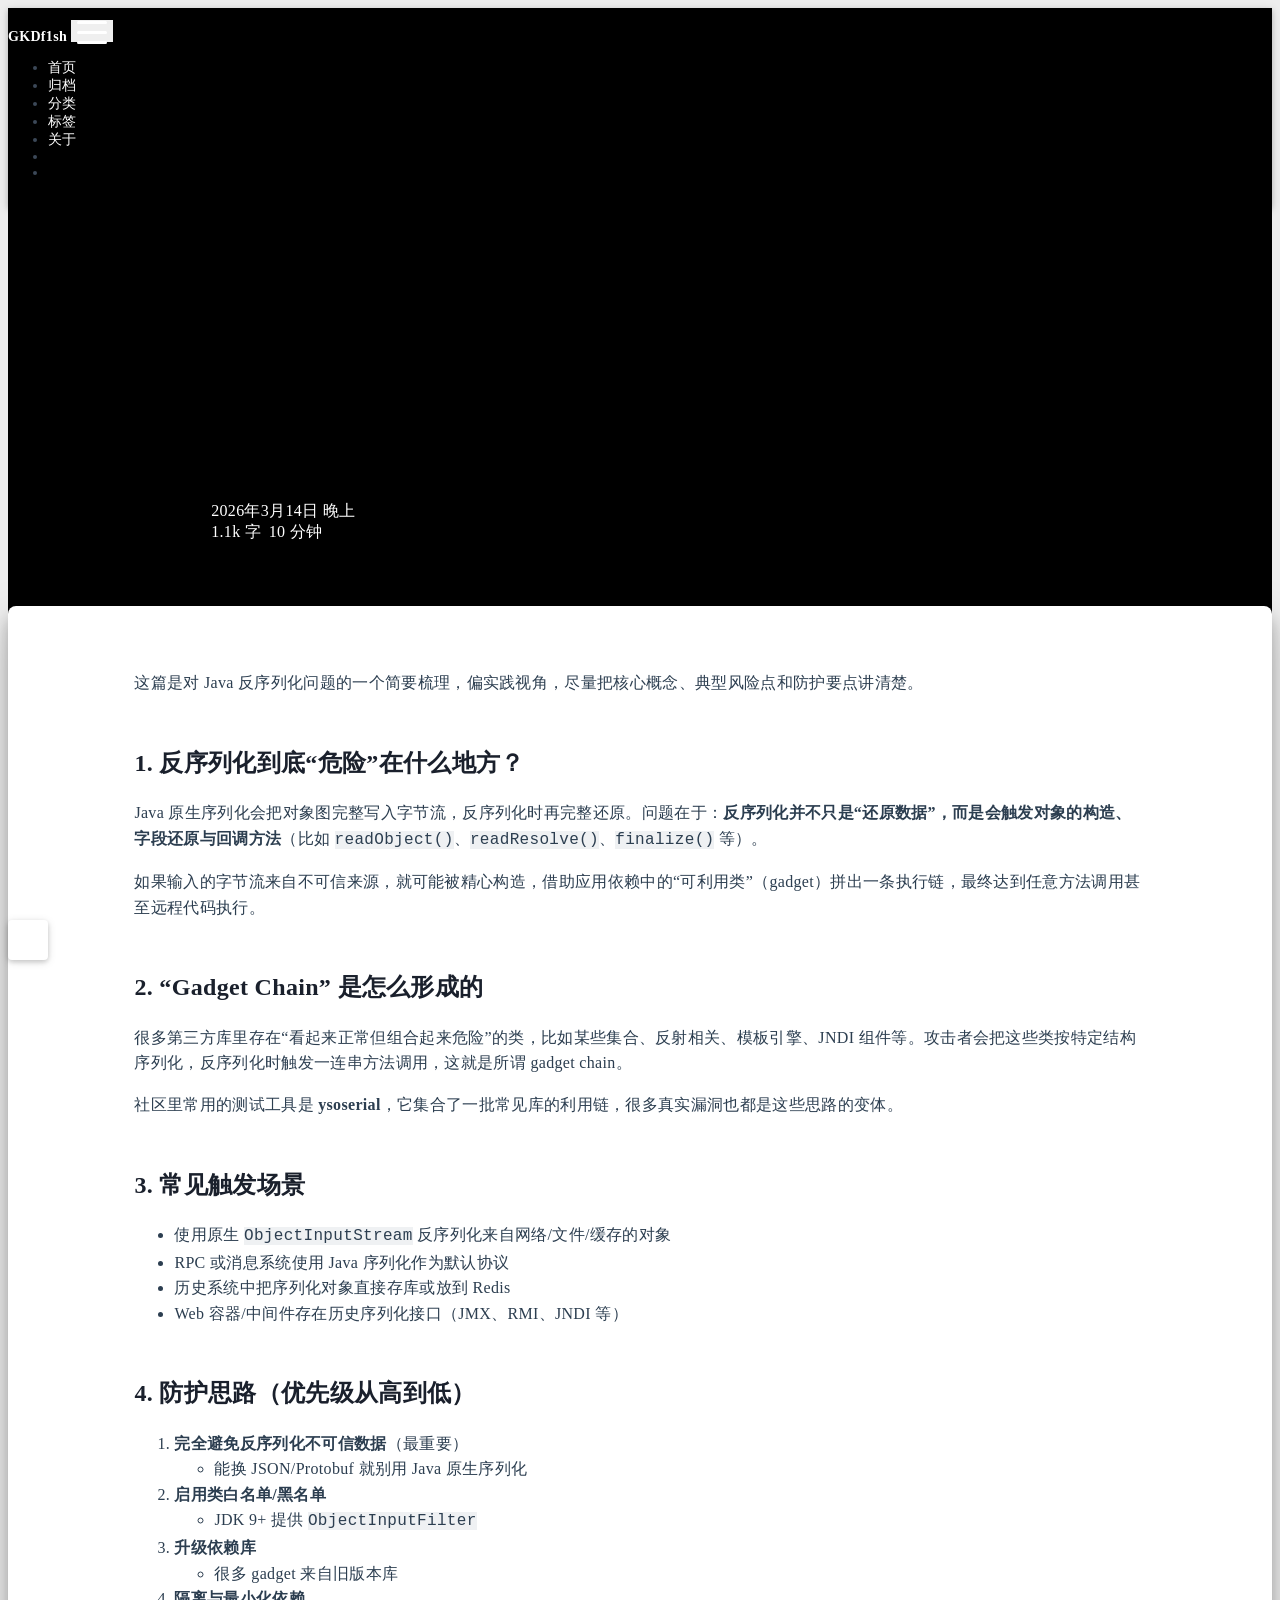
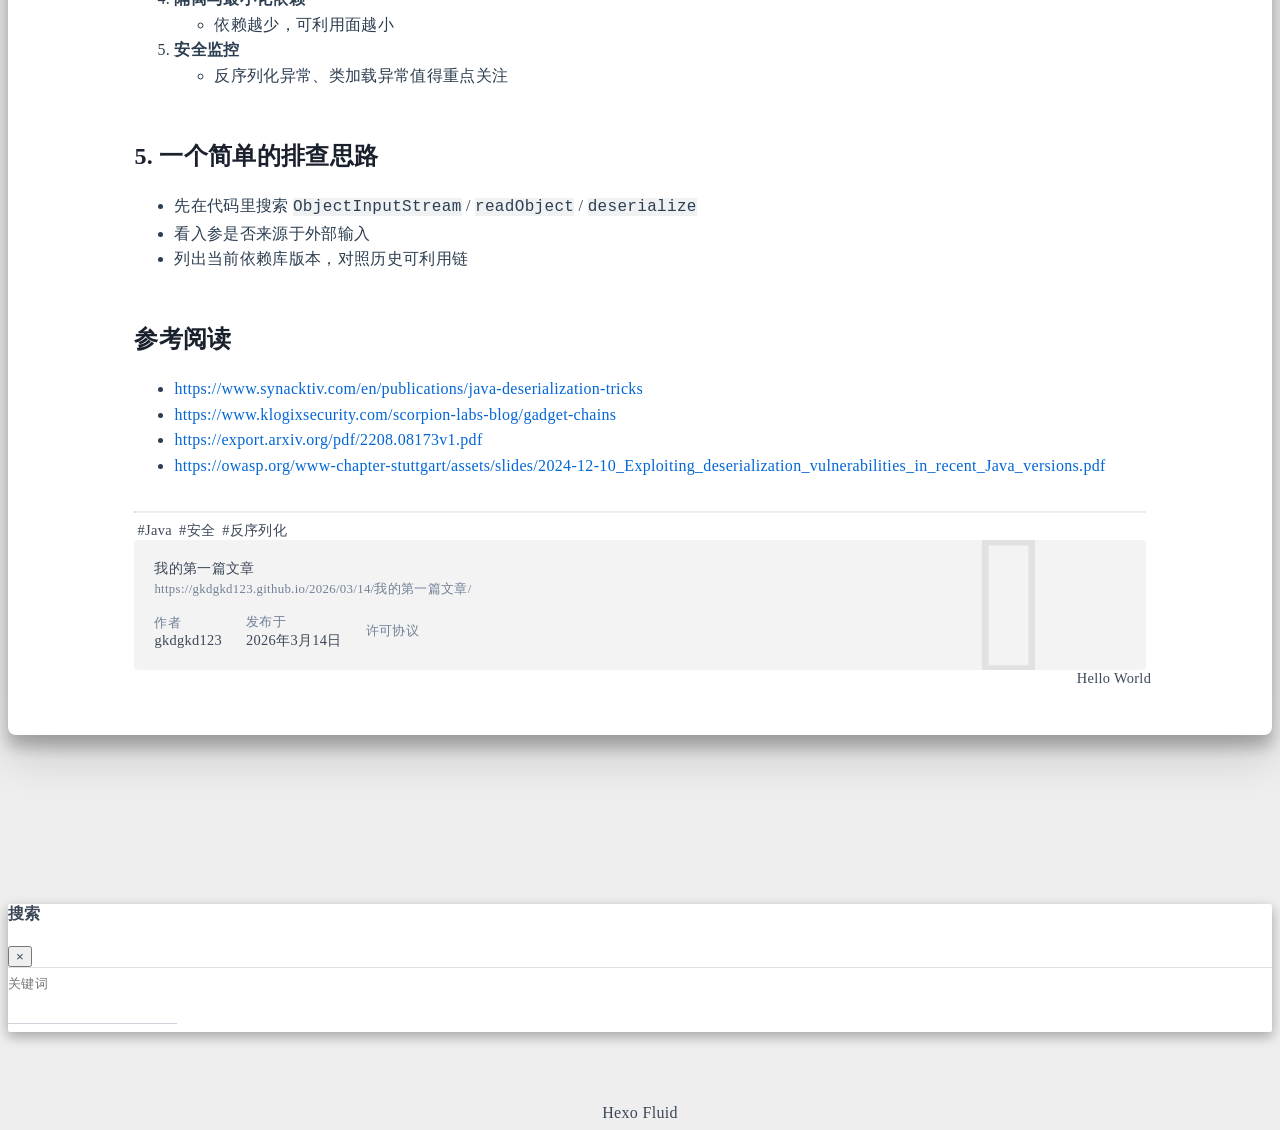
<file: 2026/03/14/我的第一篇文章/index.html>
<!DOCTYPE html>
<html lang="zh-CN" data-default-color-scheme=auto>



<head>
  <meta charset="UTF-8">

  <link rel="apple-touch-icon" sizes="76x76" href="/img/avatar.png">
  <link rel="icon" href="/img/avatar.png">
  

  <meta name="viewport" content="width=device-width, initial-scale=1.0, maximum-scale=5.0, shrink-to-fit=no">
  <meta http-equiv="x-ua-compatible" content="ie=edge">
  
  <meta name="theme-color" content="#2f4154">
  <meta name="author" content="gkdgkd123">
  <meta name="keywords" content="">
  
    <meta name="description" content="这篇是对 Java 反序列化问题的一个简要梳理，偏实践视角，尽量把核心概念、典型风险点和防护要点讲清楚。 1. 反序列化到底“危险”在什么地方？ Java 原生序列化会把对象图完整写入字节流，反序列化时再完整还原。问题在于：反序列化并不只是“还原数据”，而是会触发对象的构造、字段还原与回调方法（比如 readObject()、readResolve()、finalize() 等）。 如果输入的字节">
<meta property="og:type" content="article">
<meta property="og:title" content="我的第一篇文章">
<meta property="og:url" content="https://gkdgkd123.github.io/2026/03/14/%E6%88%91%E7%9A%84%E7%AC%AC%E4%B8%80%E7%AF%87%E6%96%87%E7%AB%A0/index.html">
<meta property="og:site_name" content="GKDf1sh">
<meta property="og:description" content="这篇是对 Java 反序列化问题的一个简要梳理，偏实践视角，尽量把核心概念、典型风险点和防护要点讲清楚。 1. 反序列化到底“危险”在什么地方？ Java 原生序列化会把对象图完整写入字节流，反序列化时再完整还原。问题在于：反序列化并不只是“还原数据”，而是会触发对象的构造、字段还原与回调方法（比如 readObject()、readResolve()、finalize() 等）。 如果输入的字节">
<meta property="og:locale" content="zh_CN">
<meta property="article:published_time" content="2026-03-14T10:06:28.000Z">
<meta property="article:modified_time" content="2026-03-14T10:14:02.964Z">
<meta property="article:author" content="gkdgkd123">
<meta property="article:tag" content="Java">
<meta property="article:tag" content="反序列化">
<meta property="article:tag" content="安全">
<meta name="twitter:card" content="summary_large_image">
  
  
  
  <title>我的第一篇文章 - GKDf1sh</title>

  <link  rel="stylesheet" href="https://lib.baomitu.com/twitter-bootstrap/4.6.1/css/bootstrap.min.css" />



  <link  rel="stylesheet" href="https://lib.baomitu.com/github-markdown-css/4.0.0/github-markdown.min.css" />

  <link  rel="stylesheet" href="https://lib.baomitu.com/hint.css/2.7.0/hint.min.css" />

  <link  rel="stylesheet" href="https://lib.baomitu.com/fancybox/3.5.7/jquery.fancybox.min.css" />



<!-- 主题依赖的图标库，不要自行修改 -->
<!-- Do not modify the link that theme dependent icons -->

<link rel="stylesheet" href="//at.alicdn.com/t/c/font_1749284_5i9bdhy70f8.css">



<link rel="stylesheet" href="//at.alicdn.com/t/c/font_1736178_k526ubmyhba.css">


<link  rel="stylesheet" href="/css/main.css" />


  <link id="highlight-css" rel="stylesheet" href="/css/highlight.css" />
  
    <link id="highlight-css-dark" rel="stylesheet" href="/css/highlight-dark.css" />
  



  
<link rel="stylesheet" href="/css/custom.css">



  <script id="fluid-configs">
    var Fluid = window.Fluid || {};
    Fluid.ctx = Object.assign({}, Fluid.ctx)
    var CONFIG = {"hostname":"gkdgkd123.github.io","root":"/","version":"1.9.9","typing":{"enable":true,"typeSpeed":70,"cursorChar":"_","loop":false,"scope":[]},"anchorjs":{"enable":true,"element":"h1,h2,h3,h4,h5,h6","placement":"left","visible":"hover","icon":""},"progressbar":{"enable":true,"height_px":3,"color":"#29d","options":{"showSpinner":false,"trickleSpeed":100}},"code_language":{"enable":true,"default":"TEXT"},"copy_btn":true,"image_caption":{"enable":true},"image_zoom":{"enable":true,"img_url_replace":["",""]},"toc":{"enable":true,"expand_all":true,"placement":"right","headingSelector":"h1,h2,h3,h4,h5,h6","collapseDepth":0},"lazyload":{"enable":true,"loading_img":"/img/loading.gif","onlypost":false,"offset_factor":2},"web_analytics":{"enable":false,"follow_dnt":true,"baidu":null,"google":{"measurement_id":null},"tencent":{"sid":null,"cid":null},"leancloud":{"app_id":null,"app_key":null,"server_url":null,"path":"window.location.pathname","ignore_local":false},"openkounter":{"server_url":"https://open-kounter.mintimate.cn","path":"window.location.pathname","ignore_local":false},"umami":{"src":null,"website_id":null,"domains":null,"start_time":"2024-01-01T00:00:00.000Z","token":null,"api_server":null}},"search_path":"/local-search.xml","include_content_in_search":true};

    if (CONFIG.web_analytics.follow_dnt) {
      var dntVal = navigator.doNotTrack || window.doNotTrack || navigator.msDoNotTrack;
      Fluid.ctx.dnt = dntVal && (dntVal.startsWith('1') || dntVal.startsWith('yes') || dntVal.startsWith('on'));
    }
  </script>
  <script  src="/js/utils.js" ></script>
  <script  src="/js/color-schema.js" ></script>
  


  
<meta name="generator" content="Hexo 8.1.1"></head>


<body>
  

  <header>
    

<div class="header-inner" style="height: 70vh;">
  <nav id="navbar" class="navbar fixed-top  navbar-expand-lg navbar-dark scrolling-navbar">
  <div class="container">
    <a class="navbar-brand" href="/">
      <strong>GKDf1sh</strong>
    </a>

    <button id="navbar-toggler-btn" class="navbar-toggler" type="button" data-toggle="collapse"
            data-target="#navbarSupportedContent"
            aria-controls="navbarSupportedContent" aria-expanded="false" aria-label="Toggle navigation">
      <div class="animated-icon"><span></span><span></span><span></span></div>
    </button>

    <!-- Collapsible content (desktop) -->
    <div class="collapse navbar-collapse" id="navbarSupportedContent">
      <ul class="navbar-nav ml-auto text-center">
        
          
          
          
          
            <li class="nav-item">
              <a class="nav-link" href="/" target="_self">
                <i class="iconfont icon-home-fill"></i>
                <span>首页</span>
              </a>
            </li>
          
        
          
          
          
          
            <li class="nav-item">
              <a class="nav-link" href="/archives/" target="_self">
                <i class="iconfont icon-archive-fill"></i>
                <span>归档</span>
              </a>
            </li>
          
        
          
          
          
          
            <li class="nav-item">
              <a class="nav-link" href="/categories/" target="_self">
                <i class="iconfont icon-category-fill"></i>
                <span>分类</span>
              </a>
            </li>
          
        
          
          
          
          
            <li class="nav-item">
              <a class="nav-link" href="/tags/" target="_self">
                <i class="iconfont icon-tags-fill"></i>
                <span>标签</span>
              </a>
            </li>
          
        
          
          
          
          
            <li class="nav-item">
              <a class="nav-link" href="/about/" target="_self">
                <i class="iconfont icon-user-fill"></i>
                <span>关于</span>
              </a>
            </li>
          
        
        
          <li class="nav-item" id="search-btn">
            <a class="nav-link" target="_self" href="javascript:;" data-toggle="modal" data-target="#modalSearch" aria-label="Search">
              <i class="iconfont icon-search"></i>
            </a>
          </li>
          
        
        
          <li class="nav-item" id="color-toggle-btn">
            <a class="nav-link" target="_self" href="javascript:;" aria-label="Color Toggle">
              <i class="iconfont icon-dark" id="color-toggle-icon"></i>
            </a>
          </li>
        
      </ul>
    </div>
  </div>
</nav>

<!-- Mobile grid menu overlay -->
<div id="mobile-grid-menu" class="d-lg-none">
  <div class="mobile-grid-menu-inner">
    <div class="container">
      <div class="row">
        
          
          
          
          
            <div class="col-4 mobile-grid-cell">
              <a href="/" target="_self">
                <div class="mobile-grid-item">
                  <i class="iconfont icon-home-fill"></i>
                  <span>首页</span>
                </div>
              </a>
            </div>
          
        
          
          
          
          
            <div class="col-4 mobile-grid-cell">
              <a href="/archives/" target="_self">
                <div class="mobile-grid-item">
                  <i class="iconfont icon-archive-fill"></i>
                  <span>归档</span>
                </div>
              </a>
            </div>
          
        
          
          
          
          
            <div class="col-4 mobile-grid-cell">
              <a href="/categories/" target="_self">
                <div class="mobile-grid-item">
                  <i class="iconfont icon-category-fill"></i>
                  <span>分类</span>
                </div>
              </a>
            </div>
          
        
          
          
          
          
            <div class="col-4 mobile-grid-cell">
              <a href="/tags/" target="_self">
                <div class="mobile-grid-item">
                  <i class="iconfont icon-tags-fill"></i>
                  <span>标签</span>
                </div>
              </a>
            </div>
          
        
          
          
          
          
            <div class="col-4 mobile-grid-cell">
              <a href="/about/" target="_self">
                <div class="mobile-grid-item">
                  <i class="iconfont icon-user-fill"></i>
                  <span>关于</span>
                </div>
              </a>
            </div>
          
        
        
          <div class="col-4 mobile-grid-cell" id="mobile-search-btn">
            <a href="javascript:;" data-toggle="modal" data-target="#modalSearch" aria-label="Search">
              <div class="mobile-grid-item">
                <i class="iconfont icon-search"></i>
                <span>搜索</span>
              </div>
            </a>
          </div>
        
        
          <div class="col-4 mobile-grid-cell" id="mobile-color-toggle-btn"
               data-label-light="开灯"
               data-label-dark="关灯">
            <a href="javascript:;" aria-label="Color Toggle">
              <div class="mobile-grid-item">
                <i class="iconfont icon-dark" id="mobile-color-toggle-icon"></i>
                <span id="mobile-color-toggle-label">关灯</span>
              </div>
            </a>
          </div>
        
      </div>
    </div>
  </div>
</div>

  

<div id="banner" class="banner" parallax=true
     style="background: url('/img/default.png') no-repeat center center; background-size: cover;">
  <div class="full-bg-img">
    <div class="mask flex-center" style="background-color: rgba(0, 0, 0, 0.3)">
      <div class="banner-text text-center fade-in-up">
        <div class="h2">
          
            <span id="subtitle" data-typed-text="我的第一篇文章"></span>
          
        </div>

        
          
  <div class="mt-3">
    
    
      <span class="post-meta">
        <i class="iconfont icon-date-fill" aria-hidden="true"></i>
        <time datetime="2026-03-14 18:06" pubdate>
          2026年3月14日 晚上
        </time>
      </span>
    
  </div>

  <div class="mt-1">
    
      <span class="post-meta mr-2">
        <i class="iconfont icon-chart"></i>
        
          1.1k 字
        
      </span>
    

    
      <span class="post-meta mr-2">
        <i class="iconfont icon-clock-fill"></i>
        
        
        
          10 分钟
        
      </span>
    

    
    
  </div>


        
      </div>

      
    </div>
  </div>
</div>



</div>

  </header>

  <main>
    
      

<div class="container-fluid nopadding-x">
  <div class="row nomargin-x">
    <div class="side-col d-none d-lg-block col-lg-2">
      

    </div>

    <div class="col-lg-8 nopadding-x-md">
      <div class="container nopadding-x-md" id="board-ctn">
        <div id="board">
          <article class="post-content mx-auto">
            <h1 id="seo-header">我的第一篇文章</h1>
            
            
              <div class="markdown-body">
                
                <p>这篇是对 Java 反序列化问题的一个简要梳理，偏实践视角，尽量把核心概念、典型风险点和防护要点讲清楚。</p>
<h2 id="1-反序列化到底“危险”在什么地方？">1. 反序列化到底“危险”在什么地方？</h2>
<p>Java 原生序列化会把对象图完整写入字节流，反序列化时再完整还原。问题在于：<strong>反序列化并不只是“还原数据”，而是会触发对象的构造、字段还原与回调方法</strong>（比如 <code>readObject()</code>、<code>readResolve()</code>、<code>finalize()</code> 等）。</p>
<p>如果输入的字节流来自不可信来源，就可能被精心构造，借助应用依赖中的“可利用类”（gadget）拼出一条执行链，最终达到任意方法调用甚至远程代码执行。</p>
<h2 id="2-“Gadget-Chain”-是怎么形成的">2. “Gadget Chain” 是怎么形成的</h2>
<p>很多第三方库里存在“看起来正常但组合起来危险”的类，比如某些集合、反射相关、模板引擎、JNDI 组件等。攻击者会把这些类按特定结构序列化，反序列化时触发一连串方法调用，这就是所谓 gadget chain。</p>
<p>社区里常用的测试工具是 <strong>ysoserial</strong>，它集合了一批常见库的利用链，很多真实漏洞也都是这些思路的变体。</p>
<h2 id="3-常见触发场景">3. 常见触发场景</h2>
<ul>
<li>使用原生 <code>ObjectInputStream</code> 反序列化来自网络/文件/缓存的对象</li>
<li>RPC 或消息系统使用 Java 序列化作为默认协议</li>
<li>历史系统中把序列化对象直接存库或放到 Redis</li>
<li>Web 容器/中间件存在历史序列化接口（JMX、RMI、JNDI 等）</li>
</ul>
<h2 id="4-防护思路（优先级从高到低）">4. 防护思路（优先级从高到低）</h2>
<ol>
<li><strong>完全避免反序列化不可信数据</strong>（最重要）
<ul>
<li>能换 JSON/Protobuf 就别用 Java 原生序列化</li>
</ul>
</li>
<li><strong>启用类白名单/黑名单</strong>
<ul>
<li>JDK 9+ 提供 <code>ObjectInputFilter</code></li>
</ul>
</li>
<li><strong>升级依赖库</strong>
<ul>
<li>很多 gadget 来自旧版本库</li>
</ul>
</li>
<li><strong>隔离与最小化依赖</strong>
<ul>
<li>依赖越少，可利用面越小</li>
</ul>
</li>
<li><strong>安全监控</strong>
<ul>
<li>反序列化异常、类加载异常值得重点关注</li>
</ul>
</li>
</ol>
<h2 id="5-一个简单的排查思路">5. 一个简单的排查思路</h2>
<ul>
<li>先在代码里搜索 <code>ObjectInputStream</code> / <code>readObject</code> / <code>deserialize</code></li>
<li>看入参是否来源于外部输入</li>
<li>列出当前依赖库版本，对照历史可利用链</li>
</ul>
<h2 id="参考阅读">参考阅读</h2>
<ul>
<li><a target="_blank" rel="noopener" href="https://www.synacktiv.com/en/publications/java-deserialization-tricks">https://www.synacktiv.com/en/publications/java-deserialization-tricks</a></li>
<li><a target="_blank" rel="noopener" href="https://www.klogixsecurity.com/scorpion-labs-blog/gadget-chains">https://www.klogixsecurity.com/scorpion-labs-blog/gadget-chains</a></li>
<li><a target="_blank" rel="noopener" href="https://export.arxiv.org/pdf/2208.08173v1.pdf">https://export.arxiv.org/pdf/2208.08173v1.pdf</a></li>
<li><a target="_blank" rel="noopener" href="https://owasp.org/www-chapter-stuttgart/assets/slides/2024-12-10_Exploiting_deserialization_vulnerabilities_in_recent_Java_versions.pdf">https://owasp.org/www-chapter-stuttgart/assets/slides/2024-12-10_Exploiting_deserialization_vulnerabilities_in_recent_Java_versions.pdf</a></li>
</ul>

                
              </div>
            
            <hr/>
            <div>
              <div class="post-metas my-3">
  
  
    <div class="post-meta">
      <i class="iconfont icon-tags"></i>
      
        <a href="/tags/Java/" class="print-no-link">#Java</a>
      
        <a href="/tags/%E5%AE%89%E5%85%A8/" class="print-no-link">#安全</a>
      
        <a href="/tags/%E5%8F%8D%E5%BA%8F%E5%88%97%E5%8C%96/" class="print-no-link">#反序列化</a>
      
    </div>
  
</div>


              
  

  <div class="license-box my-3">
    <div class="license-title">
      <div>我的第一篇文章</div>
      <div>https://gkdgkd123.github.io/2026/03/14/我的第一篇文章/</div>
    </div>
    <div class="license-meta">
      
        <div class="license-meta-item">
          <div>作者</div>
          <div>gkdgkd123</div>
        </div>
      
      
        <div class="license-meta-item license-meta-date">
          <div>发布于</div>
          <div>2026年3月14日</div>
        </div>
      
      
      
        <div class="license-meta-item">
          <div>许可协议</div>
          <div>
            
              
              
                <a class="print-no-link" target="_blank" href="https://creativecommons.org/licenses/by/4.0/">
                  <span class="hint--top hint--rounded" aria-label="BY - 署名">
                    <i class="iconfont icon-cc-by"></i>
                  </span>
                </a>
              
            
          </div>
        </div>
      
    </div>
    <div class="license-icon iconfont"></div>
  </div>



              
                <div class="post-prevnext my-3">
                  <article class="post-prev col-6">
                    
                    
                  </article>
                  <article class="post-next col-6">
                    
                    
                      <a href="/2026/03/14/hello-world/" title="Hello World">
                        <span class="hidden-mobile">Hello World</span>
                        <span class="visible-mobile">下一篇</span>
                        <i class="iconfont icon-arrowright"></i>
                      </a>
                    
                  </article>
                </div>
              
            </div>

            
          </article>
        </div>
      </div>
    </div>

    <div class="side-col d-none d-lg-block col-lg-2">
      
  <aside class="sidebar" style="margin-left: -1rem">
    <div id="toc">
  <p class="toc-header">
    <i class="iconfont icon-list"></i>
    <span>目录</span>
  </p>
  <div class="toc-body" id="toc-body"></div>
</div>



  </aside>


    </div>
  </div>
</div>





  



  



  



  



  







    

    
      <a id="scroll-top-button" aria-label="TOP" href="#" role="button">
        <i class="iconfont icon-arrowup" aria-hidden="true"></i>
      </a>
    

    
      <div class="modal fade" id="modalSearch" tabindex="-1" role="dialog" aria-labelledby="ModalLabel"
     aria-hidden="true">
  <div class="modal-dialog modal-dialog-scrollable modal-lg" role="document">
    <div class="modal-content">
      <div class="modal-header text-center">
        <h4 class="modal-title w-100 font-weight-bold">搜索</h4>
        <button type="button" id="local-search-close" class="close" data-dismiss="modal" aria-label="Close">
          <span aria-hidden="true">&times;</span>
        </button>
      </div>
      <div class="modal-body mx-3">
        <div class="md-form mb-5">
          <input type="text" id="local-search-input" class="form-control validate">
          <label data-error="x" data-success="v" for="local-search-input">关键词</label>
        </div>
        <div class="list-group" id="local-search-result"></div>
      </div>
    </div>
  </div>
</div>

    

    
  </main>

  <footer>
    <div class="footer-inner">
  
    <div class="footer-content">
       <a href="https://hexo.io" target="_blank" rel="nofollow noopener"><span>Hexo</span></a> <i class="iconfont icon-love"></i> <a href="https://github.com/fluid-dev/hexo-theme-fluid" target="_blank" rel="nofollow noopener"><span>Fluid</span></a> 
    </div>
  
  
  
</div>

  </footer>

  <!-- Scripts -->
  
  <script  src="https://lib.baomitu.com/nprogress/0.2.0/nprogress.min.js" ></script>
  <link  rel="stylesheet" href="https://lib.baomitu.com/nprogress/0.2.0/nprogress.min.css" />

  <script>
    NProgress.configure({"showSpinner":false,"trickleSpeed":100})
    NProgress.start()
    window.addEventListener('load', function() {
      NProgress.done();
    })
  </script>


<script  src="https://lib.baomitu.com/jquery/3.6.4/jquery.min.js" ></script>
<script  src="https://lib.baomitu.com/twitter-bootstrap/4.6.1/js/bootstrap.min.js" ></script>
<script  src="/js/events.js" ></script>
<script  src="/js/plugins.js" ></script>


  <script  src="https://lib.baomitu.com/typed.js/2.0.12/typed.min.js" ></script>
  <script>
    (function (window, document) {
      var typing = Fluid.plugins.typing;
      var subtitle = document.getElementById('subtitle');
      if (!subtitle || !typing) {
        return;
      }
      var text = subtitle.getAttribute('data-typed-text');
      
        typing(text);
      
    })(window, document);
  </script>




  
    <script  src="/js/img-lazyload.js" ></script>
  




  
<script>
  Fluid.utils.createScript('https://lib.baomitu.com/tocbot/4.20.1/tocbot.min.js', function() {
    var toc = jQuery('#toc');
    if (toc.length === 0 || !window.tocbot) { return; }
    var boardCtn = jQuery('#board-ctn');
    var boardTop = boardCtn.offset().top;

    function isExpandAllEnabled() {
      return CONFIG.toc && CONFIG.toc.expand_all === true;
    }
    function expandAllToc() {
      if (!isExpandAllEnabled()) { return; }
      jQuery('#toc-body .tocbot-is-collapsed').removeClass('tocbot-is-collapsed');
    }
    function updateTocToggle($li, $childList) {
      var $toggle = $li.children('.toc-toggle');
      if ($toggle.length === 0) { return; }
      var collapsed = $childList.hasClass('tocbot-is-collapsed');
      $toggle
        .toggleClass('toc-toggle-collapsed', collapsed)
        .toggleClass('toc-toggle-expanded', !collapsed);
    }
    function bindTocToggle() {
      if (!isExpandAllEnabled()) { return; }
      jQuery('#toc-body .toc-list-item').each(function() {
        var $li = jQuery(this);
        var $childList = $li.children('ol');
        if ($childList.length === 0) {
          if ($li.children('.toc-toggle').length === 0) {
            $li.prepend('<span class="toc-toggle toc-toggle-placeholder" aria-hidden="true">›</span>');
          }
          return;
        }

        if ($li.children('.toc-toggle').length === 0) {
          $li.prepend('<span class="toc-toggle toc-toggle-expanded" aria-hidden="true">›</span>');
        }
        updateTocToggle($li, $childList);
      });
      jQuery('#toc-body').off('click.tocToggle').on('click.tocToggle', '.toc-toggle', function(e) {
        e.preventDefault();
        e.stopPropagation();
        var $li = jQuery(this).parent('.toc-list-item');
        var $childList = $li.children('ol');
        if ($childList.length === 0) { return; }
        $childList.toggleClass('tocbot-is-collapsed');
        updateTocToggle($li, $childList);
      });
      if (!window.__tocToggleObserver) {
        window.__tocToggleObserver = new MutationObserver(function(mutations) {
          mutations.forEach(function(mutation) {
            if (mutation.type !== 'attributes' || mutation.attributeName !== 'class') { return; }
            var $list = jQuery(mutation.target);
            var $li = $list.parent('.toc-list-item');
            if ($li.length === 0) { return; }
            updateTocToggle($li, $list);
          });
        });
        jQuery('#toc-body ol').each(function() {
          window.__tocToggleObserver.observe(this, { attributes: true });
        });
      }
    }
    var tocConfig = Object.assign({
      tocSelector     : '#toc-body',
      contentSelector : '.markdown-body',
      linkClass       : 'tocbot-link',
      activeLinkClass : 'tocbot-active-link',
      listClass       : 'tocbot-list',
      isCollapsedClass: 'tocbot-is-collapsed',
      collapsibleClass: 'tocbot-is-collapsible',
      scrollSmooth    : true,
      includeTitleTags: true,
      headingsOffset  : -boardTop,
    }, CONFIG.toc);
    if (isExpandAllEnabled()) {
      tocConfig.collapseDepth = 6;
    }
    window.tocbot.init(tocConfig);
    if (toc.find('.toc-list-item').length > 0) {
      toc.css('visibility', 'visible');
    }
    expandAllToc();
    bindTocToggle();

    Fluid.events.registerRefreshCallback(function() {
      if ('tocbot' in window) {
        tocbot.refresh();
        var toc = jQuery('#toc');
        if (toc.length === 0 || !tocbot) {
          return;
        }
        if (toc.find('.toc-list-item').length > 0) {
          toc.css('visibility', 'visible');
        }
        expandAllToc();
        bindTocToggle();
      }
    });
  });
</script>


  <script src=https://lib.baomitu.com/clipboard.js/2.0.11/clipboard.min.js></script>

  <script>Fluid.plugins.codeWidget();</script>


  
<script>
  Fluid.utils.createScript('https://lib.baomitu.com/anchor-js/5.0.0/anchor.min.js', function() {
    window.anchors.options = {
      placement: CONFIG.anchorjs.placement,
      visible  : CONFIG.anchorjs.visible
    };
    if (CONFIG.anchorjs.icon) {
      window.anchors.options.icon = CONFIG.anchorjs.icon;
    }
    var el = (CONFIG.anchorjs.element || 'h1,h2,h3,h4,h5,h6').split(',');
    var res = [];
    for (var item of el) {
      res.push('.markdown-body > ' + item.trim());
    }
    if (CONFIG.anchorjs.placement === 'left') {
      window.anchors.options.class = 'anchorjs-link-left';
    }
    window.anchors.add(res.join(', '));

    Fluid.events.registerRefreshCallback(function() {
      if ('anchors' in window) {
        anchors.removeAll();
        var el = (CONFIG.anchorjs.element || 'h1,h2,h3,h4,h5,h6').split(',');
        var res = [];
        for (var item of el) {
          res.push('.markdown-body > ' + item.trim());
        }
        if (CONFIG.anchorjs.placement === 'left') {
          anchors.options.class = 'anchorjs-link-left';
        }
        anchors.add(res.join(', '));
      }
    });
  });
</script>


  
<script>
  Fluid.utils.createScript('https://lib.baomitu.com/fancybox/3.5.7/jquery.fancybox.min.js', function() {
    Fluid.plugins.fancyBox();
  });
</script>


  <script>Fluid.plugins.imageCaption();</script>

  <script  src="/js/local-search.js" ></script>





<!-- 主题的启动项，将它保持在最底部 -->
<!-- the boot of the theme, keep it at the bottom -->
<script  src="/js/boot.js" ></script>


  

  <noscript>
    <div class="noscript-warning">博客在允许 JavaScript 运行的环境下浏览效果更佳</div>
  </noscript>
</body>
</html>
</file>
<file: css/main.css>
.anchorjs-link {
  text-decoration: none !important;
  transition: opacity 0.2s ease-in-out;
}
.markdown-body h1:hover > .anchorjs-link,
h2:hover > .anchorjs-link,
h3:hover > .anchorjs-link,
h4:hover > .anchorjs-link,
h5:hover > .anchorjs-link,
h6:hover > .anchorjs-link {
  opacity: 1;
}
.banner {
  height: 100%;
  position: relative;
  overflow: hidden;
  cursor: default;
}
.banner .mask {
  position: absolute;
  width: 100%;
  height: 100%;
  background-color: rgba(0,0,0,0.3);
}
.banner[parallax="true"] {
  will-change: transform;
  -webkit-transform-style: preserve-3d;
  -webkit-backface-visibility: hidden;
  transition: transform 0.05s ease-out;
}
@media (max-width: 100vh) {
  .header-inner {
    max-height: 100vw;
  }
  #board {
    margin-top: -1rem !important;
  }
}
@media (max-width: 79.99vh) {
  .scroll-down-bar {
    display: none;
  }
}
#board {
  position: relative;
  margin-top: -2rem;
  padding: 3rem 0;
  background-color: var(--board-bg-color);
  transition: background-color 0.2s ease-in-out;
  border-radius: 0.5rem;
  z-index: 3;
  -webkit-box-shadow: 0 12px 15px 0 rgba(0,0,0,0.24), 0 17px 50px 0 rgba(0,0,0,0.19);
  box-shadow: 0 12px 15px 0 rgba(0,0,0,0.24), 0 17px 50px 0 rgba(0,0,0,0.19);
}
.code-widget {
  display: inline-block;
  background-color: transparent;
  font-size: 0.75rem;
  line-height: 1;
  font-weight: bold;
  padding: 0.3rem 0.1rem 0.1rem 0.1rem;
  position: absolute;
  right: 0.45rem;
  top: 0.15rem;
  z-index: 1;
}
.code-widget-light {
  color: #999;
}
.code-widget-dark {
  color: #bababa;
}
.copy-btn {
  cursor: pointer;
  user-select: none;
  -webkit-appearance: none;
  outline: none;
}
.copy-btn > i {
  font-size: 0.75rem !important;
  font-weight: 400;
  margin-right: 0.15rem;
  opacity: 0;
  transition: opacity 0.2s ease-in-out;
}
.markdown-body pre:hover > .copy-btn > i {
  opacity: 0.9;
}
.markdown-body pre:hover > .copy-btn,
.markdown-body pre:not(:hover) > .copy-btn {
  outline: none;
}
.license-box {
  background-color: rgba(27,31,35,0.05);
  transition: background-color 0.2s ease-in-out;
  border-radius: 4px;
  font-size: 0.9rem;
  overflow: hidden;
  padding: 1.25rem;
  position: relative;
  z-index: 1;
}
.license-box .license-icon {
  position: absolute;
  top: 50%;
  left: 100%;
}
.license-box .license-icon::after {
  content: "\e8e4";
  font-size: 12.5rem;
  line-height: 1;
  opacity: 0.1;
  position: relative;
  left: -0.85em;
  bottom: 0.5em;
  z-index: -1;
}
.license-box .license-title {
  margin-bottom: 1rem;
}
.license-box .license-title div:nth-child(1) {
  line-height: 1.2;
  margin-bottom: 0.25rem;
}
.license-box .license-title div:nth-child(2) {
  color: var(--sec-text-color);
  font-size: 0.8rem;
}
.license-box .license-meta {
  align-items: center;
  display: flex;
  flex-wrap: wrap;
  justify-content: flex-start;
}
.license-box .license-meta .license-meta-item {
  align-items: center;
  justify-content: center;
  margin-right: 1.5rem;
}
.license-box .license-meta .license-meta-item div:nth-child(1) {
  color: var(--sec-text-color);
  font-size: 0.8rem;
  font-weight: normal;
}
.license-box .license-meta .license-meta-item i.iconfont {
  font-size: 1rem;
}
@media (max-width: 575px) and (min-width: 425px) {
  .license-box .license-meta .license-meta-item {
    display: flex;
    justify-content: flex-start;
    flex-wrap: wrap;
    font-size: 0.8rem;
    flex: 0 0 50%;
    max-width: 50%;
    margin-right: 0;
  }
  .license-box .license-meta .license-meta-item div:nth-child(1) {
    margin-right: 0.5rem;
  }
  .license-box .license-meta .license-meta-date {
    order: -1;
  }
}
@media (max-width: 424px) {
  .license-box::after {
    top: -65px;
  }
  .license-box .license-meta {
    flex-direction: column;
    align-items: flex-start;
  }
  .license-box .license-meta .license-meta-item {
    display: flex;
    flex-wrap: wrap;
    font-size: 0.8rem;
  }
  .license-box .license-meta .license-meta-item div:nth-child(1) {
    margin-right: 0.5rem;
  }
}
.footer-inner {
  padding: 3rem 0 1rem 0;
  text-align: center;
}
.footer-inner > div:not(:first-child) {
  margin: 0.25rem 0;
  font-size: 0.85rem;
}
.footer-inner .statistics {
  display: flex;
  flex-direction: row;
  justify-content: center;
}
.footer-inner .statistics > span {
  flex: 1;
  margin: 0 0.25rem;
}
.footer-inner .statistics > *:nth-last-child(2):first-child {
  text-align: right;
}
.footer-inner .statistics > *:nth-last-child(2):first-child ~ * {
  text-align: left;
}
.footer-inner .beian {
  display: flex;
  flex-direction: row;
  justify-content: center;
}
.footer-inner .beian > * {
  margin: 0 0.25rem;
}
.footer-inner .beian-police {
  position: relative;
  overflow: hidden;
  display: inline-flex;
  align-items: center;
  justify-content: left;
}
.footer-inner .beian-police img {
  margin-right: 3px;
  width: 1rem;
  height: 1rem;
  margin-bottom: 0.1rem;
}
@media (max-width: 424px) {
  .footer-inner .statistics {
    flex-direction: column;
  }
  .footer-inner .statistics > *:nth-last-child(2):first-child {
    text-align: center;
  }
  .footer-inner .statistics > *:nth-last-child(2):first-child ~ * {
    text-align: center;
  }
  .footer-inner .beian {
    flex-direction: column;
  }
  .footer-inner .beian .beian-police {
    justify-content: center;
  }
  .footer-inner .beian > *:nth-last-child(2):first-child {
    text-align: center;
  }
  .footer-inner .beian > *:nth-last-child(2):first-child ~ * {
    text-align: center;
  }
}
sup > a::before,
.footnote-text::before {
  display: block;
  content: "";
  margin-top: -5rem;
  height: 5rem;
  width: 1px;
  visibility: hidden;
}
sup > a::before,
.footnote-text::before {
  display: inline-block;
}
.footnote-item::before {
  display: block;
  content: "";
  margin-top: -5rem;
  height: 5rem;
  width: 1px;
  visibility: hidden;
}
.footnote-list ol {
  list-style-type: none;
  counter-reset: sectioncounter;
  padding-left: 0.5rem;
  font-size: 0.95rem;
}
.footnote-list ol li:before {
  font-family: "Helvetica Neue", monospace, "Monaco";
  content: "[" counter(sectioncounter) "]";
  counter-increment: sectioncounter;
}
.footnote-list ol li+li {
  margin-top: 0.5rem;
}
.footnote-text {
  padding-left: 0.5em;
}
.navbar {
  background-color: transparent;
  font-size: 0.875rem;
  box-shadow: 0 2px 5px 0 rgba(0,0,0,0.16), 0 2px 10px 0 rgba(0,0,0,0.12);
  -webkit-box-shadow: 0 2px 5px 0 rgba(0,0,0,0.16), 0 2px 10px 0 rgba(0,0,0,0.12);
}
.navbar .navbar-brand {
  color: var(--navbar-text-color);
}
.navbar .navbar-toggler .animated-icon span {
  background-color: var(--navbar-text-color);
}
.navbar .nav-item .nav-link {
  display: block;
  color: var(--navbar-text-color);
  transition: color 0.2s ease-in-out, background-color 0.2s ease-in-out;
}
.navbar .nav-item .nav-link:hover {
  color: var(--link-hover-color);
}
.navbar .nav-item .nav-link:focus {
  color: var(--navbar-text-color);
}
.navbar .nav-item .nav-link i {
  font-size: 0.875rem;
  line-height: inherit;
}
.navbar .nav-item .nav-link i:only-child {
  margin: 0 0.2rem;
}
.navbar .navbar-toggler {
  border-width: 0;
  outline: 0;
}
.navbar.scrolling-navbar {
  will-change: background, padding;
  -webkit-transition: background 0.5s ease-in-out, padding 0.5s ease-in-out;
  transition: background 0.5s ease-in-out, padding 0.5s ease-in-out;
}
@media (min-width: 600px) {
  .navbar.scrolling-navbar {
    padding-top: 12px;
    padding-bottom: 12px;
  }
  .navbar.scrolling-navbar .navbar-nav > li {
    -webkit-transition-duration: 1s;
    transition-duration: 1s;
  }
}
.navbar.scrolling-navbar.top-nav-collapse {
  padding-top: 5px;
  padding-bottom: 5px;
}
.navbar .dropdown-menu {
  font-size: 0.875rem;
  color: var(--navbar-text-color);
  background-color: rgba(0,0,0,0.3);
  border: none;
  min-width: 8rem;
  -webkit-transition: background 0.5s ease-in-out, padding 0.5s ease-in-out;
  transition: background 0.5s ease-in-out, padding 0.5s ease-in-out;
}
@media (max-width: 991.98px) {
  .navbar .dropdown-menu {
    text-align: center;
  }
}
.navbar .dropdown-item {
  color: var(--navbar-text-color);
}
.navbar .dropdown-item:hover,
.navbar .dropdown-item:focus {
  color: var(--link-hover-color);
  background-color: rgba(0,0,0,0.1);
}
@media (min-width: 992px) {
  .navbar .dropdown:hover > .dropdown-menu {
    display: block;
  }
  .navbar .dropdown > .dropdown-toggle:active {
    pointer-events: none;
  }
  .navbar .dropdown-menu {
    top: 95%;
  }
}
.navbar .animated-icon {
  width: 30px;
  height: 20px;
  position: relative;
  margin: 0;
  -webkit-transform: rotate(0deg);
  -moz-transform: rotate(0deg);
  -o-transform: rotate(0deg);
  transform: rotate(0deg);
  -webkit-transition: 0.5s ease-in-out;
  -moz-transition: 0.5s ease-in-out;
  -o-transition: 0.5s ease-in-out;
  transition: 0.5s ease-in-out;
  cursor: pointer;
}
.navbar .animated-icon span {
  display: block;
  position: absolute;
  height: 3px;
  width: 100%;
  border-radius: 9px;
  opacity: 1;
  left: 0;
  -webkit-transform: rotate(0deg);
  -moz-transform: rotate(0deg);
  -o-transform: rotate(0deg);
  transform: rotate(0deg);
  -webkit-transition: 0.25s ease-in-out;
  -moz-transition: 0.25s ease-in-out;
  -o-transition: 0.25s ease-in-out;
  transition: 0.25s ease-in-out;
  background: #fff;
}
.navbar .animated-icon span:nth-child(1) {
  top: 0;
}
.navbar .animated-icon span:nth-child(2) {
  top: 10px;
}
.navbar .animated-icon span:nth-child(3) {
  top: 20px;
}
.navbar .animated-icon.open span:nth-child(1) {
  top: 11px;
  -webkit-transform: rotate(135deg);
  -moz-transform: rotate(135deg);
  -o-transform: rotate(135deg);
  transform: rotate(135deg);
}
.navbar .animated-icon.open span:nth-child(2) {
  opacity: 0;
  left: -60px;
}
.navbar .animated-icon.open span:nth-child(3) {
  top: 11px;
  -webkit-transform: rotate(-135deg);
  -moz-transform: rotate(-135deg);
  -o-transform: rotate(-135deg);
  transform: rotate(-135deg);
}
.navbar .dropdown-collapse,
.top-nav-collapse,
.navbar-col-show {
  background-color: var(--navbar-bg-color);
}
@media (max-width: 767px) {
  .navbar {
    font-size: 1rem;
    line-height: 2.5rem;
  }
}
.banner-text {
  color: var(--subtitle-color);
  max-width: calc(960px - 6rem);
  width: 80%;
  overflow-wrap: break-word;
}
.banner-text .typed-cursor {
  margin: 0 0.2rem;
}
@media (max-width: 767px) {
  #subtitle,
  .typed-cursor {
    font-size: 1.5rem;
  }
}
@media (max-width: 575px) {
  .banner-text {
    font-size: 0.9rem;
  }
  #subtitle,
  .typed-cursor {
    font-size: 1.35rem;
  }
}
#mobile-grid-menu {
  display: block;
  position: fixed;
  top: 0;
  left: 0;
  right: 0;
  bottom: 0;
  z-index: 1029;
  overflow-y: auto;
  -webkit-overflow-scrolling: touch;
  pointer-events: none;
  opacity: 0;
  transform: translateY(-12px);
  transition: opacity 0.18s ease, transform 0.18s ease;
  will-change: opacity, transform;
  background-color: var(--navbar-bg-color);
}
#mobile-grid-menu.show {
  pointer-events: auto;
  opacity: 1;
  transform: translateY(0);
}
#mobile-grid-menu.show .mobile-grid-cell,
#mobile-grid-menu.show .mobile-grid-group-header {
  animation: mobile-grid-cell-in 0.18s ease both;
}
#mobile-grid-menu .mobile-grid-menu-inner {
  padding-top: 70px;
  padding-bottom: 2rem;
}
#mobile-grid-menu .mobile-grid-group-header {
  color: var(--navbar-text-color);
  font-size: 0.8rem;
  opacity: 0.6;
  text-transform: uppercase;
  letter-spacing: 0.05em;
  padding: 1rem 15px 0.4rem;
  border-top: 1px solid rgba(255,255,255,0.1);
  margin-top: 0.5rem;
}
#mobile-grid-menu .mobile-grid-group-header:first-child {
  border-top: none;
  margin-top: 0;
}
#mobile-grid-menu .mobile-grid-group-header i {
  margin-right: 0.3rem;
  font-size: 0.8rem;
}
#mobile-grid-menu .mobile-grid-cell {
  padding: 0.5rem;
}
#mobile-grid-menu .mobile-grid-item {
  display: flex;
  flex-direction: column;
  align-items: center;
  justify-content: center;
  padding: 1rem 0.5rem;
  border-radius: 12px;
  background-color: rgba(255,255,255,0.08);
  transition: background-color 0.2s ease-in-out, transform 0.15s ease-in-out;
  cursor: pointer;
  min-height: 80px;
}
#mobile-grid-menu .mobile-grid-item:hover,
#mobile-grid-menu .mobile-grid-item:active {
  background-color: rgba(255,255,255,0.18);
  transform: scale(0.96);
}
#mobile-grid-menu .mobile-grid-item i {
  font-size: 1.6rem;
  color: var(--navbar-text-color);
  margin-bottom: 0.4rem;
  line-height: 1;
}
#mobile-grid-menu .mobile-grid-item span {
  font-size: 0.78rem;
  color: var(--navbar-text-color);
  text-align: center;
  line-height: 1.2;
  word-break: break-word;
}
#mobile-grid-menu a {
  text-decoration: none;
  color: var(--navbar-text-color);
}
#mobile-grid-menu a:hover {
  color: var(--navbar-text-color);
}
@media (max-width: 991.98px) {
  #navbarSupportedContent {
    display: none !important;
  }
}
.modal-dialog .modal-content {
  background-color: var(--board-bg-color);
  border: 0;
  border-radius: 0.125rem;
  -webkit-box-shadow: 0 5px 11px 0 rgba(0,0,0,0.18), 0 4px 15px 0 rgba(0,0,0,0.15);
  box-shadow: 0 5px 11px 0 rgba(0,0,0,0.18), 0 4px 15px 0 rgba(0,0,0,0.15);
}
.modal-dialog .modal-content .modal-header {
  border-bottom-color: var(--line-color);
  transition: border-bottom-color 0.2s ease-in-out;
}
.close {
  color: var(--text-color);
}
.close:hover {
  color: var(--link-hover-color);
}
.close:focus {
  outline: 0;
}
.modal-dialog .modal-content .modal-header {
  border-top-left-radius: 0.125rem;
  border-top-right-radius: 0.125rem;
  border-bottom: 1px solid #dee2e6;
}
.md-form {
  position: relative;
  margin-top: 1.5rem;
  margin-bottom: 1.5rem;
}
.md-form input[type] {
  -webkit-box-sizing: content-box;
  box-sizing: content-box;
  background-color: transparent;
  border: none;
  border-bottom: 1px solid #ced4da;
  border-radius: 0;
  outline: none;
  -webkit-box-shadow: none;
  box-shadow: none;
  transition: border-color 0.15s ease-in-out, box-shadow 0.15s ease-in-out, -webkit-box-shadow 0.15s ease-in-out;
}
.md-form input[type]:focus:not([readonly]) {
  border-bottom: 1px solid #4285f4;
  -webkit-box-shadow: 0 1px 0 0 #4285f4;
  box-shadow: 0 1px 0 0 #4285f4;
}
.md-form input[type]:focus:not([readonly]) + label {
  color: #4285f4;
}
.md-form input[type].valid,
.md-form input[type]:focus.valid {
  border-bottom: 1px solid #00c851;
  -webkit-box-shadow: 0 1px 0 0 #00c851;
  box-shadow: 0 1px 0 0 #00c851;
}
.md-form input[type].valid + label,
.md-form input[type]:focus.valid + label {
  color: #00c851;
}
.md-form input[type].invalid,
.md-form input[type]:focus.invalid {
  border-bottom: 1px solid #f44336;
  -webkit-box-shadow: 0 1px 0 0 #f44336;
  box-shadow: 0 1px 0 0 #f44336;
}
.md-form input[type].invalid + label,
.md-form input[type]:focus.invalid + label {
  color: #f44336;
}
.md-form input[type].validate {
  margin-bottom: 2.5rem;
}
.md-form input[type].form-control {
  height: auto;
  padding: 0.6rem 0 0.4rem 0;
  margin: 0 0 0.5rem 0;
  color: var(--text-color);
  background-color: transparent;
  border-radius: 0;
}
.md-form label {
  font-size: 0.8rem;
  position: absolute;
  top: -1rem;
  left: 0;
  color: #757575;
  cursor: text;
  transition: color 0.2s ease-out;
}
.modal-open[style] {
  padding-right: 0 !important;
  overflow: auto;
}
.modal-open[style] #navbar[style] {
  padding-right: 1rem !important;
}
#nprogress .bar {
  height: 3px !important;
  background-color: #29d !important;
}
#nprogress .peg {
  box-shadow: 0 0 14px #29d, 0 0 8px #29d !important;
}
@media (max-width: 575px) {
  #nprogress .bar {
    display: none;
  }
}
.noscript-warning {
  background-color: #f55;
  color: #fff;
  font-family: sans-serif;
  font-size: 1rem;
  font-weight: bold;
  position: fixed;
  left: 0;
  bottom: 0;
  text-align: center;
  width: 100%;
  z-index: 99;
}
.pagination {
  margin-top: 3rem;
  justify-content: center;
}
.pagination .space {
  align-self: flex-end;
}
.pagination .page-number,
.pagination .current,
.pagination .extend {
  outline: 0;
  border: 0;
  background-color: transparent;
  font-size: 0.9rem;
  padding: 0.5rem 0.75rem;
  line-height: 1.25;
  border-radius: 0.125rem;
}
.pagination .page-number {
  margin: 0 0.05rem;
}
.pagination .page-number:hover,
.pagination .current {
  transition: background-color 0.2s ease-in-out;
  background-color: var(--link-hover-bg-color);
}
.qr-trigger {
  cursor: pointer;
  position: relative;
}
.qr-trigger:hover .qr-img {
  display: block;
  transition: all 0.3s;
}
.qr-img {
  max-width: 12rem;
  position: absolute;
  right: -5.25rem;
  z-index: 99;
  display: none;
  border-radius: 0.2rem;
  background-color: transparent;
  box-shadow: 0 0 20px -5px rgba(158,158,158,0.2);
}
.scroll-down-bar {
  position: absolute;
  width: 100%;
  height: 6rem;
  text-align: center;
  cursor: pointer;
  bottom: 0;
}
.scroll-down-bar i.iconfont {
  font-size: 2rem;
  font-weight: bold;
  display: inline-block;
  position: relative;
  padding-top: 2rem;
  color: var(--subtitle-color);
  transform: translateZ(0);
  animation: scroll-down 1.5s infinite;
}
#scroll-top-button {
  position: fixed;
  z-index: 99;
  background: var(--board-bg-color);
  transition: background-color 0.2s ease-in-out, bottom 0.3s ease;
  border-radius: 4px;
  min-width: 40px;
  min-height: 40px;
  bottom: -60px;
  outline: none;
  display: flex;
  display: -webkit-flex;
  align-items: center;
  box-shadow: 0 2px 5px 0 rgba(0,0,0,0.16), 0 2px 10px 0 rgba(0,0,0,0.12);
}
#scroll-top-button i {
  font-size: 32px;
  margin: auto;
  color: var(--sec-text-color);
}
#scroll-top-button:hover i,
#scroll-top-button:active i {
  animation-name: scroll-top;
  animation-duration: 1s;
  animation-delay: 0.1s;
  animation-timing-function: ease-in-out;
  animation-iteration-count: infinite;
  animation-fill-mode: forwards;
  animation-direction: alternate;
}
#local-search-result .search-list-title {
  border-left: 3px solid #0d47a1;
}
#local-search-result .search-list-content {
  padding: 0 1.25rem;
}
#local-search-result .search-word {
  color: #ff4500;
}
#toc {
  visibility: hidden;
}
.toc-header {
  margin-bottom: 0.5rem;
  font-weight: bold;
  line-height: 1.2;
}
.toc-header,
.toc-header > i {
  font-size: 1.25rem;
}
.toc-body {
  max-height: 75vh;
  overflow-y: auto;
  overflow: -moz-scrollbars-none;
  -ms-overflow-style: none;
}
.toc-body ol {
  list-style: none;
  padding-inline-start: 1rem;
}
.toc-body::-webkit-scrollbar {
  display: none;
}
.tocbot-list {
  position: relative;
}
.tocbot-list ol {
  list-style: none;
  padding-left: 1rem;
}
.tocbot-list a {
  font-size: 0.95rem;
}
.tocbot-list ol a {
  font-size: 0.85rem;
}
.tocbot-link {
  color: var(--text-color);
}
.toc-toggle {
  display: inline-block;
  width: 0.7rem;
  text-align: center;
  margin-right: 0.15rem;
  cursor: pointer;
  user-select: none;
  color: var(--text-color);
  font-size: 0.9rem;
  line-height: 1;
  transition: transform 0.2s ease-in-out;
}
.toc-toggle.toc-toggle-collapsed {
  transform: rotate(0deg);
}
.toc-toggle.toc-toggle-expanded {
  transform: rotate(90deg);
}
.toc-toggle.toc-toggle-placeholder {
  visibility: hidden;
  pointer-events: none;
  cursor: default;
  transform: none;
}
.tocbot-active-link {
  font-weight: bold;
  color: var(--link-hover-color);
}
.tocbot-is-collapsed {
  max-height: 0;
}
.tocbot-is-collapsible {
  overflow: hidden;
  transition: all 0.3s ease-in-out;
}
.toc-list-item {
  padding: 0.1rem 0;
  display: -webkit-box;
  -webkit-box-orient: vertical;
  -webkit-line-clamp: 2;
  overflow: hidden;
  text-overflow: ellipsis;
}
.toc-list-item.is-active-li::before {
  height: 1rem;
  margin: 0.25rem 0;
  visibility: visible;
}
.toc-list-item::before {
  width: 0.15rem;
  height: 0.2rem;
  position: absolute;
  left: 0.25rem;
  content: "";
  border-radius: 2px;
  margin: 0.65rem 0;
  background: var(--link-hover-color);
  visibility: hidden;
  transition: height 0.1s ease-in-out, margin 0.1s ease-in-out, visibility 0.1s ease-in-out;
}
.sidebar {
  position: -webkit-sticky;
  position: sticky;
  top: 2rem;
  padding: 3rem 0;
}
html {
  font-size: 16px;
  letter-spacing: 0.02em;
}
html,
body {
  height: 100%;
  font-family: var(--font-family-sans-serif);
  overflow-wrap: break-word;
}
body {
  transition: color 0.2s ease-in-out, background-color 0.2s ease-in-out;
  background-color: var(--body-bg-color);
  color: var(--text-color);
  -webkit-font-smoothing: antialiased;
  -moz-osx-font-smoothing: grayscale;
}
body a {
  color: var(--text-color);
  text-decoration: none;
  cursor: pointer;
  transition: color 0.2s ease-in-out, background-color 0.2s ease-in-out;
}
body a:hover {
  color: var(--link-hover-color);
  text-decoration: none;
  transition: color 0.2s ease-in-out, background-color 0.2s ease-in-out;
}
code {
  color: inherit;
}
table {
  font-size: inherit;
  color: var(--post-text-color);
}
img[lazyload] {
  object-fit: cover;
}
*[align="left"] {
  text-align: left;
}
*[align="center"] {
  text-align: center;
}
*[align="right"] {
  text-align: right;
}
::-webkit-scrollbar {
  width: 6px;
  height: 6px;
}
::-webkit-scrollbar-thumb {
  background-color: var(--scrollbar-color);
  border-radius: 6px;
}
::-webkit-scrollbar-thumb:hover {
  background-color: var(--scrollbar-hover-color);
}
::-webkit-scrollbar-corner {
  background-color: transparent;
}
label {
  margin-bottom: 0;
}
i.iconfont {
  font-size: 1em;
  line-height: 1;
}
body.mobile-menu-open {
  overflow: hidden;
}
:root {
  --color-mode: "light";
  --body-bg-color: #eee;
  --board-bg-color: #fff;
  --text-color: #3c4858;
  --sec-text-color: #718096;
  --post-text-color: #2c3e50;
  --post-heading-color: #1a202c;
  --post-link-color: #0366d6;
  --link-hover-color: #30a9de;
  --link-hover-bg-color: #f8f9fa;
  --line-color: #eaecef;
  --navbar-bg-color: #000000;
  --navbar-text-color: #fff;
  --subtitle-color: #fff;
  --scrollbar-color: #c4c6c9;
  --scrollbar-hover-color: #a6a6a6;
  --button-bg-color: transparent;
  --button-hover-bg-color: #f2f3f5;
  --highlight-bg-color: #f6f8fa;
  --inlinecode-bg-color: rgba(175,184,193,0.2);
  --fold-title-color: #3c4858;
  --fold-border-color: #eaecef;
}
@media (prefers-color-scheme: dark) {
  :root {
    --color-mode: "dark";
  }
  :root:not([data-user-color-scheme]) {
    --body-bg-color: #181c27;
    --board-bg-color: #252d38;
    --text-color: #c4c6c9;
    --sec-text-color: #a7a9ad;
    --post-text-color: #c4c6c9;
    --post-heading-color: #c4c6c9;
    --post-link-color: #1589e9;
    --link-hover-color: #30a9de;
    --link-hover-bg-color: #364151;
    --line-color: #435266;
    --navbar-bg-color: #000000;
    --navbar-text-color: #d0d0d0;
    --subtitle-color: #d0d0d0;
    --scrollbar-color: #687582;
    --scrollbar-hover-color: #9da8b3;
    --button-bg-color: transparent;
    --button-hover-bg-color: #46647e;
    --highlight-bg-color: #303030;
    --inlinecode-bg-color: rgba(99,110,123,0.4);
    --fold-title-color: #c4c6c9;
    --fold-border-color: #435266;
  }
  :root:not([data-user-color-scheme]) img {
    -webkit-filter: brightness(0.9);
    filter: brightness(0.9);
    transition: filter 0.2s ease-in-out;
  }
  :root:not([data-user-color-scheme]) .license-box {
    background-color: rgba(62,75,94,0.35);
    transition: background-color 0.2s ease-in-out;
  }
  :root:not([data-user-color-scheme]) .gt-comment-admin .gt-comment-content {
    background-color: transparent;
    transition: background-color 0.2s ease-in-out;
  }
}
@media not print {
  [data-user-color-scheme="dark"] {
    --body-bg-color: #181c27;
    --board-bg-color: #252d38;
    --text-color: #c4c6c9;
    --sec-text-color: #a7a9ad;
    --post-text-color: #c4c6c9;
    --post-heading-color: #c4c6c9;
    --post-link-color: #1589e9;
    --link-hover-color: #30a9de;
    --link-hover-bg-color: #364151;
    --line-color: #435266;
    --navbar-bg-color: #000000;
    --navbar-text-color: #d0d0d0;
    --subtitle-color: #d0d0d0;
    --scrollbar-color: #687582;
    --scrollbar-hover-color: #9da8b3;
    --button-bg-color: transparent;
    --button-hover-bg-color: #46647e;
    --highlight-bg-color: #303030;
    --inlinecode-bg-color: rgba(99,110,123,0.4);
    --fold-title-color: #c4c6c9;
    --fold-border-color: #435266;
  }
  [data-user-color-scheme="dark"] img {
    -webkit-filter: brightness(0.9);
    filter: brightness(0.9);
    transition: filter 0.2s ease-in-out;
  }
  [data-user-color-scheme="dark"] .license-box {
    background-color: rgba(62,75,94,0.35);
    transition: background-color 0.2s ease-in-out;
  }
  [data-user-color-scheme="dark"] .gt-comment-admin .gt-comment-content {
    background-color: transparent;
    transition: background-color 0.2s ease-in-out;
  }
}
@media print {
  :root {
    --color-mode: "light";
  }
}
.fade-in-up {
  -webkit-animation-name: fade-in-up;
  animation-name: fade-in-up;
}
.hidden-mobile {
  display: block;
}
.visible-mobile {
  display: none;
}
@media (max-width: 575px) {
  .hidden-mobile {
    display: none;
  }
  .visible-mobile {
    display: block;
  }
}
.nomargin-x {
  margin-left: 0 !important;
  margin-right: 0 !important;
}
.nopadding-x {
  padding-left: 0 !important;
  padding-right: 0 !important;
}
@media (max-width: 767px) {
  .nopadding-x-md {
    padding-left: 0 !important;
    padding-right: 0 !important;
  }
}
.flex-center {
  display: -webkit-box;
  display: -ms-flexbox;
  display: flex;
  -webkit-box-align: center;
  -ms-flex-align: center;
  align-items: center;
  -webkit-box-pack: center;
  -ms-flex-pack: center;
  justify-content: center;
  height: 100%;
}
.hover-with-bg {
  display: inline-block;
  line-height: 1;
}
.hover-with-bg:hover {
  background-color: var(--link-hover-bg-color);
  transition-duration: 0.2s;
  transition-timing-function: ease-in-out;
  border-radius: 0.2rem;
}
@-moz-keyframes fade-in-up {
  from {
    opacity: 0;
    -webkit-transform: translate3d(0, 100%, 0);
    transform: translate3d(0, 100%, 0);
  }
  to {
    opacity: 1;
    -webkit-transform: translate3d(0, 0, 0);
    transform: translate3d(0, 0, 0);
  }
}
@-webkit-keyframes fade-in-up {
  from {
    opacity: 0;
    -webkit-transform: translate3d(0, 100%, 0);
    transform: translate3d(0, 100%, 0);
  }
  to {
    opacity: 1;
    -webkit-transform: translate3d(0, 0, 0);
    transform: translate3d(0, 0, 0);
  }
}
@-o-keyframes fade-in-up {
  from {
    opacity: 0;
    -webkit-transform: translate3d(0, 100%, 0);
    transform: translate3d(0, 100%, 0);
  }
  to {
    opacity: 1;
    -webkit-transform: translate3d(0, 0, 0);
    transform: translate3d(0, 0, 0);
  }
}
@keyframes fade-in-up {
  from {
    opacity: 0;
    -webkit-transform: translate3d(0, 100%, 0);
    transform: translate3d(0, 100%, 0);
  }
  to {
    opacity: 1;
    -webkit-transform: translate3d(0, 0, 0);
    transform: translate3d(0, 0, 0);
  }
}
@-moz-keyframes scroll-down {
  0% {
    opacity: 0.8;
    top: 0;
  }
  50% {
    opacity: 0.4;
    top: -1em;
  }
  100% {
    opacity: 0.8;
    top: 0;
  }
}
@-webkit-keyframes scroll-down {
  0% {
    opacity: 0.8;
    top: 0;
  }
  50% {
    opacity: 0.4;
    top: -1em;
  }
  100% {
    opacity: 0.8;
    top: 0;
  }
}
@-o-keyframes scroll-down {
  0% {
    opacity: 0.8;
    top: 0;
  }
  50% {
    opacity: 0.4;
    top: -1em;
  }
  100% {
    opacity: 0.8;
    top: 0;
  }
}
@keyframes scroll-down {
  0% {
    opacity: 0.8;
    top: 0;
  }
  50% {
    opacity: 0.4;
    top: -1em;
  }
  100% {
    opacity: 0.8;
    top: 0;
  }
}
@-moz-keyframes scroll-top {
  0% {
    -webkit-transform: translateY(0);
    transform: translateY(0);
  }
  50% {
    -webkit-transform: translateY(-0.35rem);
    transform: translateY(-0.35rem);
  }
  100% {
    -webkit-transform: translateY(0);
    transform: translateY(0);
  }
}
@-webkit-keyframes scroll-top {
  0% {
    -webkit-transform: translateY(0);
    transform: translateY(0);
  }
  50% {
    -webkit-transform: translateY(-0.35rem);
    transform: translateY(-0.35rem);
  }
  100% {
    -webkit-transform: translateY(0);
    transform: translateY(0);
  }
}
@-o-keyframes scroll-top {
  0% {
    -webkit-transform: translateY(0);
    transform: translateY(0);
  }
  50% {
    -webkit-transform: translateY(-0.35rem);
    transform: translateY(-0.35rem);
  }
  100% {
    -webkit-transform: translateY(0);
    transform: translateY(0);
  }
}
@keyframes scroll-top {
  0% {
    -webkit-transform: translateY(0);
    transform: translateY(0);
  }
  50% {
    -webkit-transform: translateY(-0.35rem);
    transform: translateY(-0.35rem);
  }
  100% {
    -webkit-transform: translateY(0);
    transform: translateY(0);
  }
}
@-moz-keyframes mobile-grid-cell-in {
  from {
    opacity: 0;
    transform: scale(0.82) translateY(10px);
  }
  to {
    opacity: 1;
    transform: scale(1) translateY(0);
  }
}
@-webkit-keyframes mobile-grid-cell-in {
  from {
    opacity: 0;
    transform: scale(0.82) translateY(10px);
  }
  to {
    opacity: 1;
    transform: scale(1) translateY(0);
  }
}
@-o-keyframes mobile-grid-cell-in {
  from {
    opacity: 0;
    transform: scale(0.82) translateY(10px);
  }
  to {
    opacity: 1;
    transform: scale(1) translateY(0);
  }
}
@keyframes mobile-grid-cell-in {
  from {
    opacity: 0;
    transform: scale(0.82) translateY(10px);
  }
  to {
    opacity: 1;
    transform: scale(1) translateY(0);
  }
}
@media print {
  header,
  footer,
  .side-col,
  #scroll-top-button,
  .post-prevnext,
  #comments {
    display: none !important;
  }
  .markdown-body a:not([href^='#']):not([href^='javascript:']):not(.print-no-link)::after {
    content: ' (' attr(href) ')';
    font-size: 0.8rem;
    color: var(--post-text-color);
    opacity: 0.8;
  }
  .markdown-body > h1,
  .markdown-body h2 {
    border-bottom-color: transparent !important;
  }
  .markdown-body > h1,
  .markdown-body h2,
  .markdown-body h3,
  .markdown-body h4,
  .markdown-body h5,
  .markdown-body h6 {
    margin-top: 1.25em !important;
    margin-bottom: 0.25em !important;
  }
  .markdown-body [data-anchorjs-icon]::after {
    display: none;
  }
  .markdown-body figure.highlight table,
  .markdown-body figure.highlight tbody,
  .markdown-body figure.highlight tr,
  .markdown-body figure.highlight td.code,
  .markdown-body figure.highlight td.code pre {
    width: 100% !important;
    display: block !important;
  }
  .markdown-body figure.highlight pre > code {
    white-space: pre-wrap;
  }
  .markdown-body figure.highlight .gutter,
  .markdown-body figure.highlight .code-widget {
    display: none !important;
  }
  .post-metas a {
    text-decoration: none;
  }
}
@media not print {
  #seo-header {
    display: none;
  }
}
.index-card {
  margin-bottom: 2.5rem;
}
.index-img img {
  display: block;
  width: 100%;
  height: 10rem;
  object-fit: cover;
  box-shadow: 0 5px 11px 0 rgba(0,0,0,0.18), 0 4px 15px 0 rgba(0,0,0,0.15);
  border-radius: 0.25rem;
  background-color: transparent;
}
.index-info {
  display: flex;
  flex-direction: column;
  justify-content: space-between;
  padding-top: 0.5rem;
  padding-bottom: 0.5rem;
}
.index-header {
  color: var(--text-color);
  font-size: 1.5rem;
  font-weight: bold;
  line-height: 1.4;
  white-space: nowrap;
  overflow: hidden;
  text-overflow: ellipsis;
  margin-bottom: 0.25rem;
}
.index-header .index-pin {
  color: var(--text-color);
  font-size: 1.5rem;
  margin-right: 0.15rem;
}
.index-btm {
  color: var(--sec-text-color);
}
.index-btm a {
  color: var(--sec-text-color);
}
.index-excerpt {
  color: var(--sec-text-color);
  margin: 0.5rem 0;
  height: calc(1.4rem * 3);
  overflow: hidden;
  display: flex;
}
.index-excerpt > div {
  width: 100%;
  line-height: 1.4rem;
  word-break: break-word;
  display: -webkit-box;
  -webkit-box-orient: vertical;
  -webkit-line-clamp: 3;
}
.index-excerpt__noimg {
  height: auto;
  max-height: calc(1.4rem * 3);
}
@media (max-width: 767px) {
  .index-info {
    padding-top: 1.25rem;
  }
  .index-header {
    font-size: 1.25rem;
    white-space: normal;
    overflow: hidden;
    word-break: break-word;
    display: -webkit-box;
    -webkit-box-orient: vertical;
    -webkit-line-clamp: 2;
  }
  .index-header .index-pin {
    font-size: 1.25rem;
  }
  .index-excerpt {
    height: auto;
    max-height: calc(1.4rem * 3);
    margin: 0.25rem 0;
  }
}
#valine.v[data-class=v] .status-bar,
#valine.v[data-class=v] .veditor,
#valine.v[data-class=v] .vinput,
#valine.v[data-class=v] .vbtn,
#valine.v[data-class=v] p,
#valine.v[data-class=v] pre code {
  color: var(--text-color);
}
#valine.v[data-class=v] .vinput::placeholder {
  color: var(--sec-text-color);
}
#valine.v[data-class=v] .vicon {
  fill: var(--text-color);
}
.gt-container .gt-comment-content:hover {
  -webkit-box-shadow: none;
  box-shadow: none;
}
.gt-container .gt-comment-body {
  color: var(--text-color) !important;
  transition: color 0.2s ease-in-out;
}
#remark-km423lmfdslkm34-back {
  z-index: 1030;
}
#remark-km423lmfdslkm34-node {
  z-index: 1031;
}
.markdown-body .highlight pre,
.markdown-body pre {
  padding: 1.45rem 1rem;
}
.markdown-body pre code.hljs {
  padding: 0;
}
.markdown-body pre[class*="language-"] {
  padding-top: 1.45rem;
  padding-bottom: 1.45rem;
  padding-right: 1rem;
  line-height: 1.5;
  margin-bottom: 1rem;
}
.markdown-body .code-wrapper {
  position: relative;
  border-radius: 4px;
  margin-bottom: 1rem;
}
.markdown-body .hljs,
.markdown-body .highlight pre,
.markdown-body .code-wrapper pre,
.markdown-body figure.highlight td.gutter {
  transition: color 0.2s ease-in-out, background-color 0.2s ease-in-out;
  background-color: var(--highlight-bg-color);
}
pre[class*=language-].line-numbers {
  position: initial;
}
figure {
  margin: 1rem 0;
}
figure.highlight {
  position: relative;
}
figure.highlight table {
  border: 0;
  margin: 0;
  width: auto;
  border-radius: 4px;
}
figure.highlight td {
  border: 0;
  padding: 0;
}
figure.highlight tr {
  border: 0;
}
figure.highlight td.code {
  width: 100%;
}
figure.highlight td.gutter {
  display: table-cell;
  position: -webkit-sticky;
  position: sticky;
  left: 0;
  z-index: 1;
}
figure.highlight td.gutter pre {
  text-align: right;
  padding: 0 0.75rem;
  border-radius: initial;
  border-right: 1px solid #999;
}
figure.highlight td.gutter pre span.line {
  color: #999;
}
figure.highlight td.code > pre {
  border-top-left-radius: 0;
  border-bottom-left-radius: 0;
}
.markdown-body {
  font-size: 1rem;
  line-height: 1.6;
  font-family: var(--font-family-sans-serif);
  margin-bottom: 2rem;
  color: var(--post-text-color);
}
.markdown-body > h1,
.markdown-body h2 {
  border-bottom-color: var(--line-color);
}
.markdown-body > h1,
.markdown-body h2,
.markdown-body h3,
.markdown-body h4,
.markdown-body h5,
.markdown-body h6 {
  color: var(--post-heading-color);
  transition: color 0.2s ease-in-out, border-bottom-color 0.2s ease-in-out;
  font-weight: bold;
  margin-bottom: 0.75em;
  margin-top: 2em;
}
.markdown-body > h1::before,
.markdown-body h2::before,
.markdown-body h3::before,
.markdown-body h4::before,
.markdown-body h5::before,
.markdown-body h6::before {
  display: block;
  content: "";
  margin-top: -5rem;
  height: 5rem;
  width: 1px;
  visibility: hidden;
}
.markdown-body > h1:focus,
.markdown-body h2:focus,
.markdown-body h3:focus,
.markdown-body h4:focus,
.markdown-body h5:focus,
.markdown-body h6:focus {
  outline: none;
}
.markdown-body a {
  color: var(--post-link-color);
}
.markdown-body strong {
  font-weight: bold;
}
.markdown-body code {
  tab-size: 4;
  background-color: var(--inlinecode-bg-color);
  transition: background-color 0.2s ease-in-out;
}
.markdown-body table tr {
  background-color: var(--board-bg-color);
  transition: background-color 0.2s ease-in-out;
}
.markdown-body table tr:nth-child(2n) {
  background-color: var(--board-bg-color);
  transition: background-color 0.2s ease-in-out;
}
.markdown-body table th,
.markdown-body table td {
  border-color: var(--line-color);
  transition: border-color 0.2s ease-in-out;
}
.markdown-body pre {
  font-size: 85% !important;
}
.markdown-body pre .mermaid {
  text-align: center;
}
.markdown-body pre .mermaid > svg {
  min-width: 100%;
}
.markdown-body p > img,
.markdown-body p > a > img,
.markdown-body figure > img,
.markdown-body figure > a > img {
  max-width: 90%;
  margin: 1.5rem auto;
  display: block;
  box-shadow: 0 5px 11px 0 rgba(0,0,0,0.18), 0 4px 15px 0 rgba(0,0,0,0.15);
  border-radius: 4px;
  background-color: transparent;
}
.markdown-body blockquote {
  color: var(--sec-text-color);
}
.markdown-body details {
  cursor: pointer;
}
.markdown-body details summary {
  outline: none;
}
hr,
.markdown-body hr {
  background-color: initial;
  border-top: 1px solid var(--line-color);
  transition: border-top-color 0.2s ease-in-out;
}
.markdown-body hr {
  height: 0;
  margin: 2rem 0;
}
.markdown-body figcaption.image-caption {
  font-size: 0.8rem;
  color: var(--post-text-color);
  opacity: 0.65;
  line-height: 1;
  margin: -0.75rem auto 2rem;
  text-align: center;
}
.markdown-body figcaption:not(.image-caption) {
  display: none;
}
.post-content,
post-custom {
  box-sizing: border-box;
  padding-left: 10%;
  padding-right: 10%;
}
@media (max-width: 767px) {
  .post-content,
  post-custom {
    padding-left: 2rem;
    padding-right: 2rem;
  }
  .page-content,
  .post-content {
    overflow: hidden;
  }
}
@media (max-width: 424px) {
  .post-content,
  post-custom {
    padding-left: 1rem;
    padding-right: 1rem;
  }
  .page-content,
  .post-content {
    overflow: hidden;
  }
  .anchorjs-link-left {
    opacity: 0 !important;
  }
}
.page-content strong,
.post-content strong {
  font-weight: bold;
}
.page-content > *:nth-child(2),
.post-content > *:nth-child(2) {
  margin-top: 0;
}
.page-content img,
.post-content img {
  object-fit: cover;
  max-width: 100%;
}
.post-metas {
  display: flex;
  flex-wrap: wrap;
  font-size: 0.9rem;
}
.post-meta > *:not(.hover-with-bg) {
  margin-right: 0.2rem;
}
.post-prevnext {
  display: flex;
  flex-wrap: wrap;
  justify-content: space-between;
  font-size: 0.9rem;
  margin-left: -0.35rem;
  margin-right: -0.35rem;
}
.post-prevnext .post-prev,
.post-prevnext .post-next {
  display: flex;
  padding-left: 0;
  padding-right: 0;
}
.post-prevnext .post-prev i,
.post-prevnext .post-next i {
  font-size: 1.5rem;
}
.post-prevnext .post-prev a,
.post-prevnext .post-next a {
  display: flex;
  align-items: center;
}
.post-prevnext .post-prev .hidden-mobile,
.post-prevnext .post-next .hidden-mobile {
  display: -webkit-box;
  -webkit-box-orient: vertical;
  -webkit-line-clamp: 2;
  text-overflow: ellipsis;
  overflow: hidden;
}
@media (max-width: 575px) {
  .post-prevnext .post-prev .hidden-mobile,
  .post-prevnext .post-next .hidden-mobile {
    display: none;
  }
}
.post-prevnext .post-prev:hover i,
.post-prevnext .post-prev:active i,
.post-prevnext .post-next:hover i,
.post-prevnext .post-next:active i {
  -webkit-animation-duration: 1s;
  animation-duration: 1s;
  -webkit-animation-delay: 0.1s;
  animation-delay: 0.1s;
  -webkit-animation-timing-function: ease-in-out;
  animation-timing-function: ease-in-out;
  -webkit-animation-iteration-count: infinite;
  animation-iteration-count: infinite;
  -webkit-animation-fill-mode: forwards;
  animation-fill-mode: forwards;
  -webkit-animation-direction: alternate;
  animation-direction: alternate;
}
.post-prevnext .post-prev:hover i,
.post-prevnext .post-prev:active i {
  -webkit-animation-name: post-prev-anim;
  animation-name: post-prev-anim;
}
.post-prevnext .post-next:hover i,
.post-prevnext .post-next:active i {
  -webkit-animation-name: post-next-anim;
  animation-name: post-next-anim;
}
.post-prevnext .post-next {
  justify-content: flex-end;
}
.post-prevnext .fa-chevron-left {
  margin-right: 0.5rem;
}
.post-prevnext .fa-chevron-right {
  margin-left: 0.5rem;
}
#seo-header {
  color: var(--post-heading-color);
  font-weight: bold;
  margin-top: 0.5em;
  margin-bottom: 0.75em;
  border-bottom-color: var(--line-color);
  border-bottom-style: solid;
  border-bottom-width: 2px;
  line-height: 1.5;
}
.custom,
#comments {
  margin-top: 2rem;
}
#comments noscript {
  display: block;
  text-align: center;
  padding: 2rem 0;
}
.visitors {
  font-size: 0.8em;
  padding: 0.45rem;
  float: right;
}
a.fancybox:hover {
  text-decoration: none;
}
mjx-container,
.mjx-container {
  overflow-x: auto;
  overflow-y: hidden !important;
  padding: 0.5em 0;
}
mjx-container:focus,
.mjx-container:focus,
mjx-container svg:focus,
.mjx-container svg:focus {
  outline: none;
}
.mjx-char {
  line-height: 1;
}
.katex-block {
  overflow-x: auto;
}
.katex,
.mjx-mrow {
  white-space: pre-wrap !important;
}
.footnote-ref [class*=hint--][aria-label]:after {
  max-width: 12rem;
  white-space: nowrap;
  overflow: hidden;
  text-overflow: ellipsis;
}
@-moz-keyframes post-prev-anim {
  0% {
    -webkit-transform: translateX(0);
    transform: translateX(0);
  }
  50% {
    -webkit-transform: translateX(-0.35rem);
    transform: translateX(-0.35rem);
  }
  100% {
    -webkit-transform: translateX(0);
    transform: translateX(0);
  }
}
@-webkit-keyframes post-prev-anim {
  0% {
    -webkit-transform: translateX(0);
    transform: translateX(0);
  }
  50% {
    -webkit-transform: translateX(-0.35rem);
    transform: translateX(-0.35rem);
  }
  100% {
    -webkit-transform: translateX(0);
    transform: translateX(0);
  }
}
@-o-keyframes post-prev-anim {
  0% {
    -webkit-transform: translateX(0);
    transform: translateX(0);
  }
  50% {
    -webkit-transform: translateX(-0.35rem);
    transform: translateX(-0.35rem);
  }
  100% {
    -webkit-transform: translateX(0);
    transform: translateX(0);
  }
}
@keyframes post-prev-anim {
  0% {
    -webkit-transform: translateX(0);
    transform: translateX(0);
  }
  50% {
    -webkit-transform: translateX(-0.35rem);
    transform: translateX(-0.35rem);
  }
  100% {
    -webkit-transform: translateX(0);
    transform: translateX(0);
  }
}
@-moz-keyframes post-next-anim {
  0% {
    -webkit-transform: translateX(0);
    transform: translateX(0);
  }
  50% {
    -webkit-transform: translateX(0.35rem);
    transform: translateX(0.35rem);
  }
  100% {
    -webkit-transform: translateX(0);
    transform: translateX(0);
  }
}
@-webkit-keyframes post-next-anim {
  0% {
    -webkit-transform: translateX(0);
    transform: translateX(0);
  }
  50% {
    -webkit-transform: translateX(0.35rem);
    transform: translateX(0.35rem);
  }
  100% {
    -webkit-transform: translateX(0);
    transform: translateX(0);
  }
}
@-o-keyframes post-next-anim {
  0% {
    -webkit-transform: translateX(0);
    transform: translateX(0);
  }
  50% {
    -webkit-transform: translateX(0.35rem);
    transform: translateX(0.35rem);
  }
  100% {
    -webkit-transform: translateX(0);
    transform: translateX(0);
  }
}
@keyframes post-next-anim {
  0% {
    -webkit-transform: translateX(0);
    transform: translateX(0);
  }
  50% {
    -webkit-transform: translateX(0.35rem);
    transform: translateX(0.35rem);
  }
  100% {
    -webkit-transform: translateX(0);
    transform: translateX(0);
  }
}
.fold {
  margin: 1rem 0;
  border: 0.5px solid var(--fold-border-color);
  position: relative;
  clear: both;
  border-radius: 0.125rem;
}
.fold .fold-title {
  color: var(--fold-title-color);
  padding: 0.5rem 0.75rem;
  font-size: 0.9rem;
  font-weight: bold;
  border-radius: 0.125rem;
}
.fold .fold-title:not(.collapsed) > .fold-arrow {
  transform: rotate(90deg);
  transform-origin: center center;
}
.fold .fold-title .fold-arrow {
  display: inline-block;
  margin-right: 0.35rem;
  transition: transform 0.3s ease-out;
}
.fold .fold-content {
  padding: 1rem 1rem;
}
.fold .fold-content > *:last-child {
  margin-bottom: 0;
}
.fold-default,
.fold-secondary {
  background-color: rgba(187,187,187,0.25);
}
.fold-primary {
  background-color: rgba(183,160,224,0.25);
}
.fold-info {
  background-color: rgba(160,197,228,0.25);
}
.fold-success {
  background-color: rgba(174,220,174,0.25);
}
.fold-warning {
  background-color: rgba(248,214,166,0.25);
}
.fold-danger {
  background-color: rgba(236,169,167,0.25);
}
.fold-light {
  background-color: rgba(254,254,254,0.25);
}
.note {
  padding: 0.75rem;
  border-left: 0.35rem solid;
  border-radius: 0.25rem;
  margin: 1.5rem 0;
  color: var(--text-color);
  transition: color 0.2s ease-in-out;
  font-size: 0.9rem;
}
.note a {
  color: var(--text-color);
  transition: color 0.2s ease-in-out;
}
.note *:last-child {
  margin-bottom: 0;
}
.note-default,
.note-secondary {
  background-color: rgba(187,187,187,0.25);
  border-color: #777;
}
.note-primary {
  background-color: rgba(183,160,224,0.25);
  border-color: #6f42c1;
}
.note-success {
  background-color: rgba(174,220,174,0.25);
  border-color: #5cb85c;
}
.note-danger {
  background-color: rgba(236,169,167,0.25);
  border-color: #d9534f;
}
.note-warning {
  background-color: rgba(248,214,166,0.25);
  border-color: #f0ad4e;
}
.note-info {
  background-color: rgba(160,197,228,0.25);
  border-color: #428bca;
}
.note-light {
  background-color: rgba(254,254,254,0.25);
  border-color: #0f0f0f;
}
.label {
  display: inline;
  border-radius: 3px;
  font-size: 85%;
  margin: 0;
  padding: 0.2em 0.4em;
  color: var(--text-color);
  transition: color 0.2s ease-in-out;
}
.label-default,
.label-secondary {
  background-color: rgba(187,187,187,0.25);
}
.label-primary {
  background-color: rgba(183,160,224,0.25);
}
.label-info {
  background-color: rgba(160,197,228,0.25);
}
.label-success {
  background-color: rgba(174,220,174,0.25);
}
.label-warning {
  background-color: rgba(248,214,166,0.25);
}
.label-danger {
  background-color: rgba(236,169,167,0.25);
}
.markdown-body .btn {
  border: 1px solid var(--line-color);
  background-color: var(--button-bg-color);
  color: var(--text-color);
  transition: color 0.2s ease-in-out, background 0.2s ease-in-out, border-color 0.2s ease-in-out;
  border-radius: 0.25rem;
  display: inline-block;
  font-size: 0.875em;
  line-height: 2;
  padding: 0 0.75rem;
  margin-bottom: 1rem;
}
.markdown-body .btn:hover {
  background-color: var(--button-hover-bg-color);
  text-decoration: none;
}
.group-image-container {
  margin: 1.5rem auto;
}
.group-image-container img {
  margin: 0 auto;
  border-radius: 3px;
  background-color: transparent;
  box-shadow: 0 3px 9px 0 rgba(0,0,0,0.15), 0 3px 9px 0 rgba(0,0,0,0.15);
}
.group-image-row {
  margin-bottom: 0.5rem;
  display: flex;
  justify-content: center;
}
.group-image-wrap {
  flex: 1;
  display: flex;
  justify-content: center;
}
.group-image-wrap:not(:last-child) {
  margin-right: 0.25rem;
}
input[type=checkbox] {
  margin: 0 0.2em 0.2em 0;
  vertical-align: middle;
}
.list-group a ~ p.h5 {
  margin-top: 1rem;
}
.list-group-item {
  display: flex;
  background-color: transparent;
  border: 0;
}
.list-group-item time {
  flex: 0 0 5rem;
}
.list-group-item .list-group-item-title {
  white-space: nowrap;
  overflow: hidden;
  text-overflow: ellipsis;
}
@media (max-width: 575px) {
  .list-group-item {
    font-size: 0.95rem;
    padding: 0.5rem 0.75rem;
  }
  .list-group-item time {
    flex: 0 0 4rem;
  }
}
.list-group-item-action {
  color: var(--text-color);
}
.list-group-item-action:focus,
.list-group-item-action:hover {
  color: var(--link-hover-color);
  background-color: var(--link-hover-bg-color);
}
.about-avatar {
  position: relative;
  margin: -8rem auto 1rem;
  width: 10rem;
  height: 10rem;
  z-index: 3;
}
.about-avatar img {
  width: 100%;
  height: 100%;
  border-radius: 50%;
  background-color: transparent;
  object-fit: cover;
  box-shadow: 0 2px 5px 0 rgba(0,0,0,0.16), 0 2px 10px 0 rgba(0,0,0,0.12);
}
.about-info > div {
  margin-bottom: 0.5rem;
}
.about-name {
  font-size: 1.75rem;
  font-weight: bold;
}
.about-intro {
  font-size: 1rem;
}
.about-icons > a:not(:last-child) {
  margin-right: 0.5rem;
}
.about-icons > a > i {
  font-size: 1.5rem;
}
.category-bar .category-list {
  max-height: 85vh;
  overflow-y: auto;
  overflow-x: hidden;
}
.category-bar .category-list::-webkit-scrollbar {
  display: none;
}
.category-bar .category-list > .category-sub > a {
  font-weight: bold;
  font-size: 1.2rem;
}
.category-bar .category-list .category-item-action i {
  margin: 0;
}
.category-bar .category-list .category-subitem.list-group-item {
  padding-left: 0.5rem;
  padding-right: 0;
}
.category-bar .category-list .category-collapse .category-post-list {
  margin-top: 0.25rem;
  margin-bottom: 0.5rem;
}
.category-bar .category-list .category-collapse .category-post {
  font-size: 0.9rem;
  line-height: 1.75;
}
.category-bar .category-list .category-item-action:hover {
  background-color: initial;
}
.category-bar .list-group-item {
  padding: 0;
}
.category-bar .list-group-item.active {
  color: var(--link-hover-color);
  background-color: initial;
  font-weight: bold;
  font-family: "iconfont";
  font-style: normal;
  -webkit-font-smoothing: antialiased;
}
.category-bar .list-group-item.active::before {
  content: "\e61f";
  font-weight: initial;
  margin-right: 0.25rem;
}
.category-bar .list-group-count {
  margin-left: 0.2rem;
  margin-right: 0.2rem;
  font-size: 0.9em;
}
.category-bar .list-group-item-action:focus,
.category-bar .list-group-item-action:hover {
  background-color: initial;
}
.category-chains {
  display: flex;
  flex-wrap: wrap;
}
.category-chains > *:not(:last-child) {
  margin-right: 1em;
}
.category:not(:last-child) {
  margin-bottom: 1rem;
}
.category .category-item,
.category .category-subitem {
  font-weight: bold;
  display: flex;
  align-items: center;
}
.category .category-item {
  font-size: 1.25rem;
}
.category .category-subitem {
  font-size: 1.1rem;
}
.category .category-collapse {
  padding-left: 1.25rem;
  width: 100%;
}
.category .category-count {
  font-size: 0.9rem;
  font-weight: initial;
  min-width: 1.3em;
  line-height: 1.3em;
  display: flex;
  align-items: center;
}
.category .category-count i {
  padding-right: 0.25rem;
}
.category .category-count span {
  width: 2rem;
}
.category .category-post {
  white-space: nowrap;
  overflow: hidden;
  text-overflow: ellipsis;
}
.category .category-item-action:not(.collapsed) > i {
  transform: rotate(90deg);
  transform-origin: center center;
}
.category .category-item-action i {
  transition: transform 0.3s ease-out;
  display: inline-block;
  margin-left: 0.25rem;
}
.category .category-item-action .category:hover {
  z-index: 1;
  color: var(--link-hover-color);
  text-decoration: none;
  background-color: var(--link-hover-bg-color);
}
.category .row {
  margin-left: 0;
  margin-right: 0;
}
.tagcloud {
  padding: 1rem 5%;
}
.tagcloud a {
  display: inline-block;
  padding: 0.5rem;
}
.tagcloud a:hover {
  color: var(--link-hover-color) !important;
}
.links .card {
  box-shadow: none;
  min-width: 33%;
  background-color: transparent;
  border: 0;
}
.links .card-body {
  margin: 1rem 0;
  padding: 1rem;
  border-radius: 0.3rem;
  display: block;
  width: 100%;
  height: 100%;
}
.links .card-body:hover .link-avatar {
  transform: scale(1.1);
}
.links .card-content {
  display: flex;
  flex-wrap: nowrap;
  width: 100%;
  height: 3.5rem;
}
.link-avatar {
  flex: none;
  width: 3rem;
  height: 3rem;
  margin-right: 0.75rem;
  object-fit: cover;
  transition-duration: 0.2s;
  transition-timing-function: ease-in-out;
}
.link-avatar img {
  width: 100%;
  height: 100%;
  border-radius: 50%;
  background-color: transparent;
  object-fit: cover;
}
.link-text {
  flex: 1;
  display: grid;
  flex-direction: column;
  line-height: 1.5;
}
.link-title {
  overflow: hidden;
  text-overflow: ellipsis;
  white-space: nowrap;
  color: var(--text-color);
  font-weight: bold;
}
.link-intro {
  max-height: 2rem;
  font-size: 0.85rem;
  line-height: 1.2;
  color: var(--sec-text-color);
  display: -webkit-box;
  -webkit-box-orient: vertical;
  -webkit-line-clamp: 2;
  text-overflow: ellipsis;
  overflow: hidden;
}
@media (max-width: 767px) {
  .links {
    display: flex;
    flex-direction: column;
    justify-content: center;
    align-items: center;
  }
  .links .card {
    padding-left: 2rem;
    padding-right: 2rem;
  }
}
@media (min-width: 768px) {
  .link-text:only-child {
    margin-left: 1rem;
  }
}
</file>
<file: css/highlight.css>
pre code.hljs {
  display: block;
  overflow-x: auto;
  padding: 1em
}
code.hljs {
  padding: 3px 5px
}
/*!
  Theme: GitHub
  Description: Light theme as seen on github.com
  Author: github.com
  Maintainer: @Hirse
  Updated: 2021-05-15

  Outdated base version: https://github.com/primer/github-syntax-light
  Current colors taken from GitHub's CSS
*/
.hljs {
  color: #24292e;
  background: #ffffff
}
.hljs-doctag,
.hljs-keyword,
.hljs-meta .hljs-keyword,
.hljs-template-tag,
.hljs-template-variable,
.hljs-type,
.hljs-variable.language_ {
  /* prettylights-syntax-keyword */
  color: #d73a49
}
.hljs-title,
.hljs-title.class_,
.hljs-title.class_.inherited__,
.hljs-title.function_ {
  /* prettylights-syntax-entity */
  color: #6f42c1
}
.hljs-attr,
.hljs-attribute,
.hljs-literal,
.hljs-meta,
.hljs-number,
.hljs-operator,
.hljs-variable,
.hljs-selector-attr,
.hljs-selector-class,
.hljs-selector-id {
  /* prettylights-syntax-constant */
  color: #005cc5
}
.hljs-regexp,
.hljs-string,
.hljs-meta .hljs-string {
  /* prettylights-syntax-string */
  color: #032f62
}
.hljs-built_in,
.hljs-symbol {
  /* prettylights-syntax-variable */
  color: #e36209
}
.hljs-comment,
.hljs-code,
.hljs-formula {
  /* prettylights-syntax-comment */
  color: #6a737d
}
.hljs-name,
.hljs-quote,
.hljs-selector-tag,
.hljs-selector-pseudo {
  /* prettylights-syntax-entity-tag */
  color: #22863a
}
.hljs-subst {
  /* prettylights-syntax-storage-modifier-import */
  color: #24292e
}
.hljs-section {
  /* prettylights-syntax-markup-heading */
  color: #005cc5;
  font-weight: bold
}
.hljs-bullet {
  /* prettylights-syntax-markup-list */
  color: #735c0f
}
.hljs-emphasis {
  /* prettylights-syntax-markup-italic */
  color: #24292e;
  font-style: italic
}
.hljs-strong {
  /* prettylights-syntax-markup-bold */
  color: #24292e;
  font-weight: bold
}
.hljs-addition {
  /* prettylights-syntax-markup-inserted */
  color: #22863a;
  background-color: #f0fff4
}
.hljs-deletion {
  /* prettylights-syntax-markup-deleted */
  color: #b31d28;
  background-color: #ffeef0
}
.hljs-char.escape_,
.hljs-link,
.hljs-params,
.hljs-property,
.hljs-punctuation,
.hljs-tag {
  /* purposely ignored */
  
}
</file>
<file: css/highlight-dark.css>
pre code.hljs {
  display: block;
  overflow-x: auto;
  padding: 1em
}
code.hljs {
  padding: 3px 5px
}
/*

Dark style from softwaremaniacs.org (c) Ivan Sagalaev <Maniac@SoftwareManiacs.Org>

*/
.hljs {
  color: #ddd;
  background: #303030
}
.hljs-keyword,
.hljs-selector-tag,
.hljs-literal,
.hljs-section,
.hljs-link {
  color: white
}
.hljs-subst {
  /* default */
  
}
.hljs-string,
.hljs-title,
.hljs-name,
.hljs-type,
.hljs-attribute,
.hljs-symbol,
.hljs-bullet,
.hljs-built_in,
.hljs-addition,
.hljs-variable,
.hljs-template-tag,
.hljs-template-variable {
  color: #d88
}
.hljs-comment,
.hljs-quote,
.hljs-deletion,
.hljs-meta {
  color: #979797
}
.hljs-keyword,
.hljs-selector-tag,
.hljs-literal,
.hljs-title,
.hljs-section,
.hljs-doctag,
.hljs-type,
.hljs-name,
.hljs-strong {
  font-weight: bold
}
.hljs-emphasis {
  font-style: italic
}
</file>
<file: css/custom.css>
#subtitle,
.typed-cursor {
  font-size: 5rem;
  text-align: left !important;
}

.banner-text {
  text-align: left !important;
}

.banner-text .h2 {
  text-align: left !important;
}

/* Banner 背景 - 强制覆盖内联样式 */
#banner {
  background: #000000 !important;
  background-image: none !important;
}

#banner .mask {
  background-color: rgba(0, 0, 0, 0) !important;
}

/* About 页不显示 banner subtitle（“关于”） */
body .header-inner[style*="60vh"] #subtitle {
  display: none !important;
}

body .header-inner[style*="60vh"] .typed-cursor {
  display: none !important;
}

/* 导航栏背景（滚动后 top-nav-collapse 会生效） */
#navbar.navbar,
#navbar.top-nav-collapse,
#navbar.navbar-col-show,
#navbar .dropdown-collapse {
  background-color: #000000 !important;
}

@media (max-width: 767px) {
  #subtitle,
  .typed-cursor {
    font-size: 3.6rem;
  }
}

@media (max-width: 575px) {
  #subtitle,
  .typed-cursor {
    font-size: 3.2rem;
  }
}
</file>
